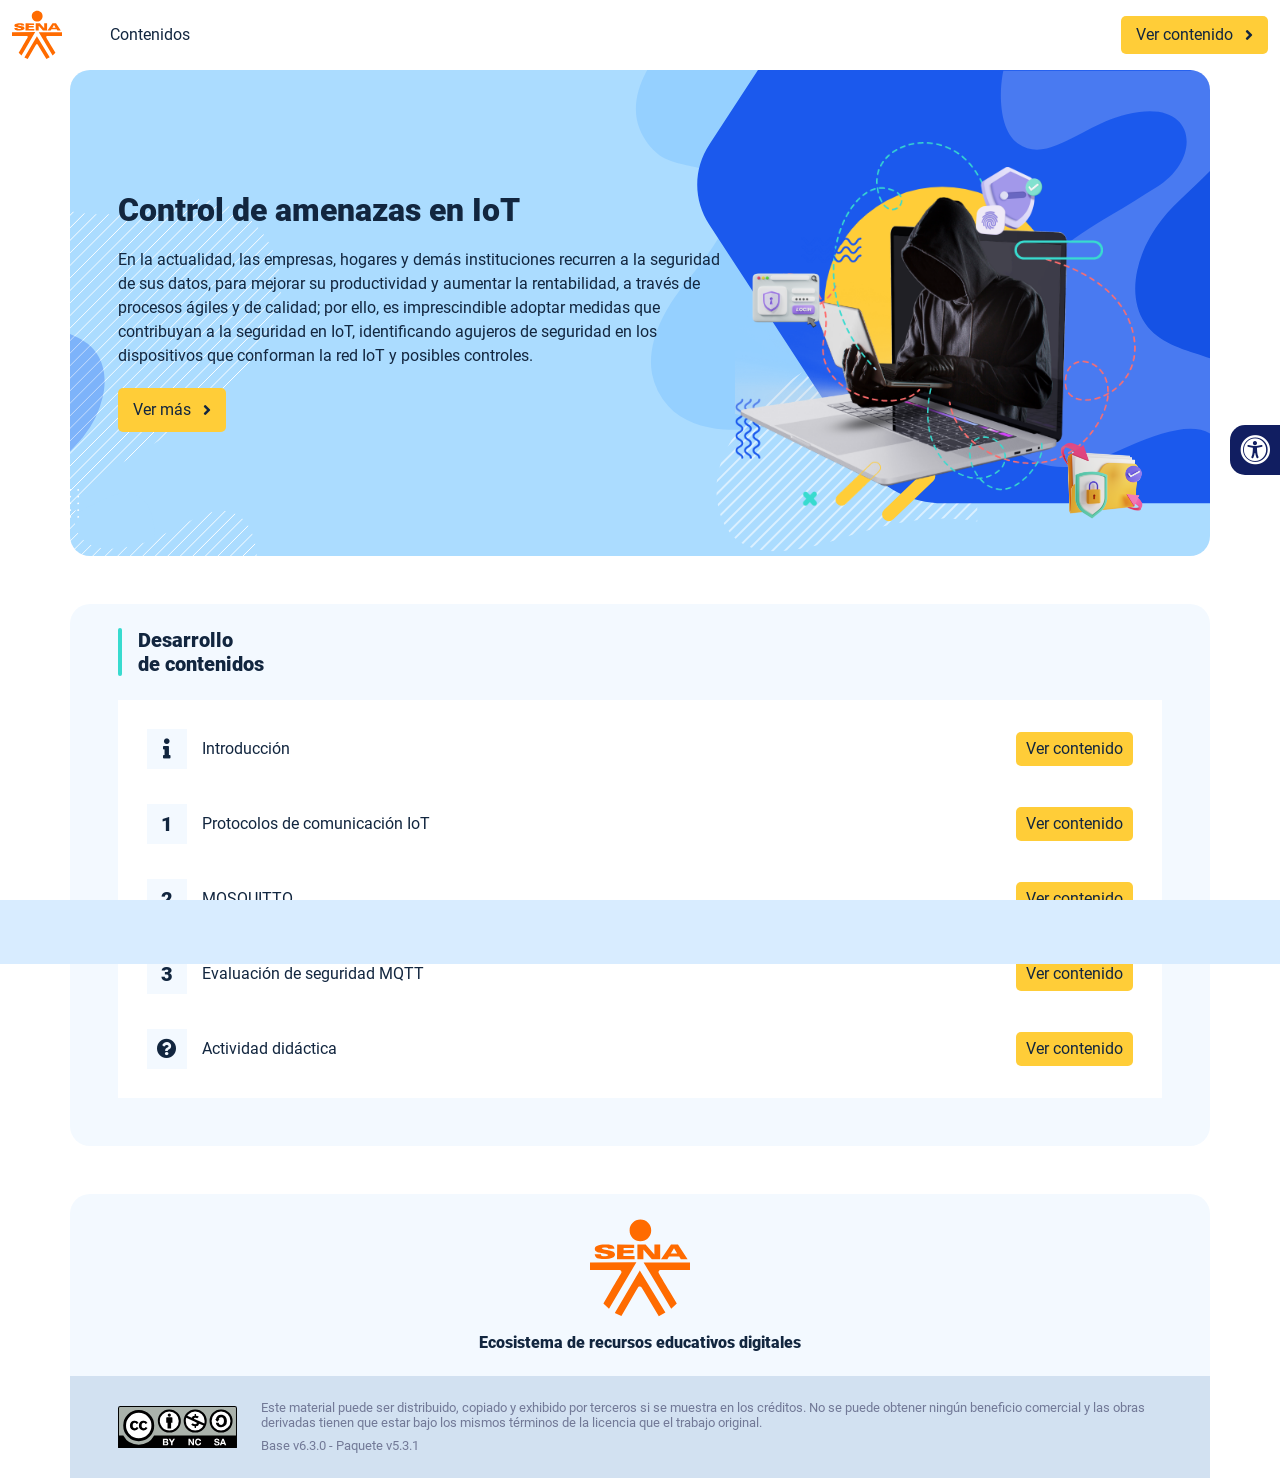
<file: index.html>
<!DOCTYPE html><html lang=""><head><meta charset="utf-8"><meta http-equiv="X-UA-Compatible" content="IE=edge"><meta name="viewport" content="width=device-width,initial-scale=1"><link rel="icon" href="favicon.ico"><title>Control de amenazas en IoT</title><link href="css/chunk-0c047e41.3babef71.css" rel="prefetch"><link href="css/chunk-25b302c8.3babef71.css" rel="prefetch"><link href="css/chunk-26fc7596.3babef71.css" rel="prefetch"><link href="css/chunk-2d2747e2.3babef71.css" rel="prefetch"><link href="css/chunk-32334cb6.3babef71.css" rel="prefetch"><link href="css/chunk-3c57cd7b.3babef71.css" rel="prefetch"><link href="css/chunk-4f2d402a.3babef71.css" rel="prefetch"><link href="css/chunk-4fde0a08.14d1f3e8.css" rel="prefetch"><link href="css/chunk-515a8379.fbb48966.css" rel="prefetch"><link href="css/chunk-59974754.cce716bd.css" rel="prefetch"><link href="css/chunk-6e1e538a.5eb299c6.css" rel="prefetch"><link href="css/chunk-766a929b.766eae00.css" rel="prefetch"><link href="css/chunk-f2df7d2c.3babef71.css" rel="prefetch"><link href="css/comple.800d95fb.css" rel="prefetch"><link href="css/creditos.3532153b.css" rel="prefetch"><link href="css/glosario.bdbcc252.css" rel="prefetch"><link href="css/referencias.4eccace9.css" rel="prefetch"><link href="js/actividad.414b6550.js" rel="prefetch"><link href="js/chunk-0206bfa0.6f0a33d4.js" rel="prefetch"><link href="js/chunk-0c047e41.94ba7d60.js" rel="prefetch"><link href="js/chunk-13a6037e.f7f04897.js" rel="prefetch"><link href="js/chunk-18f95272.8603f7a6.js" rel="prefetch"><link href="js/chunk-25b302c8.a036cd56.js" rel="prefetch"><link href="js/chunk-26fc7596.e969b082.js" rel="prefetch"><link href="js/chunk-2c06842c.704d93d1.js" rel="prefetch"><link href="js/chunk-2d0e96ec.a4e5eb1b.js" rel="prefetch"><link href="js/chunk-2d208d90.26384216.js" rel="prefetch"><link href="js/chunk-2d21d0e2.0850edb1.js" rel="prefetch"><link href="js/chunk-2d22c123.3c23a4c6.js" rel="prefetch"><link href="js/chunk-2d2747e2.1eafdf93.js" rel="prefetch"><link href="js/chunk-2e80bb9a.665d7c8c.js" rel="prefetch"><link href="js/chunk-319206de.18388a0f.js" rel="prefetch"><link href="js/chunk-32334cb6.91b89542.js" rel="prefetch"><link href="js/chunk-3c57cd7b.d990c5b6.js" rel="prefetch"><link href="js/chunk-3d6834f6.c6f2b46c.js" rel="prefetch"><link href="js/chunk-4cdd78c0.b3b291c3.js" rel="prefetch"><link href="js/chunk-4f2d402a.323bbb3b.js" rel="prefetch"><link href="js/chunk-4fde0a08.acba4db3.js" rel="prefetch"><link href="js/chunk-515a8379.b40ad4cf.js" rel="prefetch"><link href="js/chunk-53ccb27e.d58d12d3.js" rel="prefetch"><link href="js/chunk-55d286b8.164c2a3e.js" rel="prefetch"><link href="js/chunk-59974754.02bbf0f7.js" rel="prefetch"><link href="js/chunk-6e1e538a.c686fff9.js" rel="prefetch"><link href="js/chunk-766a929b.a4c3e4f0.js" rel="prefetch"><link href="js/chunk-c796899c.d203b072.js" rel="prefetch"><link href="js/chunk-e8a7823a.fab01d99.js" rel="prefetch"><link href="js/chunk-f2df7d2c.3f230908.js" rel="prefetch"><link href="js/chunk-fde47172.360b0f08.js" rel="prefetch"><link href="js/comple.363a336c.js" rel="prefetch"><link href="js/creditos.92a0b28f.js" rel="prefetch"><link href="js/glosario.e1d1d4a9.js" rel="prefetch"><link href="js/intro.ae877df9.js" rel="prefetch"><link href="js/referencias.d6df946d.js" rel="prefetch"><link href="js/sintesis.d74f7e72.js" rel="prefetch"><link href="js/tema1.81211ff1.js" rel="prefetch"><link href="js/tema2.3a206ac9.js" rel="prefetch"><link href="css/app.2ea48e49.css" rel="preload" as="style"><link href="css/chunk-vendors.3b134ef2.css" rel="preload" as="style"><link href="js/app.c7c84a00.js" rel="preload" as="script"><link href="js/chunk-vendors.0785d104.js" rel="preload" as="script"><link href="css/chunk-vendors.3b134ef2.css" rel="stylesheet"><link href="css/app.2ea48e49.css" rel="stylesheet"></head><body><noscript><strong>We're sorry but Control de amenazas en IoT doesn't work properly without JavaScript enabled. Please enable it to continue.</strong></noscript><div id="app"></div><script src="js/chunk-vendors.0785d104.js"></script><script src="js/app.c7c84a00.js"></script></body></html>
</file>
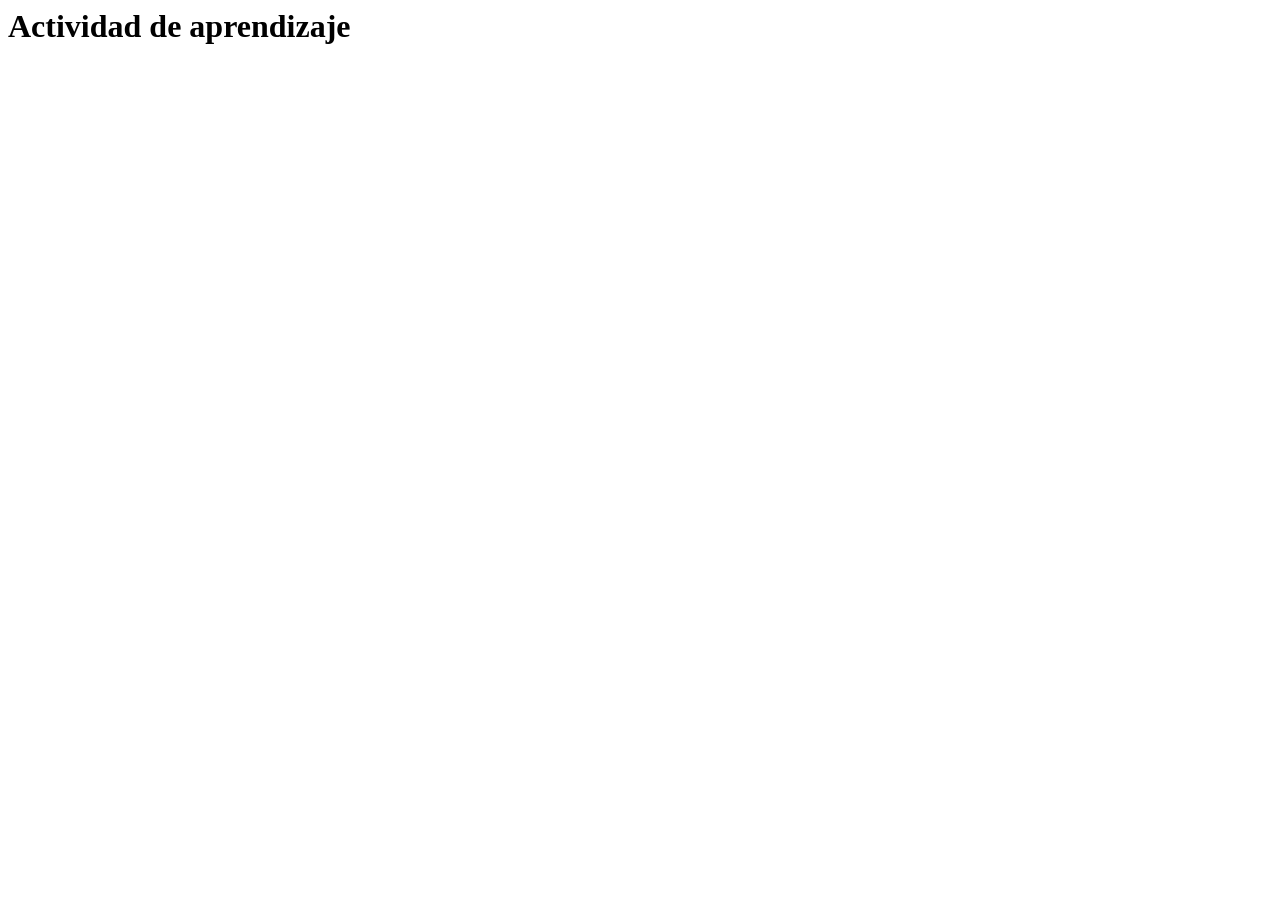
<file: actividades/actividad.html>
<html lang="en">
<head>
  <meta charset="UTF-8">
  <meta http-equiv="X-UA-Compatible" content="IE=edge">
  <meta name="viewport" content="width=device-width, initial-scale=1.0">
  <title>Actividad de aprendizaje</title>
</head>
<body>
  <h1>Actividad de aprendizaje</h1>
</body>
</html>
</file>
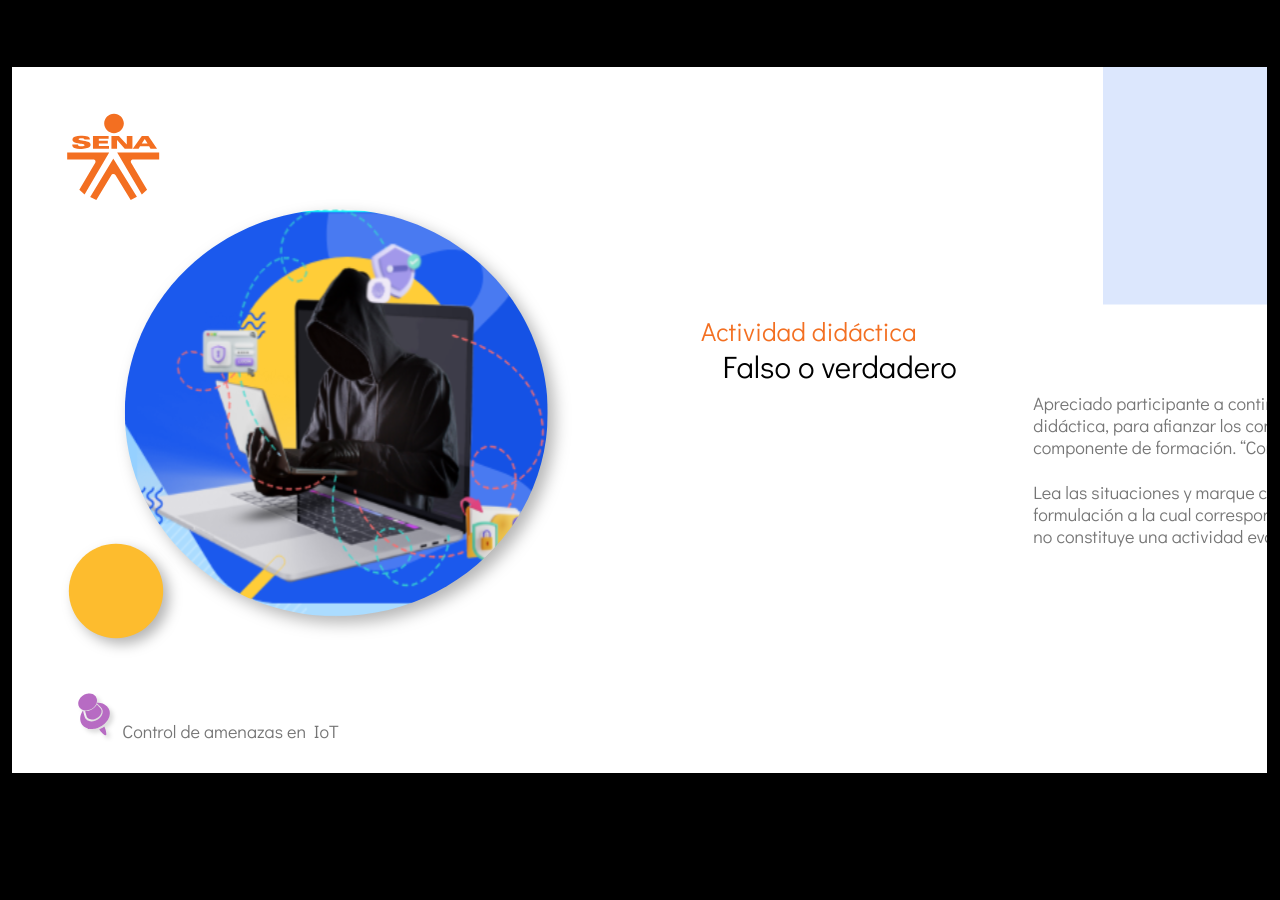
<file: actividades/story.html>
<!doctype html>
<html lang="es">
<head>
  <meta charset="utf-8">
  <!-- Creado con Storyline 360 - http://www.articulate.com  -->
  <!-- version: 3.65.28121.0 -->
  <title>Actividad did&#225;ctica</title>
  <meta http-equiv="x-ua-compatible" content="IE=edge"/>
  <meta name="viewport" content="width=device-width,initial-scale=1,user-scalable=no,shrink-to-fit=no,minimal-ui"/>
  <meta name="apple-mobile-web-app-capable" content="yes"/>
  <style>
    html, body { height: 100%; padding: 0; margin: 0 }
    #app { height: 100%; width: 100%; }
  </style>

  <script>
    window.DS = {};
    window.globals = {
      DATA_PATH_BASE: '',
      HAS_FRAME: true,
      HAS_SLIDE: true,

      lmsPresent: false,
      tinCanPresent: false,
      cmi5Present: false,
      aoSupport: false,
      scale: 'show all',
      captureRc: false,
      browserSize: 'optimal',
      bgColor: '#000000',
      features: 'AccessibleVideo,InsertSvgPicture,LayerPresentAsDialog,MultipleQuizTracking,QuestionCorrectVariable,UpdatedThemeEditor',
      themeName: 'classic',
      preloaderColor: '#FFFFFF',
      suppressAnalytics: false,
      productChannel: 'stable',
      publishSource: 'storyline',
      aid: 'aid|5304b41d-7af7-4125-b8d1-83eb222823e2',
      cid: 'bfcc3373-fc58-4e10-93d2-99663a2612ec',
      playerVersion: '3.65.28121.0',
      publishTimestamp: '2022-07-28T17:20:28.5636208Z',
      maxIosVideoElements: 10,

      
      parseParams: function(qs) {
        if (window.globals.parsedParams != null) {
          return window.globals.parsedParams;
        }
        qs = (qs || window.location.search.substr(1)).split('+').join(' ');
        var params = {},
            tokens,
            re = /[?&]?([^=]+)=([^&]*)/g;

        while (tokens = re.exec(qs)) {
          params[decodeURIComponent(tokens[1]).trim()] =
            decodeURIComponent(tokens[2]).trim();
        }
        window.globals.parsedParams = params;
        return params;
      }

    };
  </script>
  <script>
    var isIe11 = ('ActiveXObject' in window || window.MSBlobBuilder != null)
      && window.msCrypto != null && !window.ActiveXObject;
    if (isIe11 && window.globals.features.indexOf('IE11Warning') != -1) {
      window.globals.unsupportedBrowser = true;
      document.write(atob('[base64]'));
    }
  </script>
  
  <script>window.THREE = { };</script>
  
</head>
<body style="background: #000000" class="cs-HTML theme-classic">
  <!-- 360 -->
  <script>!function(e){var i=/iPhone/i,o=/iPod/i,n=/iPad/i,t=/(?=.*\bAndroid\b)(?=.*\bMobile\b)/i,d=/Android/i,s=/(?=.*\bAndroid\b)(?=.*\bSD4930UR\b)/i,b=/(?=.*\bAndroid\b)(?=.*\b(?:KFOT|KFTT|KFJWI|KFJWA|KFSOWI|KFTHWI|KFTHWA|KFAPWI|KFAPWA|KFARWI|KFASWI|KFSAWI|KFSAWA)\b)/i,r=/IEMobile/i,h=/(?=.*\bWindows\b)(?=.*\bARM\b)/i,a=/BlackBerry/i,l=/BB10/i,p=/Opera Mini/i,f=/(CriOS|Chrome)(?=.*\bMobile\b)/i,u=/(?=.*\bFirefox\b)(?=.*\bMobile\b)/i,c=new RegExp("(?:Nexus 7|BNTV250|Kindle Fire|Silk|GT-P1000)","i"),w=function(e,i){return e.test(i)},A=function(e){var A=e||navigator.userAgent,v=A.split("[FBAN");if(void 0!==v[1]&&(A=v[0]),this.apple={phone:w(i,A),ipod:w(o,A),tablet:!w(i,A)&&w(n,A),device:w(i,A)||w(o,A)||w(n,A)},this.amazon={phone:w(s,A),tablet:!w(s,A)&&w(b,A),device:w(s,A)||w(b,A)},this.android={phone:w(s,A)||w(t,A),tablet:!w(s,A)&&!w(t,A)&&(w(b,A)||w(d,A)),device:w(s,A)||w(b,A)||w(t,A)||w(d,A)},this.windows={phone:w(r,A),tablet:w(h,A),device:w(r,A)||w(h,A)},this.other={blackberry:w(a,A),blackberry10:w(l,A),opera:w(p,A),firefox:w(u,A),chrome:w(f,A),device:w(a,A)||w(l,A)||w(p,A)||w(u,A)||w(f,A)},this.seven_inch=w(c,A),this.any=this.apple.device||this.android.device||this.windows.device||this.other.device||this.seven_inch,this.phone=this.apple.phone||this.android.phone||this.windows.phone,this.tablet=this.apple.tablet||this.android.tablet||this.windows.tablet,"undefined"==typeof window)return this},v=function(){var e=new A;return e.Class=A,e};"undefined"!=typeof module&&module.exports&&"undefined"==typeof window?module.exports=A:"undefined"!=typeof module&&module.exports&&"undefined"!=typeof window?module.exports=v():"function"==typeof define&&define.amd?define("isMobile",[],e.isMobile=v()):e.isMobile=v()}(this);
    window.isMobile.apple.tablet = window.isMobile.apple.tablet ||
      (navigator.platform === 'MacIntel' && navigator.maxTouchPoints > 1);
    window.isMobile.apple.device = window.isMobile.apple.device || window.isMobile.apple.tablet;
    window.isMobile.tablet = window.isMobile.tablet || window.isMobile.apple.tablet;
    window.isMobile.any = window.isMobile.any || window.isMobile.apple.tablet;
  </script>

  <div id="focus-sink" tabindex="-1"></div>

  <div id="preso"></div>
  <script>
    (function() {

      var classTypes = [ 'desktop', 'mobile', 'phone', 'tablet' ];

      var addDeviceClasses = function(prefix, testObj) {
        var curr, i;
        for (i = 0; i < classTypes.length; i++) {
          curr = classTypes[i];
          if (testObj[curr]) {
            document.body.classList.add(prefix + curr);
          }
        }
      };

      var params = window.globals.parseParams(),
          isDevicePreview = params.devicepreview === '1',
          isPhoneOverride = params.deviceType === 'phone' || (isDevicePreview && params.phone == '1'),
          isTabletOverride = (params.deviceType === 'tablet' || isDevicePreview) && !isPhoneOverride,
          isMobileOverride = isPhoneOverride || isTabletOverride;

      var deviceView = {
        desktop: !window.isMobile.any && !isMobileOverride,
        mobile: window.isMobile.any || isMobileOverride,
        phone: isPhoneOverride || (window.isMobile.phone && !isTabletOverride),
        tablet: isTabletOverride || window.isMobile.tablet
      };

      window.globals.deviceView = deviceView;
      window.isMobile.desktop = !window.isMobile.any;
      window.isMobile.mobile = window.isMobile.any;

      addDeviceClasses('view-', deviceView);

    })();
  </script>
  
  <script src='story_content/user.js' type=text/javascript></script>
  <div class="slide-loader"></div>

  <script>
    if (window.globals.deviceView.isMobile) { var doc = document, loader = doc.body.querySelector('.slide-loader'); [ 1, 2, 3 ].forEach(function(n) { var d = doc.createElement('div'); d.style.backgroundColor = window.globals.preloaderColor; d.classList.add('mobile-loader-dot'); d.classList.add('dot' + n); loader.appendChild(d); }); }
  </script>

  <div class="mobile-load-title-overlay" style="display: none">
    <div class="mobile-load-title">Actividad did&#225;ctica</div>
  </div>

  <div class="mobile-chrome-warning"></div>

  <div class="warn-connection-dialog" style="display:none">
  <div class="warn-connection-content">
    <p>Internet connection lost. Please check your connection.</p>
    <p class="warn-connection-status"></p>
    <div class="warn-ui">
      <button class="connection-retry">Retry</button>
    </div>
  </div>
</div>

<style>
  .warn-connection-dialog {
    background: rgba(0, 0, 0, 0.2);
    position: fixed;
    left: 0;
    top: 0;
    width: 100%;
    height: 100%;
    z-index: 999;
  }
  .warn-connection-content {
    position: absolute;
    width: 80%;
    max-width: 450px;
    min-width: 350px;
    background: white;
    border: 1px solid black;
    color: black;
    min-height: 150px;
    padding: 1em;
    left: 50%;
    top: 50%;
    transform : translate(-50%, -50%);
  }
  .warn-connection-dialog button {
    position: relative;
    padding: .5em;
    cursor: pointer;
  }
  .warn-ui {
    position: absolute;
    bottom: 1em;
    width: 100%;
  }
  .warn-connection-status {
    color: red;
  }
</style>

<script>
  (function() {

    // @TODO this is POC code and can be cleaned up a bit more if we move forward
    // with the feature
    var CHECK_CONNECTION_TICK = 500;
    var RESTART_CHECK = 500; // for firefox
    var MESSAGE_DELAY = 200;

    var noConnection = 'no connection...'

    var warnEl = document.querySelector('.warn-connection-dialog');
    var retryEl = document.querySelector('.connection-retry');
    var statusEl = document.querySelector('.warn-connection-status');

    var controller;
    var checking = false;
    var warningShown;

    function checkConnection(sucessMethod) {
      checking = true;
      if (controller) {
        controller.abort();
      }

      controller = new AbortController();
      var signal = controller.signal;
      var done;

      // when the internet first goes out, firefox needs another
      // `fetch` request to start checking again for some reason
      if (window.navigator.userAgent.toLowerCase().includes('firefox')) {
        setTimeout(function() {
          if (!done) {
            checkConnection();
          }
        }, RESTART_CHECK);
      }

      fetch('./story_content/thumbnail.jpg', {
        method: 'GET',
        mode: 'cors',
        cache: 'no-cache',
        signal: signal
      }).then(function(result) {
        if (result.status >= 200 && result.status < 300) {
          if (sucessMethod) { sucessMethod(); }
        } else {
          statusEl.innerHTML = noConnection;
          showWarning();
        }
        checking = false;
        done = true;
      }).catch(function(err) {
        if (err.name === 'TypeError') {
          statusEl.innerHTML = noConnection;
          showWarning();
          done = true;
          checking = false;
        }
      });
    }

    function showWarning(btn) {
      warningShown = true;
      warnEl.style.display = 'block';
      statusEl.innerHTML = noConnection;
    }

    statusEl.innerHTML = noConnection;
    retryEl.addEventListener('click', function() {
      statusEl.innerHTML = 'trying to connect...';
      setTimeout(function() {
        checkConnection(function() {
          warningShown = false;
          warnEl.style.display = 'none';
          statusEl.innerHTML = 'connected!';
        });
      },  MESSAGE_DELAY);
    });

    if (window.AbortController != null && window.location.protocol != 'file:') {
      setInterval(function() {
        if (DS.flagManager && !DS.flagManager.hasFlag(DS.flagManager.constants.CONNECTION_MESSAGES)) {
          return;
        }

        if (!warningShown && !checking) {
          checkConnection();
        }

      }, CHECK_CONNECTION_TICK);
    }
  })();
</script>


  <script>
    
    if (window.autoSpider && window.vInterfaceObject) {
      document.querySelector('.mobile-load-title-overlay').style.display = 'none';
    }
  </script>

  

  <link rel="stylesheet" href="html5/data/css/output.min.css" data-noprefix/>
</body>
<script src="html5/lib/scripts/bootstrapper.min.js"></script>
</html>
</file>
<file: css/chunk-0c047e41.3babef71.css>
.actividad[data-v-22adfd6b]{background-color:#f2f2f2}.horizontal-scroll__wrapper[data-v-22adfd6b]{overflow:hidden}.horizontal-scroll[data-v-22adfd6b]{display:flex;transition:transform .5s ease-in-out;align-items:center;flex-wrap:nowrap}.horizontal-scroll[data-v-22adfd6b]:not(.row){width:100%}.horizontal-scroll--item-fw[data-v-22adfd6b]>div{flex-grow:0;flex-shrink:0;width:100%;margin:0!important}
</file>
<file: css/chunk-25b302c8.3babef71.css>
.actividad[data-v-22adfd6b]{background-color:#f2f2f2}.horizontal-scroll__wrapper[data-v-22adfd6b]{overflow:hidden}.horizontal-scroll[data-v-22adfd6b]{display:flex;transition:transform .5s ease-in-out;align-items:center;flex-wrap:nowrap}.horizontal-scroll[data-v-22adfd6b]:not(.row){width:100%}.horizontal-scroll--item-fw[data-v-22adfd6b]>div{flex-grow:0;flex-shrink:0;width:100%;margin:0!important}
</file>
<file: css/chunk-26fc7596.3babef71.css>
.actividad[data-v-22adfd6b]{background-color:#f2f2f2}.horizontal-scroll__wrapper[data-v-22adfd6b]{overflow:hidden}.horizontal-scroll[data-v-22adfd6b]{display:flex;transition:transform .5s ease-in-out;align-items:center;flex-wrap:nowrap}.horizontal-scroll[data-v-22adfd6b]:not(.row){width:100%}.horizontal-scroll--item-fw[data-v-22adfd6b]>div{flex-grow:0;flex-shrink:0;width:100%;margin:0!important}
</file>
<file: css/chunk-2d2747e2.3babef71.css>
.actividad[data-v-22adfd6b]{background-color:#f2f2f2}.horizontal-scroll__wrapper[data-v-22adfd6b]{overflow:hidden}.horizontal-scroll[data-v-22adfd6b]{display:flex;transition:transform .5s ease-in-out;align-items:center;flex-wrap:nowrap}.horizontal-scroll[data-v-22adfd6b]:not(.row){width:100%}.horizontal-scroll--item-fw[data-v-22adfd6b]>div{flex-grow:0;flex-shrink:0;width:100%;margin:0!important}
</file>
<file: css/chunk-32334cb6.3babef71.css>
.actividad[data-v-22adfd6b]{background-color:#f2f2f2}.horizontal-scroll__wrapper[data-v-22adfd6b]{overflow:hidden}.horizontal-scroll[data-v-22adfd6b]{display:flex;transition:transform .5s ease-in-out;align-items:center;flex-wrap:nowrap}.horizontal-scroll[data-v-22adfd6b]:not(.row){width:100%}.horizontal-scroll--item-fw[data-v-22adfd6b]>div{flex-grow:0;flex-shrink:0;width:100%;margin:0!important}
</file>
<file: css/chunk-3c57cd7b.3babef71.css>
.actividad[data-v-22adfd6b]{background-color:#f2f2f2}.horizontal-scroll__wrapper[data-v-22adfd6b]{overflow:hidden}.horizontal-scroll[data-v-22adfd6b]{display:flex;transition:transform .5s ease-in-out;align-items:center;flex-wrap:nowrap}.horizontal-scroll[data-v-22adfd6b]:not(.row){width:100%}.horizontal-scroll--item-fw[data-v-22adfd6b]>div{flex-grow:0;flex-shrink:0;width:100%;margin:0!important}
</file>
<file: css/chunk-4f2d402a.3babef71.css>
.actividad[data-v-22adfd6b]{background-color:#f2f2f2}.horizontal-scroll__wrapper[data-v-22adfd6b]{overflow:hidden}.horizontal-scroll[data-v-22adfd6b]{display:flex;transition:transform .5s ease-in-out;align-items:center;flex-wrap:nowrap}.horizontal-scroll[data-v-22adfd6b]:not(.row){width:100%}.horizontal-scroll--item-fw[data-v-22adfd6b]>div{flex-grow:0;flex-shrink:0;width:100%;margin:0!important}
</file>
<file: css/chunk-4fde0a08.14d1f3e8.css>
.actividad[data-v-a108b06a]{background-color:#f2f2f2}.header[data-v-a108b06a]{position:sticky;top:0;padding-top:10px;padding-bottom:10px;background-color:#fff;z-index:10010;line-height:1.1em}.header__logo[data-v-a108b06a]{width:50px}@media (max-width:576px){.header__componente-formativo[data-v-a108b06a]{font-size:.8em}}.header__menu[data-v-a108b06a]{cursor:pointer}.header__menu span[data-v-a108b06a]{font-size:.7em;display:block;line-height:1em;text-align:center;color:#111e61}.header__menu__btn[data-v-a108b06a]{width:30px;height:30px;position:relative;margin-bottom:4px}.header__menu__btn .line-1[data-v-a108b06a],.header__menu__btn .line-2[data-v-a108b06a],.header__menu__btn .line-3[data-v-a108b06a]{height:4px;width:30px;background-color:#111e61;transform-origin:center center;position:absolute;left:0;border-radius:2px}.header__menu__btn .line-1[data-v-a108b06a]{top:4px;-webkit-animation:line-1-inactive-data-v-a108b06a .5s ease-in-out forwards;animation:line-1-inactive-data-v-a108b06a .5s ease-in-out forwards}.header__menu__btn .line-2[data-v-a108b06a]{top:13px;-webkit-animation:line-2-inactive-data-v-a108b06a .5s ease-in-out forwards;animation:line-2-inactive-data-v-a108b06a .5s ease-in-out forwards}.header__menu__btn .line-3[data-v-a108b06a]{top:22px;-webkit-animation:line-3-inactive-data-v-a108b06a .5s ease-in-out forwards;animation:line-3-inactive-data-v-a108b06a .5s ease-in-out forwards}.header__menu__btn[data-v-a108b06a]:hover{cursor:pointer}.header__menu__btn--open .line-1[data-v-a108b06a]{-webkit-animation:line-1-active-data-v-a108b06a .5s ease-in-out forwards;animation:line-1-active-data-v-a108b06a .5s ease-in-out forwards}.header__menu__btn--open .line-2[data-v-a108b06a]{-webkit-animation:line-2-active-data-v-a108b06a .5s ease-in-out forwards;animation:line-2-active-data-v-a108b06a .5s ease-in-out forwards}.header__menu__btn--open .line-3[data-v-a108b06a]{-webkit-animation:line-3-active-data-v-a108b06a .5s ease-in-out forwards;animation:line-3-active-data-v-a108b06a .5s ease-in-out forwards}@-webkit-keyframes line-1-active-data-v-a108b06a{0%{transform:translate(0) rotate(0)}50%{transform:translateY(9px) rotate(0)}to{transform:translateY(9px) rotate(45deg)}}@keyframes line-1-active-data-v-a108b06a{0%{transform:translate(0) rotate(0)}50%{transform:translateY(9px) rotate(0)}to{transform:translateY(9px) rotate(45deg)}}@-webkit-keyframes line-2-active-data-v-a108b06a{0%{transform:scale(1)}to{transform:scale(0)}}@keyframes line-2-active-data-v-a108b06a{0%{transform:scale(1)}to{transform:scale(0)}}@-webkit-keyframes line-3-active-data-v-a108b06a{0%{transform:translate(0) rotate(0)}50%{transform:translateY(-9px) rotate(0)}to{transform:translateY(-9px) rotate(-45deg)}}@keyframes line-3-active-data-v-a108b06a{0%{transform:translate(0) rotate(0)}50%{transform:translateY(-9px) rotate(0)}to{transform:translateY(-9px) rotate(-45deg)}}@-webkit-keyframes line-1-inactive-data-v-a108b06a{0%{transform:translateY(9px) rotate(45deg)}50%{transform:translateY(9px) rotate(0)}to{transform:translate(0) rotate(0)}}@keyframes line-1-inactive-data-v-a108b06a{0%{transform:translateY(9px) rotate(45deg)}50%{transform:translateY(9px) rotate(0)}to{transform:translate(0) rotate(0)}}@-webkit-keyframes line-2-inactive-data-v-a108b06a{0%{transform:scale(0)}to{transform:scale(1)}}@keyframes line-2-inactive-data-v-a108b06a{0%{transform:scale(0)}to{transform:scale(1)}}@-webkit-keyframes line-3-inactive-data-v-a108b06a{0%{transform:translateY(-9px) rotate(-45deg)}50%{transform:translateY(-9px) rotate(0)}to{transform:translate(0) rotate(0)}}@keyframes line-3-inactive-data-v-a108b06a{0%{transform:translateY(-9px) rotate(-45deg)}50%{transform:translateY(-9px) rotate(0)}to{transform:translate(0) rotate(0)}}
</file>
<file: css/chunk-515a8379.fbb48966.css>
.actividad{background-color:#f2f2f2}.banner-interno{position:relative}.banner-interno__fondo{position:absolute;top:0;bottom:-50px;left:0;right:0;background-color:#1b59ed;background-size:cover;background-position:50%}.banner-interno__titulo{display:flex;align-items:center}.banner-interno__titulo__icono{display:block;width:32px;height:32px;border-radius:50%;background-color:#12263f;position:relative}.banner-interno__titulo__icono i{color:#1b59ed;position:absolute;left:50%;top:50%;transform:translate(-50%,-50%)}.banner-interno__titulo h1,.banner-interno__titulo h2,.banner-interno__titulo h3,.banner-interno__titulo h4,.banner-interno__titulo h5,.banner-interno__titulo h6{color:#12263f;line-height:1.1em}
</file>
<file: css/chunk-59974754.cce716bd.css>
.actividad{background-color:#f2f2f2}.aside-menu{position:sticky;top:70px;flex:0 0 0;width:0;min-height:calc(100vh - 70px);max-height:calc(100vh - 70px);background-color:#f3f9ff;transition:flex .5s ease-in-out,width .5s ease-in-out;overflow-x:hidden;z-index:100001}.aside-menu a{color:#111e61}.aside-menu--open{flex:0 0 300px;width:300px}.aside-menu__content{width:300px;display:flex;flex-direction:column;justify-content:space-between;min-height:calc(100vh - 70px);max-height:calc(100vh - 70px);border-right:1px solid #d8ecff}@media (max-height:800px){.aside-menu__content{min-height:800px;max-height:800px;overflow-y:auto}}.aside-menu__header{padding:10px;text-align:center;background-color:#d8ecff}.aside-menu__header h4{margin:0}.aside-menu__menu{overflow-y:auto;flex-grow:1;list-style:none;padding-left:0;margin-bottom:0}.aside-menu__menu__item--active .aside-menu__menu__item__lnk,.aside-menu__menu__item--active .aside-menu__sec-menu__item__lnk{background-color:#d8ecff;font-weight:700}.aside-menu__menu__item--sub-menu:hover,.aside-menu__menu__item:hover,.aside-menu__sec-menu__item:hover{background-color:#d8ecff}.aside-menu__menu__item--sub-menu{padding-left:10px}.aside-menu__menu__item--sub-menu--active .aside-menu__menu__item__lnk,.aside-menu__menu__item--sub-menu--active .aside-menu__sec-menu__item__lnk{background-color:#d8ecff;font-weight:700;position:relative}.aside-menu__menu__item--sub-menu--active .aside-menu__menu__item__lnk:before,.aside-menu__menu__item--sub-menu--active .aside-menu__sec-menu__item__lnk:before{content:"";display:block;position:absolute;left:0;bottom:0;top:0;width:4px;border-radius:2px;background-color:#38dbcf}.aside-menu__menu__item__lnk,.aside-menu__sec-menu__item__lnk{display:flex;align-items:center;padding:10px 15px;line-height:1.1em}.aside-menu__menu__item__lnk i,.aside-menu__menu__item__lnk span,.aside-menu__sec-menu__item__lnk i,.aside-menu__sec-menu__item__lnk span{margin-right:10px}.aside-menu__menu__item__lnk i:last-child,.aside-menu__menu__item__lnk span:last-child,.aside-menu__sec-menu__item__lnk i:last-child,.aside-menu__sec-menu__item__lnk span:last-child{margin-right:0}.aside-menu__sec-menu{background-color:#d8ecff;padding:10px 0;flex-shrink:0;margin-bottom:0}.aside-menu__sec-menu__item{padding:10px 15px}.aside-menu__sec-menu__item__lnk{padding:0;border-radius:1em}.aside-menu__sec-menu__item__lnk i{display:block;width:2em;height:2em;padding:.5em 0;text-align:center;background-color:#fff;border-radius:50%}.aside-menu__sec-menu__item__lnk:hover{background-color:#fff}@media (max-width:992px){.aside-menu{position:fixed;top:70px}}@media (max-width:576px){.aside-menu__sec-menu{padding-bottom:110px}}
</file>
<file: css/chunk-6e1e538a.5eb299c6.css>
.actividad[data-v-4f6b7c58]{background-color:#f2f2f2}.accesibilidad[data-v-4f6b7c58]{position:fixed;right:0;top:50vh;height:50px;background-color:#111e61;border-top-left-radius:15px;border-bottom-left-radius:15px;transform:translateY(-50%) translateX(100%) translateX(-50px);overflow:hidden;transition:transform .3s ease-in-out,height .3s ease-in-out}.accesibilidad[data-v-4f6b7c58]:hover{transform:translateY(-50%) translateX(0);height:12.75rem}.accesibilidad [data-v-4f6b7c58]{color:#fff}.accesibilidad__menu__content .accesibilidad__menu__item[data-v-4f6b7c58]{cursor:pointer}.accesibilidad__menu__content .accesibilidad__menu__item[data-v-4f6b7c58]:hover{background-color:#273685}.accesibilidad__menu__content .accesibilidad__menu__item[data-v-4f6b7c58]:last-child{border:none}.accesibilidad__menu__item[data-v-4f6b7c58]{display:flex;align-items:center;padding:10px;border-bottom:1px solid #273685;line-height:1em;-moz-user-select:none;-ms-user-select:none;user-select:none}.accesibilidad__menu i[data-v-4f6b7c58]{font-size:30px;font-style:normal;margin-right:10px;line-height:1em}.accesibilidad__menu img[data-v-4f6b7c58]{width:30px;margin-right:10px}
</file>
<file: css/chunk-766a929b.766eae00.css>
.actividad{background-color:#f2f2f2}.barra-avance{display:flex;align-items:center;justify-content:space-between;position:fixed;bottom:0;left:0;width:100%;padding:10px;background-color:#d8ecff;transition:transform .5s ease-in-out;z-index:100000}.barra-avance__barra{margin:0 20px;flex:1;position:relative;max-width:800px}.barra-avance__barra--amarilla,.barra-avance__barra--blanca{height:4px}.barra-avance__barra--amarilla:after,.barra-avance__barra--amarilla:before,.barra-avance__barra--blanca:after,.barra-avance__barra--blanca:before{content:"";display:block;width:10px;height:10px;border-radius:50%;position:absolute;top:50%}.barra-avance__barra--amarilla:before,.barra-avance__barra--blanca:before{left:0;transform:translate(-50%,-50%)}.barra-avance__barra--amarilla:after,.barra-avance__barra--blanca:after{right:0;transform:translate(50%,-50%)}.barra-avance__barra--blanca{background-color:#fff}.barra-avance__barra--blanca:after,.barra-avance__barra--blanca:before{background-color:#fff}.barra-avance__barra--amarilla{position:absolute;width:100%;top:0;background-color:#ffcd38}.barra-avance__barra--amarilla:after,.barra-avance__barra--amarilla:before{background-color:#ffcd38}.barra-avance__boton--regresar{background-color:#b0c0d2}.barra-avance__boton--regresar span{color:#111e61!important}.barra-avance__boton--disable{opacity:0;pointer-events:none}.barra-avance--open{transform:translateY(0)}.barra-avance--close{transform:translateY(100%)}
</file>
<file: css/chunk-f2df7d2c.3babef71.css>
.actividad[data-v-22adfd6b]{background-color:#f2f2f2}.horizontal-scroll__wrapper[data-v-22adfd6b]{overflow:hidden}.horizontal-scroll[data-v-22adfd6b]{display:flex;transition:transform .5s ease-in-out;align-items:center;flex-wrap:nowrap}.horizontal-scroll[data-v-22adfd6b]:not(.row){width:100%}.horizontal-scroll--item-fw[data-v-22adfd6b]>div{flex-grow:0;flex-shrink:0;width:100%;margin:0!important}
</file>
<file: css/comple.800d95fb.css>
.banner-interno{position:relative}.banner-interno__fondo{position:absolute;top:0;bottom:-50px;left:0;right:0;background-color:#1b59ed;background-size:cover;background-position:50%}.banner-interno__titulo{display:flex;align-items:center}.banner-interno__titulo__icono{display:block;width:32px;height:32px;border-radius:50%;background-color:#12263f;position:relative}.banner-interno__titulo__icono i{color:#1b59ed;position:absolute;left:50%;top:50%;transform:translate(-50%,-50%)}.banner-interno__titulo h1,.banner-interno__titulo h2,.banner-interno__titulo h3,.banner-interno__titulo h4,.banner-interno__titulo h5,.banner-interno__titulo h6{color:#12263f;line-height:1.1em}.actividad{background-color:#f2f2f2}.complementario__enlaces{display:flex;justify-content:center;flex-wrap:wrap}.complementario__enlaces a{margin:0 5px}.complementario__btn{font-size:1.5em;line-height:1em}table{width:calc(100% - 1px);min-width:800px}table thead{background-color:#d8ecff}table thead th{border-color:#d8ecff}table td,table th{padding:25px 20px;text-align:center}
</file>
<file: css/creditos.3532153b.css>
.banner-interno{position:relative}.banner-interno__fondo{position:absolute;top:0;bottom:-50px;left:0;right:0;background-color:#1b59ed;background-size:cover;background-position:50%}.banner-interno__titulo{display:flex;align-items:center}.banner-interno__titulo__icono{display:block;width:32px;height:32px;border-radius:50%;background-color:#12263f;position:relative}.banner-interno__titulo__icono i{color:#1b59ed;position:absolute;left:50%;top:50%;transform:translate(-50%,-50%)}.banner-interno__titulo h1,.banner-interno__titulo h2,.banner-interno__titulo h3,.banner-interno__titulo h4,.banner-interno__titulo h5,.banner-interno__titulo h6{color:#12263f;line-height:1.1em}.actividad{background-color:#f2f2f2}.creditos-vista .tarjeta.credito{background-color:#d2e1f1}.creditos{color:#727997;overflow-x:auto}.creditos__item{min-width:490px}.creditos p{line-height:1.3em;margin-bottom:0;color:#727997}.creditos__titulo{font-weight:700;background-color:#d2e1f1;padding:5px 10px;border-top-radius:5px;border-top-left-radius:5px;border-top-right-radius:5px}.creditos table td,.creditos table th{border-color:#d2e1f1}
</file>
<file: css/glosario.bdbcc252.css>
.banner-interno{position:relative}.banner-interno__fondo{position:absolute;top:0;bottom:-50px;left:0;right:0;background-color:#1b59ed;background-size:cover;background-position:50%}.banner-interno__titulo{display:flex;align-items:center}.banner-interno__titulo__icono{display:block;width:32px;height:32px;border-radius:50%;background-color:#12263f;position:relative}.banner-interno__titulo__icono i{color:#1b59ed;position:absolute;left:50%;top:50%;transform:translate(-50%,-50%)}.banner-interno__titulo h1,.banner-interno__titulo h2,.banner-interno__titulo h3,.banner-interno__titulo h4,.banner-interno__titulo h5,.banner-interno__titulo h6{color:#12263f;line-height:1.1em}.actividad{background-color:#f2f2f2}.glosario__letra-item{display:flex}.glosario__letra-item__texto{padding-top:5px}.glosario__letra-item__letra__icono{width:32px;height:32px;position:relative;line-height:1em;border-radius:50%;background-color:#d2e1f1}.glosario__letra-item__letra__icono span{position:absolute;left:50%;top:50%;transform:translate(-50%,-50%);font-size:1.1em;font-weight:900}
</file>
<file: css/referencias.4eccace9.css>
.banner-interno{position:relative}.banner-interno__fondo{position:absolute;top:0;bottom:-50px;left:0;right:0;background-color:#1b59ed;background-size:cover;background-position:50%}.banner-interno__titulo{display:flex;align-items:center}.banner-interno__titulo__icono{display:block;width:32px;height:32px;border-radius:50%;background-color:#12263f;position:relative}.banner-interno__titulo__icono i{color:#1b59ed;position:absolute;left:50%;top:50%;transform:translate(-50%,-50%)}.banner-interno__titulo h1,.banner-interno__titulo h2,.banner-interno__titulo h3,.banner-interno__titulo h4,.banner-interno__titulo h5,.banner-interno__titulo h6{color:#12263f;line-height:1.1em}.actividad{background-color:#f2f2f2}.referencias__item:last-child hr{display:none}.referencias__item a{color:#2196f3;text-decoration:underline;overflow-wrap:break-word}
</file>
<file: css/app.2ea48e49.css>
*{box-sizing:inherit}:after,:before{box-sizing:inherit}html{height:100%;line-height:1.15;box-sizing:border-box;-webkit-font-smoothing:antialiased;-moz-osx-font-smoothing:grayscale;-webkit-text-size-adjust:100%;-ms-text-size-adjust:100%;text-rendering:optimizeLegibility}a,abbr,acronym,address,applet,article,aside,audio,b,big,blockquote,body,canvas,caption,center,cite,code,dd,del,details,dfn,div,dl,dt,em,embed,fieldset,figcaption,figure,footer,form,h1,h2,h3,h4,h5,h6,header,hgroup,html,i,iframe,img,ins,kbd,label,legend,li,mark,menu,nav,object,ol,output,p,pre,q,ruby,s,samp,section,small,span,strike,strong,sub,summary,sup,table,tbody,td,tfoot,th,thead,time,tr,tt,u,ul,var,video{margin:0;padding:0;border:0;outline:0;background:transparent;vertical-align:baseline}article,aside,details,figcaption,figure,footer,header,main,menu,nav,section,summary{display:block}[hidden],template{display:none}hr{box-sizing:content-box;height:0;border-bottom:1px solid #e8e8e8;border-left:0;border-right:0;border-top:0;margin:1.5em 0;overflow:visible}[hidden]{display:none}a{font-family:Roboto,sans-serif;font-size:1em;font-weight:400;text-decoration:none;color:#12263f;background-color:transparent;transition:all .15s ease-in-out;-webkit-text-decoration-skip:objects}a:active,a:hover{outline-width:0}a:active,a:focus,a:hover{color:#000}[type=button],[type=reset],[type=submit],button{-webkit-appearance:none;-moz-appearance:none;appearance:none;cursor:pointer;display:inline-block;vertical-align:middle;border:0;border-radius:5px;color:#12263f;background-color:#ffcd38;font-family:Roboto,sans-serif;font-weight:400;font-size:1em;-webkit-font-smoothing:antialiased;line-height:1em;white-space:nowrap;text-decoration:none;text-transform:none;padding:.75em 1.5em;margin:0;-moz-user-select:none;-ms-user-select:none;user-select:none;overflow:visible;transition:background-color .15s ease-in-out}[type=button]:focus,[type=button]:hover,[type=reset]:focus,[type=reset]:hover,[type=submit]:focus,[type=submit]:hover,button:focus,button:hover{background-color:#ffcd38;color:#12263f}[type=button]:disabled,[type=reset]:disabled,[type=submit]:disabled,button:disabled{cursor:not-allowed;opacity:.5}[type=button]:disabled:hover,[type=reset]:disabled:hover,[type=submit]:disabled:hover,button:disabled:hover{background-color:#ffcd38}input,select,textarea{margin:0;display:block;font-family:Roboto,sans-serif;font-size:16px}input{overflow:visible}[type=color],[type=date],[type=datetime-local],[type=datetime],[type=email],[type=month],[type=number],[type=password],[type=search],[type=tel],[type=text],[type=time],[type=url],[type=week],input:not([type]),select,select[multiple],textarea{background-color:#fff;border:1px solid #e8e8e8;border-radius:5px;box-shadow:inset 0 1px 3px rgba(0,0,0,.06);box-sizing:inherit;margin-bottom:.75em;padding:.5em;transition:border-color .15s ease-in-out;width:100%}[type=color]:hover,[type=date]:hover,[type=datetime-local]:hover,[type=datetime]:hover,[type=email]:hover,[type=month]:hover,[type=number]:hover,[type=password]:hover,[type=search]:hover,[type=tel]:hover,[type=text]:hover,[type=time]:hover,[type=url]:hover,[type=week]:hover,input:not([type]):hover,select:hover,select[multiple]:hover,textarea:hover{border-color:shade(#e8e8e8,20%)}[type=color]:focus,[type=date]:focus,[type=datetime-local]:focus,[type=datetime]:focus,[type=email]:focus,[type=month]:focus,[type=number]:focus,[type=password]:focus,[type=search]:focus,[type=tel]:focus,[type=text]:focus,[type=time]:focus,[type=url]:focus,[type=week]:focus,input:not([type]):focus,select:focus,select[multiple]:focus,textarea:focus{border-color:#38dbcf;box-shadow:inset 0 1px 3px rgba(0,0,0,.06),0 0 5px rgba(17,78,221,.7);outline:none}[type=color]:disabled,[type=date]:disabled,[type=datetime-local]:disabled,[type=datetime]:disabled,[type=email]:disabled,[type=month]:disabled,[type=number]:disabled,[type=password]:disabled,[type=search]:disabled,[type=tel]:disabled,[type=text]:disabled,[type=time]:disabled,[type=url]:disabled,[type=week]:disabled,input:not([type]):disabled,select:disabled,select[multiple]:disabled,textarea:disabled{background-color:shade(#fff,5%);cursor:not-allowed}[type=color]:disabled:hover,[type=date]:disabled:hover,[type=datetime-local]:disabled:hover,[type=datetime]:disabled:hover,[type=email]:disabled:hover,[type=month]:disabled:hover,[type=number]:disabled:hover,[type=password]:disabled:hover,[type=search]:disabled:hover,[type=tel]:disabled:hover,[type=text]:disabled:hover,[type=time]:disabled:hover,[type=url]:disabled:hover,[type=week]:disabled:hover,input:not([type]):disabled:hover,select:disabled:hover,select[multiple]:disabled:hover,textarea:disabled:hover{border:1px solid #e8e8e8}select{text-transform:none;max-width:100%;border-radius:5px}::-webkit-file-upload-button{background-color:#ffcd38;border:none;cursor:pointer;color:#12263f;border-radius:5px;padding:.75em 1.5em}::-webkit-file-upload-button:hover{background-color:#ffcd38}optgroup{font-weight:700}fieldset{border:1px solid #e8e8e8;background-color:transparent;padding:1.5em;-webkit-margin-start:0;-webkit-margin-end:0;-webkit-padding-before:1.5em;-webkit-padding-start:1.5em;-webkit-padding-end:1.5em;-webkit-padding-after:1.5em}legend{box-sizing:border-box;color:inherit;display:table;max-width:100%;padding:0;white-space:normal;font-weight:600;-webkit-padding-start:0;-webkit-padding-end:0}label,legend{margin-bottom:.375em}label{display:block;font-size:1em;font-family:Roboto,sans-serif;font-weight:900}textarea{overflow:auto;resize:vertical}[type=checkbox],[type=radio]{box-sizing:border-box;padding:0;display:inline;margin-right:.375em}[type=number]::-webkit-inner-spin-button,[type=number]::-webkit-outer-spin-button{height:auto}[type=search]{-webkit-appearance:textfield;outline-offset:-2px}[type=search]::-webkit-search-cancel-button,[type=search]::-webkit-search-decoration{-webkit-appearance:none;-moz-appearance:none}::-moz-placeholder{color:#999}:-ms-input-placeholder{color:#999}::placeholder{color:#999}::-webkit-file-upload-button{-webkit-appearance:button;-moz-appearance:button;font:inherit}[type=file]{margin-bottom:.75em;width:100%}[type=button],[type=reset],[type=submit],button{-webkit-appearance:button}[type=button]::-moz-focus-inner,[type=reset]::-moz-focus-inner,[type=submit]::-moz-focus-inner,button::-moz-focus-inner{border-style:none;padding:0}[type=button]:-moz-focusring,[type=reset]:-moz-focusring,[type=submit]:-moz-focusring,button:-moz-focusring{outline:1px dotted ButtonText}progress{vertical-align:baseline}ol,ul{list-style:none;margin-bottom:1em}dt{font-weight:700}figure,img,picture,svg{margin:0;width:100%;max-width:100%}figcaption{display:block;background-color:#e8e8e8;padding:.75em 1.5em;font-size:.8em;font-weight:700}img,svg{display:block;border-style:none}svg:not(:root){overflow:hidden}audio,canvas,progress,video{display:inline-block}audio:not([controls]){display:none;height:0}template{display:none}table{border-collapse:collapse;border-spacing:0;table-layout:fixed;width:100%}td,th,tr{vertical-align:middle}td,th{border:1px solid #e8e8e8;padding:.75em}th{font-size:.875em;line-height:1.2}td{line-height:1.5}body{font-size:16px;font-weight:400;line-height:1.5}body,h1,h2,h3,h4,h5,h6{color:#12263f;font-family:Roboto,sans-serif}h1,h2,h3,h4,h5,h6{font-weight:900;line-height:1.2;margin:0 0 .75em}h1{font-size:2em}h2{font-size:1.5em}h3{font-size:1.25em}h4{font-size:1.125em}h5{font-size:1em}h6{font-size:.875em}p{font-family:Roboto,sans-serif;font-size:1em;font-weight:400;line-height:1.5;color:#12263f;margin-bottom:1em}b,strong{font-weight:700}dfn,em,i{font-style:italic}br{line-height:2em}u{text-decoration:underline}code,kbd,pre,samp{color:#727997;font-family:Lucida Console,Courier New,monospace;font-size:1em}sub,sup{font-size:75%;line-height:0;position:relative;vertical-align:baseline}sub{bottom:-.25em}sup{top:-.5em}small{font-size:80%}mark{background-color:#ffeb3b;color:#000}abbr[title]{border-bottom:none;text-decoration:underline;text-decoration:underline dotted}blockquote,q{quotes:none}::selection{background:#2196f3!important;color:#fff!important;text-shadow:none}::-moz-selection{background:#2196f3!important;color:#fff!important;text-shadow:none}img::selection{background:transparent}img::-moz-selection{background:transparent}body{-webkit-tap-highlight-color:#2196F3!important}details,menu{display:block}summary{display:list-item}@media print{*{background:transparent!important;color:#000!important;box-shadow:none!important;text-shadow:none!important}:after,:before,:first-letter,:first-line{background:transparent!important;color:#000!important;box-shadow:none!important;text-shadow:none!important}a,a:visited{text-decoration:underline}a[href]:after{content:" (" attr(href) ")"}a abbr[title]:after{content:" (" attr(title) ")"}a[href^="#"]:after,a[href^="javascript:"]:after{content:""}blockquote,pre{border:1px solid #999;page-break-inside:avoid}thead{display:table-header-group}img,tr{page-break-inside:avoid}img{max-width:100%!important}h2,h3,p{orphans:3;widows:3}h2,h3{page-break-after:avoid}}[data-aos][data-aos][data-aos-duration="50"],body[data-aos-duration="50"] [data-aos]{transition-duration:50ms}[data-aos][data-aos][data-aos-delay="50"],body[data-aos-delay="50"] [data-aos]{transition-delay:0s}[data-aos][data-aos][data-aos-delay="50"].aos-animate,body[data-aos-delay="50"] [data-aos].aos-animate{transition-delay:50ms}[data-aos][data-aos][data-aos-duration="100"],body[data-aos-duration="100"] [data-aos]{transition-duration:.1s}[data-aos][data-aos][data-aos-delay="100"],body[data-aos-delay="100"] [data-aos]{transition-delay:0s}[data-aos][data-aos][data-aos-delay="100"].aos-animate,body[data-aos-delay="100"] [data-aos].aos-animate{transition-delay:.1s}[data-aos][data-aos][data-aos-duration="150"],body[data-aos-duration="150"] [data-aos]{transition-duration:.15s}[data-aos][data-aos][data-aos-delay="150"],body[data-aos-delay="150"] [data-aos]{transition-delay:0s}[data-aos][data-aos][data-aos-delay="150"].aos-animate,body[data-aos-delay="150"] [data-aos].aos-animate{transition-delay:.15s}[data-aos][data-aos][data-aos-duration="200"],body[data-aos-duration="200"] [data-aos]{transition-duration:.2s}[data-aos][data-aos][data-aos-delay="200"],body[data-aos-delay="200"] [data-aos]{transition-delay:0s}[data-aos][data-aos][data-aos-delay="200"].aos-animate,body[data-aos-delay="200"] [data-aos].aos-animate{transition-delay:.2s}[data-aos][data-aos][data-aos-duration="250"],body[data-aos-duration="250"] [data-aos]{transition-duration:.25s}[data-aos][data-aos][data-aos-delay="250"],body[data-aos-delay="250"] [data-aos]{transition-delay:0s}[data-aos][data-aos][data-aos-delay="250"].aos-animate,body[data-aos-delay="250"] [data-aos].aos-animate{transition-delay:.25s}[data-aos][data-aos][data-aos-duration="300"],body[data-aos-duration="300"] [data-aos]{transition-duration:.3s}[data-aos][data-aos][data-aos-delay="300"],body[data-aos-delay="300"] [data-aos]{transition-delay:0s}[data-aos][data-aos][data-aos-delay="300"].aos-animate,body[data-aos-delay="300"] [data-aos].aos-animate{transition-delay:.3s}[data-aos][data-aos][data-aos-duration="350"],body[data-aos-duration="350"] [data-aos]{transition-duration:.35s}[data-aos][data-aos][data-aos-delay="350"],body[data-aos-delay="350"] [data-aos]{transition-delay:0s}[data-aos][data-aos][data-aos-delay="350"].aos-animate,body[data-aos-delay="350"] [data-aos].aos-animate{transition-delay:.35s}[data-aos][data-aos][data-aos-duration="400"],body[data-aos-duration="400"] [data-aos]{transition-duration:.4s}[data-aos][data-aos][data-aos-delay="400"],body[data-aos-delay="400"] [data-aos]{transition-delay:0s}[data-aos][data-aos][data-aos-delay="400"].aos-animate,body[data-aos-delay="400"] [data-aos].aos-animate{transition-delay:.4s}[data-aos][data-aos][data-aos-duration="450"],body[data-aos-duration="450"] [data-aos]{transition-duration:.45s}[data-aos][data-aos][data-aos-delay="450"],body[data-aos-delay="450"] [data-aos]{transition-delay:0s}[data-aos][data-aos][data-aos-delay="450"].aos-animate,body[data-aos-delay="450"] [data-aos].aos-animate{transition-delay:.45s}[data-aos][data-aos][data-aos-duration="500"],body[data-aos-duration="500"] [data-aos]{transition-duration:.5s}[data-aos][data-aos][data-aos-delay="500"],body[data-aos-delay="500"] [data-aos]{transition-delay:0s}[data-aos][data-aos][data-aos-delay="500"].aos-animate,body[data-aos-delay="500"] [data-aos].aos-animate{transition-delay:.5s}[data-aos][data-aos][data-aos-duration="550"],body[data-aos-duration="550"] [data-aos]{transition-duration:.55s}[data-aos][data-aos][data-aos-delay="550"],body[data-aos-delay="550"] [data-aos]{transition-delay:0s}[data-aos][data-aos][data-aos-delay="550"].aos-animate,body[data-aos-delay="550"] [data-aos].aos-animate{transition-delay:.55s}[data-aos][data-aos][data-aos-duration="600"],body[data-aos-duration="600"] [data-aos]{transition-duration:.6s}[data-aos][data-aos][data-aos-delay="600"],body[data-aos-delay="600"] [data-aos]{transition-delay:0s}[data-aos][data-aos][data-aos-delay="600"].aos-animate,body[data-aos-delay="600"] [data-aos].aos-animate{transition-delay:.6s}[data-aos][data-aos][data-aos-duration="650"],body[data-aos-duration="650"] [data-aos]{transition-duration:.65s}[data-aos][data-aos][data-aos-delay="650"],body[data-aos-delay="650"] [data-aos]{transition-delay:0s}[data-aos][data-aos][data-aos-delay="650"].aos-animate,body[data-aos-delay="650"] [data-aos].aos-animate{transition-delay:.65s}[data-aos][data-aos][data-aos-duration="700"],body[data-aos-duration="700"] [data-aos]{transition-duration:.7s}[data-aos][data-aos][data-aos-delay="700"],body[data-aos-delay="700"] [data-aos]{transition-delay:0s}[data-aos][data-aos][data-aos-delay="700"].aos-animate,body[data-aos-delay="700"] [data-aos].aos-animate{transition-delay:.7s}[data-aos][data-aos][data-aos-duration="750"],body[data-aos-duration="750"] [data-aos]{transition-duration:.75s}[data-aos][data-aos][data-aos-delay="750"],body[data-aos-delay="750"] [data-aos]{transition-delay:0s}[data-aos][data-aos][data-aos-delay="750"].aos-animate,body[data-aos-delay="750"] [data-aos].aos-animate{transition-delay:.75s}[data-aos][data-aos][data-aos-duration="800"],body[data-aos-duration="800"] [data-aos]{transition-duration:.8s}[data-aos][data-aos][data-aos-delay="800"],body[data-aos-delay="800"] [data-aos]{transition-delay:0s}[data-aos][data-aos][data-aos-delay="800"].aos-animate,body[data-aos-delay="800"] [data-aos].aos-animate{transition-delay:.8s}[data-aos][data-aos][data-aos-duration="850"],body[data-aos-duration="850"] [data-aos]{transition-duration:.85s}[data-aos][data-aos][data-aos-delay="850"],body[data-aos-delay="850"] [data-aos]{transition-delay:0s}[data-aos][data-aos][data-aos-delay="850"].aos-animate,body[data-aos-delay="850"] [data-aos].aos-animate{transition-delay:.85s}[data-aos][data-aos][data-aos-duration="900"],body[data-aos-duration="900"] [data-aos]{transition-duration:.9s}[data-aos][data-aos][data-aos-delay="900"],body[data-aos-delay="900"] [data-aos]{transition-delay:0s}[data-aos][data-aos][data-aos-delay="900"].aos-animate,body[data-aos-delay="900"] [data-aos].aos-animate{transition-delay:.9s}[data-aos][data-aos][data-aos-duration="950"],body[data-aos-duration="950"] [data-aos]{transition-duration:.95s}[data-aos][data-aos][data-aos-delay="950"],body[data-aos-delay="950"] [data-aos]{transition-delay:0s}[data-aos][data-aos][data-aos-delay="950"].aos-animate,body[data-aos-delay="950"] [data-aos].aos-animate{transition-delay:.95s}[data-aos][data-aos][data-aos-duration="1000"],body[data-aos-duration="1000"] [data-aos]{transition-duration:1s}[data-aos][data-aos][data-aos-delay="1000"],body[data-aos-delay="1000"] [data-aos]{transition-delay:0s}[data-aos][data-aos][data-aos-delay="1000"].aos-animate,body[data-aos-delay="1000"] [data-aos].aos-animate{transition-delay:1s}[data-aos][data-aos][data-aos-duration="1050"],body[data-aos-duration="1050"] [data-aos]{transition-duration:1.05s}[data-aos][data-aos][data-aos-delay="1050"],body[data-aos-delay="1050"] [data-aos]{transition-delay:0s}[data-aos][data-aos][data-aos-delay="1050"].aos-animate,body[data-aos-delay="1050"] [data-aos].aos-animate{transition-delay:1.05s}[data-aos][data-aos][data-aos-duration="1100"],body[data-aos-duration="1100"] [data-aos]{transition-duration:1.1s}[data-aos][data-aos][data-aos-delay="1100"],body[data-aos-delay="1100"] [data-aos]{transition-delay:0s}[data-aos][data-aos][data-aos-delay="1100"].aos-animate,body[data-aos-delay="1100"] [data-aos].aos-animate{transition-delay:1.1s}[data-aos][data-aos][data-aos-duration="1150"],body[data-aos-duration="1150"] [data-aos]{transition-duration:1.15s}[data-aos][data-aos][data-aos-delay="1150"],body[data-aos-delay="1150"] [data-aos]{transition-delay:0s}[data-aos][data-aos][data-aos-delay="1150"].aos-animate,body[data-aos-delay="1150"] [data-aos].aos-animate{transition-delay:1.15s}[data-aos][data-aos][data-aos-duration="1200"],body[data-aos-duration="1200"] [data-aos]{transition-duration:1.2s}[data-aos][data-aos][data-aos-delay="1200"],body[data-aos-delay="1200"] [data-aos]{transition-delay:0s}[data-aos][data-aos][data-aos-delay="1200"].aos-animate,body[data-aos-delay="1200"] [data-aos].aos-animate{transition-delay:1.2s}[data-aos][data-aos][data-aos-duration="1250"],body[data-aos-duration="1250"] [data-aos]{transition-duration:1.25s}[data-aos][data-aos][data-aos-delay="1250"],body[data-aos-delay="1250"] [data-aos]{transition-delay:0s}[data-aos][data-aos][data-aos-delay="1250"].aos-animate,body[data-aos-delay="1250"] [data-aos].aos-animate{transition-delay:1.25s}[data-aos][data-aos][data-aos-duration="1300"],body[data-aos-duration="1300"] [data-aos]{transition-duration:1.3s}[data-aos][data-aos][data-aos-delay="1300"],body[data-aos-delay="1300"] [data-aos]{transition-delay:0s}[data-aos][data-aos][data-aos-delay="1300"].aos-animate,body[data-aos-delay="1300"] [data-aos].aos-animate{transition-delay:1.3s}[data-aos][data-aos][data-aos-duration="1350"],body[data-aos-duration="1350"] [data-aos]{transition-duration:1.35s}[data-aos][data-aos][data-aos-delay="1350"],body[data-aos-delay="1350"] [data-aos]{transition-delay:0s}[data-aos][data-aos][data-aos-delay="1350"].aos-animate,body[data-aos-delay="1350"] [data-aos].aos-animate{transition-delay:1.35s}[data-aos][data-aos][data-aos-duration="1400"],body[data-aos-duration="1400"] [data-aos]{transition-duration:1.4s}[data-aos][data-aos][data-aos-delay="1400"],body[data-aos-delay="1400"] [data-aos]{transition-delay:0s}[data-aos][data-aos][data-aos-delay="1400"].aos-animate,body[data-aos-delay="1400"] [data-aos].aos-animate{transition-delay:1.4s}[data-aos][data-aos][data-aos-duration="1450"],body[data-aos-duration="1450"] [data-aos]{transition-duration:1.45s}[data-aos][data-aos][data-aos-delay="1450"],body[data-aos-delay="1450"] [data-aos]{transition-delay:0s}[data-aos][data-aos][data-aos-delay="1450"].aos-animate,body[data-aos-delay="1450"] [data-aos].aos-animate{transition-delay:1.45s}[data-aos][data-aos][data-aos-duration="1500"],body[data-aos-duration="1500"] [data-aos]{transition-duration:1.5s}[data-aos][data-aos][data-aos-delay="1500"],body[data-aos-delay="1500"] [data-aos]{transition-delay:0s}[data-aos][data-aos][data-aos-delay="1500"].aos-animate,body[data-aos-delay="1500"] [data-aos].aos-animate{transition-delay:1.5s}[data-aos][data-aos][data-aos-duration="1550"],body[data-aos-duration="1550"] [data-aos]{transition-duration:1.55s}[data-aos][data-aos][data-aos-delay="1550"],body[data-aos-delay="1550"] [data-aos]{transition-delay:0s}[data-aos][data-aos][data-aos-delay="1550"].aos-animate,body[data-aos-delay="1550"] [data-aos].aos-animate{transition-delay:1.55s}[data-aos][data-aos][data-aos-duration="1600"],body[data-aos-duration="1600"] [data-aos]{transition-duration:1.6s}[data-aos][data-aos][data-aos-delay="1600"],body[data-aos-delay="1600"] [data-aos]{transition-delay:0s}[data-aos][data-aos][data-aos-delay="1600"].aos-animate,body[data-aos-delay="1600"] [data-aos].aos-animate{transition-delay:1.6s}[data-aos][data-aos][data-aos-duration="1650"],body[data-aos-duration="1650"] [data-aos]{transition-duration:1.65s}[data-aos][data-aos][data-aos-delay="1650"],body[data-aos-delay="1650"] [data-aos]{transition-delay:0s}[data-aos][data-aos][data-aos-delay="1650"].aos-animate,body[data-aos-delay="1650"] [data-aos].aos-animate{transition-delay:1.65s}[data-aos][data-aos][data-aos-duration="1700"],body[data-aos-duration="1700"] [data-aos]{transition-duration:1.7s}[data-aos][data-aos][data-aos-delay="1700"],body[data-aos-delay="1700"] [data-aos]{transition-delay:0s}[data-aos][data-aos][data-aos-delay="1700"].aos-animate,body[data-aos-delay="1700"] [data-aos].aos-animate{transition-delay:1.7s}[data-aos][data-aos][data-aos-duration="1750"],body[data-aos-duration="1750"] [data-aos]{transition-duration:1.75s}[data-aos][data-aos][data-aos-delay="1750"],body[data-aos-delay="1750"] [data-aos]{transition-delay:0s}[data-aos][data-aos][data-aos-delay="1750"].aos-animate,body[data-aos-delay="1750"] [data-aos].aos-animate{transition-delay:1.75s}[data-aos][data-aos][data-aos-duration="1800"],body[data-aos-duration="1800"] [data-aos]{transition-duration:1.8s}[data-aos][data-aos][data-aos-delay="1800"],body[data-aos-delay="1800"] [data-aos]{transition-delay:0s}[data-aos][data-aos][data-aos-delay="1800"].aos-animate,body[data-aos-delay="1800"] [data-aos].aos-animate{transition-delay:1.8s}[data-aos][data-aos][data-aos-duration="1850"],body[data-aos-duration="1850"] [data-aos]{transition-duration:1.85s}[data-aos][data-aos][data-aos-delay="1850"],body[data-aos-delay="1850"] [data-aos]{transition-delay:0s}[data-aos][data-aos][data-aos-delay="1850"].aos-animate,body[data-aos-delay="1850"] [data-aos].aos-animate{transition-delay:1.85s}[data-aos][data-aos][data-aos-duration="1900"],body[data-aos-duration="1900"] [data-aos]{transition-duration:1.9s}[data-aos][data-aos][data-aos-delay="1900"],body[data-aos-delay="1900"] [data-aos]{transition-delay:0s}[data-aos][data-aos][data-aos-delay="1900"].aos-animate,body[data-aos-delay="1900"] [data-aos].aos-animate{transition-delay:1.9s}[data-aos][data-aos][data-aos-duration="1950"],body[data-aos-duration="1950"] [data-aos]{transition-duration:1.95s}[data-aos][data-aos][data-aos-delay="1950"],body[data-aos-delay="1950"] [data-aos]{transition-delay:0s}[data-aos][data-aos][data-aos-delay="1950"].aos-animate,body[data-aos-delay="1950"] [data-aos].aos-animate{transition-delay:1.95s}[data-aos][data-aos][data-aos-duration="2000"],body[data-aos-duration="2000"] [data-aos]{transition-duration:2s}[data-aos][data-aos][data-aos-delay="2000"],body[data-aos-delay="2000"] [data-aos]{transition-delay:0s}[data-aos][data-aos][data-aos-delay="2000"].aos-animate,body[data-aos-delay="2000"] [data-aos].aos-animate{transition-delay:2s}[data-aos][data-aos][data-aos-duration="2050"],body[data-aos-duration="2050"] [data-aos]{transition-duration:2.05s}[data-aos][data-aos][data-aos-delay="2050"],body[data-aos-delay="2050"] [data-aos]{transition-delay:0s}[data-aos][data-aos][data-aos-delay="2050"].aos-animate,body[data-aos-delay="2050"] [data-aos].aos-animate{transition-delay:2.05s}[data-aos][data-aos][data-aos-duration="2100"],body[data-aos-duration="2100"] [data-aos]{transition-duration:2.1s}[data-aos][data-aos][data-aos-delay="2100"],body[data-aos-delay="2100"] [data-aos]{transition-delay:0s}[data-aos][data-aos][data-aos-delay="2100"].aos-animate,body[data-aos-delay="2100"] [data-aos].aos-animate{transition-delay:2.1s}[data-aos][data-aos][data-aos-duration="2150"],body[data-aos-duration="2150"] [data-aos]{transition-duration:2.15s}[data-aos][data-aos][data-aos-delay="2150"],body[data-aos-delay="2150"] [data-aos]{transition-delay:0s}[data-aos][data-aos][data-aos-delay="2150"].aos-animate,body[data-aos-delay="2150"] [data-aos].aos-animate{transition-delay:2.15s}[data-aos][data-aos][data-aos-duration="2200"],body[data-aos-duration="2200"] [data-aos]{transition-duration:2.2s}[data-aos][data-aos][data-aos-delay="2200"],body[data-aos-delay="2200"] [data-aos]{transition-delay:0s}[data-aos][data-aos][data-aos-delay="2200"].aos-animate,body[data-aos-delay="2200"] [data-aos].aos-animate{transition-delay:2.2s}[data-aos][data-aos][data-aos-duration="2250"],body[data-aos-duration="2250"] [data-aos]{transition-duration:2.25s}[data-aos][data-aos][data-aos-delay="2250"],body[data-aos-delay="2250"] [data-aos]{transition-delay:0s}[data-aos][data-aos][data-aos-delay="2250"].aos-animate,body[data-aos-delay="2250"] [data-aos].aos-animate{transition-delay:2.25s}[data-aos][data-aos][data-aos-duration="2300"],body[data-aos-duration="2300"] [data-aos]{transition-duration:2.3s}[data-aos][data-aos][data-aos-delay="2300"],body[data-aos-delay="2300"] [data-aos]{transition-delay:0s}[data-aos][data-aos][data-aos-delay="2300"].aos-animate,body[data-aos-delay="2300"] [data-aos].aos-animate{transition-delay:2.3s}[data-aos][data-aos][data-aos-duration="2350"],body[data-aos-duration="2350"] [data-aos]{transition-duration:2.35s}[data-aos][data-aos][data-aos-delay="2350"],body[data-aos-delay="2350"] [data-aos]{transition-delay:0s}[data-aos][data-aos][data-aos-delay="2350"].aos-animate,body[data-aos-delay="2350"] [data-aos].aos-animate{transition-delay:2.35s}[data-aos][data-aos][data-aos-duration="2400"],body[data-aos-duration="2400"] [data-aos]{transition-duration:2.4s}[data-aos][data-aos][data-aos-delay="2400"],body[data-aos-delay="2400"] [data-aos]{transition-delay:0s}[data-aos][data-aos][data-aos-delay="2400"].aos-animate,body[data-aos-delay="2400"] [data-aos].aos-animate{transition-delay:2.4s}[data-aos][data-aos][data-aos-duration="2450"],body[data-aos-duration="2450"] [data-aos]{transition-duration:2.45s}[data-aos][data-aos][data-aos-delay="2450"],body[data-aos-delay="2450"] [data-aos]{transition-delay:0s}[data-aos][data-aos][data-aos-delay="2450"].aos-animate,body[data-aos-delay="2450"] [data-aos].aos-animate{transition-delay:2.45s}[data-aos][data-aos][data-aos-duration="2500"],body[data-aos-duration="2500"] [data-aos]{transition-duration:2.5s}[data-aos][data-aos][data-aos-delay="2500"],body[data-aos-delay="2500"] [data-aos]{transition-delay:0s}[data-aos][data-aos][data-aos-delay="2500"].aos-animate,body[data-aos-delay="2500"] [data-aos].aos-animate{transition-delay:2.5s}[data-aos][data-aos][data-aos-duration="2550"],body[data-aos-duration="2550"] [data-aos]{transition-duration:2.55s}[data-aos][data-aos][data-aos-delay="2550"],body[data-aos-delay="2550"] [data-aos]{transition-delay:0s}[data-aos][data-aos][data-aos-delay="2550"].aos-animate,body[data-aos-delay="2550"] [data-aos].aos-animate{transition-delay:2.55s}[data-aos][data-aos][data-aos-duration="2600"],body[data-aos-duration="2600"] [data-aos]{transition-duration:2.6s}[data-aos][data-aos][data-aos-delay="2600"],body[data-aos-delay="2600"] [data-aos]{transition-delay:0s}[data-aos][data-aos][data-aos-delay="2600"].aos-animate,body[data-aos-delay="2600"] [data-aos].aos-animate{transition-delay:2.6s}[data-aos][data-aos][data-aos-duration="2650"],body[data-aos-duration="2650"] [data-aos]{transition-duration:2.65s}[data-aos][data-aos][data-aos-delay="2650"],body[data-aos-delay="2650"] [data-aos]{transition-delay:0s}[data-aos][data-aos][data-aos-delay="2650"].aos-animate,body[data-aos-delay="2650"] [data-aos].aos-animate{transition-delay:2.65s}[data-aos][data-aos][data-aos-duration="2700"],body[data-aos-duration="2700"] [data-aos]{transition-duration:2.7s}[data-aos][data-aos][data-aos-delay="2700"],body[data-aos-delay="2700"] [data-aos]{transition-delay:0s}[data-aos][data-aos][data-aos-delay="2700"].aos-animate,body[data-aos-delay="2700"] [data-aos].aos-animate{transition-delay:2.7s}[data-aos][data-aos][data-aos-duration="2750"],body[data-aos-duration="2750"] [data-aos]{transition-duration:2.75s}[data-aos][data-aos][data-aos-delay="2750"],body[data-aos-delay="2750"] [data-aos]{transition-delay:0s}[data-aos][data-aos][data-aos-delay="2750"].aos-animate,body[data-aos-delay="2750"] [data-aos].aos-animate{transition-delay:2.75s}[data-aos][data-aos][data-aos-duration="2800"],body[data-aos-duration="2800"] [data-aos]{transition-duration:2.8s}[data-aos][data-aos][data-aos-delay="2800"],body[data-aos-delay="2800"] [data-aos]{transition-delay:0s}[data-aos][data-aos][data-aos-delay="2800"].aos-animate,body[data-aos-delay="2800"] [data-aos].aos-animate{transition-delay:2.8s}[data-aos][data-aos][data-aos-duration="2850"],body[data-aos-duration="2850"] [data-aos]{transition-duration:2.85s}[data-aos][data-aos][data-aos-delay="2850"],body[data-aos-delay="2850"] [data-aos]{transition-delay:0s}[data-aos][data-aos][data-aos-delay="2850"].aos-animate,body[data-aos-delay="2850"] [data-aos].aos-animate{transition-delay:2.85s}[data-aos][data-aos][data-aos-duration="2900"],body[data-aos-duration="2900"] [data-aos]{transition-duration:2.9s}[data-aos][data-aos][data-aos-delay="2900"],body[data-aos-delay="2900"] [data-aos]{transition-delay:0s}[data-aos][data-aos][data-aos-delay="2900"].aos-animate,body[data-aos-delay="2900"] [data-aos].aos-animate{transition-delay:2.9s}[data-aos][data-aos][data-aos-duration="2950"],body[data-aos-duration="2950"] [data-aos]{transition-duration:2.95s}[data-aos][data-aos][data-aos-delay="2950"],body[data-aos-delay="2950"] [data-aos]{transition-delay:0s}[data-aos][data-aos][data-aos-delay="2950"].aos-animate,body[data-aos-delay="2950"] [data-aos].aos-animate{transition-delay:2.95s}[data-aos][data-aos][data-aos-duration="3000"],body[data-aos-duration="3000"] [data-aos]{transition-duration:3s}[data-aos][data-aos][data-aos-delay="3000"],body[data-aos-delay="3000"] [data-aos]{transition-delay:0s}[data-aos][data-aos][data-aos-delay="3000"].aos-animate,body[data-aos-delay="3000"] [data-aos].aos-animate{transition-delay:3s}[data-aos]{pointer-events:none}[data-aos].aos-animate{pointer-events:auto}[data-aos][data-aos][data-aos-easing=linear],body[data-aos-easing=linear] [data-aos]{transition-timing-function:cubic-bezier(.25,.25,.75,.75)}[data-aos][data-aos][data-aos-easing=ease],body[data-aos-easing=ease] [data-aos]{transition-timing-function:ease}[data-aos][data-aos][data-aos-easing=ease-in],body[data-aos-easing=ease-in] [data-aos]{transition-timing-function:ease-in}[data-aos][data-aos][data-aos-easing=ease-out],body[data-aos-easing=ease-out] [data-aos]{transition-timing-function:ease-out}[data-aos][data-aos][data-aos-easing=ease-in-out],body[data-aos-easing=ease-in-out] [data-aos]{transition-timing-function:ease-in-out}[data-aos][data-aos][data-aos-easing=ease-in-back],body[data-aos-easing=ease-in-back] [data-aos]{transition-timing-function:cubic-bezier(.6,-.28,.735,.045)}[data-aos][data-aos][data-aos-easing=ease-out-back],body[data-aos-easing=ease-out-back] [data-aos]{transition-timing-function:cubic-bezier(.175,.885,.32,1.275)}[data-aos][data-aos][data-aos-easing=ease-in-out-back],body[data-aos-easing=ease-in-out-back] [data-aos]{transition-timing-function:cubic-bezier(.68,-.55,.265,1.55)}[data-aos][data-aos][data-aos-easing=ease-in-sine],body[data-aos-easing=ease-in-sine] [data-aos]{transition-timing-function:cubic-bezier(.47,0,.745,.715)}[data-aos][data-aos][data-aos-easing=ease-out-sine],body[data-aos-easing=ease-out-sine] [data-aos]{transition-timing-function:cubic-bezier(.39,.575,.565,1)}[data-aos][data-aos][data-aos-easing=ease-in-out-sine],body[data-aos-easing=ease-in-out-sine] [data-aos]{transition-timing-function:cubic-bezier(.445,.05,.55,.95)}[data-aos][data-aos][data-aos-easing=ease-in-quad],body[data-aos-easing=ease-in-quad] [data-aos]{transition-timing-function:cubic-bezier(.55,.085,.68,.53)}[data-aos][data-aos][data-aos-easing=ease-out-quad],body[data-aos-easing=ease-out-quad] [data-aos]{transition-timing-function:cubic-bezier(.25,.46,.45,.94)}[data-aos][data-aos][data-aos-easing=ease-in-out-quad],body[data-aos-easing=ease-in-out-quad] [data-aos]{transition-timing-function:cubic-bezier(.455,.03,.515,.955)}[data-aos][data-aos][data-aos-easing=ease-in-cubic],body[data-aos-easing=ease-in-cubic] [data-aos]{transition-timing-function:cubic-bezier(.55,.085,.68,.53)}[data-aos][data-aos][data-aos-easing=ease-out-cubic],body[data-aos-easing=ease-out-cubic] [data-aos]{transition-timing-function:cubic-bezier(.25,.46,.45,.94)}[data-aos][data-aos][data-aos-easing=ease-in-out-cubic],body[data-aos-easing=ease-in-out-cubic] [data-aos]{transition-timing-function:cubic-bezier(.455,.03,.515,.955)}[data-aos][data-aos][data-aos-easing=ease-in-quart],body[data-aos-easing=ease-in-quart] [data-aos]{transition-timing-function:cubic-bezier(.55,.085,.68,.53)}[data-aos][data-aos][data-aos-easing=ease-out-quart],body[data-aos-easing=ease-out-quart] [data-aos]{transition-timing-function:cubic-bezier(.25,.46,.45,.94)}[data-aos][data-aos][data-aos-easing=ease-in-out-quart],body[data-aos-easing=ease-in-out-quart] [data-aos]{transition-timing-function:cubic-bezier(.455,.03,.515,.955)}@media screen{html:not(.no-js) [data-aos^=fade][data-aos^=fade]{opacity:0;transition-property:opacity,transform}html:not(.no-js) [data-aos^=fade][data-aos^=fade].aos-animate{opacity:1;transform:none}html:not(.no-js) [data-aos=fade-up]{transform:translate3d(0,100px,0)}html:not(.no-js) [data-aos=fade-down]{transform:translate3d(0,-100px,0)}html:not(.no-js) [data-aos=fade-right]{transform:translate3d(-100px,0,0)}html:not(.no-js) [data-aos=fade-left]{transform:translate3d(100px,0,0)}html:not(.no-js) [data-aos=fade-up-right]{transform:translate3d(-100px,100px,0)}html:not(.no-js) [data-aos=fade-up-left]{transform:translate3d(100px,100px,0)}html:not(.no-js) [data-aos=fade-down-right]{transform:translate3d(-100px,-100px,0)}html:not(.no-js) [data-aos=fade-down-left]{transform:translate3d(100px,-100px,0)}html:not(.no-js) [data-aos^=zoom][data-aos^=zoom]{opacity:0;transition-property:opacity,transform}html:not(.no-js) [data-aos^=zoom][data-aos^=zoom].aos-animate{opacity:1;transform:translateZ(0) scale(1)}html:not(.no-js) [data-aos=zoom-in]{transform:scale(.6)}html:not(.no-js) [data-aos=zoom-in-up]{transform:translate3d(0,100px,0) scale(.6)}html:not(.no-js) [data-aos=zoom-in-down]{transform:translate3d(0,-100px,0) scale(.6)}html:not(.no-js) [data-aos=zoom-in-right]{transform:translate3d(-100px,0,0) scale(.6)}html:not(.no-js) [data-aos=zoom-in-left]{transform:translate3d(100px,0,0) scale(.6)}html:not(.no-js) [data-aos=zoom-out]{transform:scale(1.2)}html:not(.no-js) [data-aos=zoom-out-up]{transform:translate3d(0,100px,0) scale(1.2)}html:not(.no-js) [data-aos=zoom-out-down]{transform:translate3d(0,-100px,0) scale(1.2)}html:not(.no-js) [data-aos=zoom-out-right]{transform:translate3d(-100px,0,0) scale(1.2)}html:not(.no-js) [data-aos=zoom-out-left]{transform:translate3d(100px,0,0) scale(1.2)}html:not(.no-js) [data-aos^=flip][data-aos^=flip]{backface-visibility:hidden;transition-property:transform}html:not(.no-js) [data-aos=flip-left]{transform:perspective(2500px) rotateY(-100deg)}html:not(.no-js) [data-aos=flip-left].aos-animate{transform:perspective(2500px) rotateY(0)}html:not(.no-js) [data-aos=flip-right]{transform:perspective(2500px) rotateY(100deg)}html:not(.no-js) [data-aos=flip-right].aos-animate{transform:perspective(2500px) rotateY(0)}html:not(.no-js) [data-aos=flip-up]{transform:perspective(2500px) rotateX(-100deg)}html:not(.no-js) [data-aos=flip-up].aos-animate{transform:perspective(2500px) rotateX(0)}html:not(.no-js) [data-aos=flip-down]{transform:perspective(2500px) rotateX(100deg)}html:not(.no-js) [data-aos=flip-down].aos-animate{transform:perspective(2500px) rotateX(0)}}.actividad{background-color:#f2f2f2}@font-face{font-family:Roboto;font-style:normal;font-weight:100;font-display:swap;src:local("Roboto Thin"),local("Roboto-Thin"),url(/fonts/roboto-100.woff2) format("woff2");unicode-range:U+00??,U+0131,U+0152-0153,U+02bb-02bc,U+02c6,U+02da,U+02dc,U+2000-206f,U+2074,U+20ac,U+2122,U+2191,U+2193,U+2212,U+2215,U+feff,U+fffd}@font-face{font-family:Roboto;font-style:italic;font-weight:100;font-display:swap;src:local("Roboto Thin Italic"),local("Roboto-Thin-Italic"),url(/fonts/roboto-100-italic.woff2) format("woff2");unicode-range:U+00??,U+0131,U+0152-0153,U+02bb-02bc,U+02c6,U+02da,U+02dc,U+2000-206f,U+2074,U+20ac,U+2122,U+2191,U+2193,U+2212,U+2215,U+feff,U+fffd}@font-face{font-family:Roboto;font-style:normal;font-weight:400;font-display:swap;src:local("Roboto Regular"),local("Roboto-Regular"),url(/fonts/roboto-400.woff2) format("woff2");unicode-range:U+00??,U+0131,U+0152-0153,U+02bb-02bc,U+02c6,U+02da,U+02dc,U+2000-206f,U+2074,U+20ac,U+2122,U+2191,U+2193,U+2212,U+2215,U+feff,U+fffd}@font-face{font-family:Roboto;font-style:italic;font-weight:400;font-display:swap;src:local("Roboto Regular Italic"),local("Roboto-Regular-Italic"),url(/fonts/roboto-400-italic.woff2) format("woff2");unicode-range:U+00??,U+0131,U+0152-0153,U+02bb-02bc,U+02c6,U+02da,U+02dc,U+2000-206f,U+2074,U+20ac,U+2122,U+2191,U+2193,U+2212,U+2215,U+feff,U+fffd}@font-face{font-family:Roboto;font-style:normal;font-weight:700;font-display:swap;src:local("Roboto Bold"),local("Roboto-Bold"),url(/fonts/roboto-700.woff2) format("woff2");unicode-range:U+00??,U+0131,U+0152-0153,U+02bb-02bc,U+02c6,U+02da,U+02dc,U+2000-206f,U+2074,U+20ac,U+2122,U+2191,U+2193,U+2212,U+2215,U+feff,U+fffd}@font-face{font-family:Roboto;font-style:italic;font-weight:700;font-display:swap;src:local("Roboto Bold Italic"),local("Roboto-Bold-Italic"),url(/fonts/roboto-700-italic.woff2) format("woff2");unicode-range:U+00??,U+0131,U+0152-0153,U+02bb-02bc,U+02c6,U+02da,U+02dc,U+2000-206f,U+2074,U+20ac,U+2122,U+2191,U+2193,U+2212,U+2215,U+feff,U+fffd}@font-face{font-family:Roboto;font-style:normal;font-weight:900;font-display:swap;src:local("Roboto Black"),local("Roboto-Black"),url(/fonts/roboto-900.woff2) format("woff2");unicode-range:U+00??,U+0131,U+0152-0153,U+02bb-02bc,U+02c6,U+02da,U+02dc,U+2000-206f,U+2074,U+20ac,U+2122,U+2191,U+2193,U+2212,U+2215,U+feff,U+fffd}@font-face{font-family:Roboto;font-style:italic;font-weight:900;font-display:swap;src:local("Roboto Black Italic"),local("Roboto-Black-Italic"),url(/fonts/roboto-900-italic.woff2) format("woff2");unicode-range:U+00??,U+0131,U+0152-0153,U+02bb-02bc,U+02c6,U+02da,U+02dc,U+2000-206f,U+2074,U+20ac,U+2122,U+2191,U+2193,U+2212,U+2215,U+feff,U+fffd}.h1,.h2,.h3,.h4,.h5,.h6,.titulo-principal__numero span{font-family:Roboto,sans-serif;font-weight:900;line-height:1.2;margin:0 0 .75em;color:#12263f}.h1,.titulo-principal__numero span{font-size:2em}.h2{font-size:1.5em}.h3{font-size:1.25em}.h4{font-size:1.125em}.h5{font-size:1em}.h6{font-size:.875em}.text-small{font-size:.8em}.text-thin,.texto-thin{font-weight:100}.text-regular,.texto-regular{font-weight:400}.text-bold,.texto-bold{font-weight:700}.text-black,.texto-black{font-weight:900}.text-center,.texto-centro{text-align:center}.text-white,.text-white *,.text-white i,.text-white span,.texto-blanco,.texto-blanco *,.texto-blanco i,.texto-blanco span{color:#fff!important}.text-white--hover:active,.text-white--hover:focus,.text-white--hover:hover,.texto-blanco--hover:active,.texto-blanco--hover:focus,.texto-blanco--hover:hover{color:#fff!important}.text-white--hover:active *,.text-white--hover:focus *,.text-white--hover:hover *,.texto-blanco--hover:active *,.texto-blanco--hover:focus *,.texto-blanco--hover:hover *{color:#fff!important}.titulo-principal{border-bottom:3px solid #e8e8e8;margin-bottom:48px;padding-bottom:20px;display:flex;align-items:center}.titulo-principal__numero{min-width:45px;height:45px;margin-right:15px;position:relative}.titulo-principal__numero span{margin-bottom:0;position:absolute;top:50%;left:50%;transform:translate(-50%,-50%)}.titulo-principal h1{margin-bottom:0}.titulo-principal.color-primario .titulo-principal__numero{background-color:#1b59ed}.titulo-principal.color-primario .titulo-principal__numero span{color:#12263f}.titulo-principal.color-secundario .titulo-principal__numero{background-color:#abdcff}.titulo-principal.color-secundario .titulo-principal__numero span{color:#12263f}.titulo-principal.color-acento-contenido .titulo-principal__numero{background-color:#38dbcf}.titulo-principal.color-acento-contenido .titulo-principal__numero span{color:#12263f}.titulo-principal.color-acento-botones .titulo-principal__numero{background-color:#ffcd38}.titulo-principal.color-acento-botones .titulo-principal__numero span{color:#12263f}.titulo-segundo{margin-bottom:48px}.titulo-segundo:after{content:"";display:block;height:3px;width:140px;border-left:50px solid;border-left-color:#e8e8e8;background-color:#e8e8e8}.titulo-segundo.color-primario:after{border-left-color:#1b59ed}.titulo-segundo.color-secundario:after{border-left-color:#abdcff}.titulo-segundo.color-acento-contenido:after{border-left-color:#38dbcf}.titulo-segundo.color-acento-botones:after{border-left-color:#ffcd38}.titulo-tercero{margin-bottom:36px}.titulo-cuarto,.titulo-quinto{margin-bottom:24px}.titulo-quinto{text-align:center}.titulo-quinto>*{display:inline-block;border-bottom:4px solid #1b59ed;padding:0 15px 5px;position:relative}.titulo-quinto>:before{content:"";display:block;position:absolute;transform:translate(-50%,-50%);width:0;height:0;border-left:10px solid transparent;border-right:10px solid transparent;border-top:10px solid;left:50%;top:calc(100% + 6px);border-top-color:#1b59ed}.titulo-quinto.color-primario>*{border-bottom-color:#1b59ed!important}.titulo-quinto.color-primario>:before{border-top-color:#1b59ed}.titulo-quinto.color-secundario>*{border-bottom-color:#abdcff!important}.titulo-quinto.color-secundario>:before{border-top-color:#abdcff}.titulo-quinto.color-acento-contenido>*{border-bottom-color:#38dbcf!important}.titulo-quinto.color-acento-contenido>:before{border-top-color:#38dbcf}.titulo-quinto.color-acento-botones>*{border-bottom-color:#ffcd38!important}.titulo-quinto.color-acento-botones>:before{border-top-color:#ffcd38}.titulo-sexto{margin-bottom:24px;border-left:5px solid;padding:5px 0 5px 15px}.titulo-sexto h5{display:inline-block;margin-right:10px;margin-bottom:0}.titulo-sexto.color-primario{border-left-color:#1b59ed}.titulo-sexto.color-secundario{border-left-color:#abdcff}.titulo-sexto.color-acento-contenido{border-left-color:#38dbcf}.titulo-sexto.color-acento-botones{border-left-color:#ffcd38}.etiqueta{padding:2px 6px 5px;margin-right:5px;color:#fff;background-color:#1b59ed}.cajon{position:relative}.cajon:before{content:"";display:block;width:25px;height:10px;position:absolute;top:0;left:0}.cajon.color-primario{background-color:#fff}.cajon.color-primario:before{background-color:#1b59ed}.cajon.color-secundario{background-color:#fff}.cajon.color-secundario:before{background-color:#abdcff}.cajon.color-acento-contenido{background-color:#baf2ee}.cajon.color-acento-contenido:before{background-color:#38dbcf}.cajon.color-acento-botones{background-color:#fffaeb}.cajon.color-acento-botones:before{background-color:#ffcd38}.cajon-b{position:relative}.cajon-b:before{content:"";display:block;position:absolute;opacity:.35;top:0;left:0;right:60%;bottom:50%}.cajon-b>*{position:relative}.cajon-b.arriba-derecha:before{top:0;left:60%;right:0;bottom:50%}.cajon-b.abajo-derecha:before{top:50%;left:60%;right:0;bottom:0}.cajon-b.abajo-izquierda:before{top:50%;left:0;right:60%;bottom:0}.cajon-b.color-primario:before{background-color:#1b59ed}.cajon-b.color-secundario:before{background-color:#abdcff}.cajon-b.color-acento-contenido:before{background-color:#38dbcf}.cajon-b.color-acento-botones:before{background-color:#ffcd38}.lista-ol--cuadro li,.lista-ol li,.lista-ul--color li,.lista-ul--separador li,.lista-ul li{display:flex;margin-bottom:10px}.lista-ol--cuadro li>span:first-of-type,.lista-ol li>span:first-of-type,.lista-ul--color li>span:first-of-type,.lista-ul--separador li>span:first-of-type,.lista-ul li>span:first-of-type{margin-right:5px}.lista-ol--separador li,.lista-ul--separador li{padding-bottom:15px;margin-bottom:15px;border-bottom:1px solid #b0c0d2}.lista-ol--separador li:last-child,.lista-ul--separador li:last-child{padding-bottom:0;border-bottom:none}.lista-ol--cuadro li{display:flex}.lista-ol--cuadro__vineta{background-color:#38dbcf;display:inline-block;min-width:24px;height:24px;color:#fff;position:relative;margin-right:8px}.lista-ol--cuadro__vineta span{position:absolute;top:50%;left:50%;transform:translate(-50%,-50%);line-height:1em}.lista-ul--color li>i:first-of-type,.lista-ul--separador li>i:first-of-type,.lista-ul li>i:first-of-type{position:relative;top:4px;margin-right:7px}.lista-ul--color li ul,.lista-ul--separador li ul,.lista-ul li ul{padding-left:15px}.lista-ul--color li ul .lista-ul__vineta:before,.lista-ul--separador li ul .lista-ul__vineta:before,.lista-ul li ul .lista-ul__vineta:before{content:"- "}.lista-ul__vineta{top:0!important}.lista-ul__vineta:before{content:"• ";line-height:1em}.lista-ul--color li>i:first-of-type{color:#38dbcf}a{cursor:pointer}p a{text-decoration:underline}.boton,.boton--sm{background-color:#ffcd38;color:#12263f;padding:10px 15px;border-radius:5px;display:inline-block;display:inline-flex;align-items:center;transform:scale(1)}.boton *,.boton--sm *{color:#12263f}.boton--sm span+i,.boton span+i{margin-left:8px}.boton--sm:active,.boton--sm:focus,.boton--sm:hover,.boton:active,.boton:focus,.boton:hover{background-color:#ffcd38;transform:scale(1.05)}.boton--sm:active *,.boton--sm:focus *,.boton--sm:hover *,.boton:active *,.boton:focus *,.boton:hover *{color:#12263f}.boton--sm{padding:5px 10px}.boton.color-primario,.color-primario.boton--sm{background-color:#1b59ed}.boton.color-primario *,.color-primario.boton--sm *{color:#12263f}.boton.color-primario:active,.boton.color-primario:focus,.boton.color-primario:hover,.color-primario.boton--sm:active,.color-primario.boton--sm:focus,.color-primario.boton--sm:hover{background-color:#1b59ed}.boton.color-primario:active *,.boton.color-primario:focus *,.boton.color-primario:hover *,.color-primario.boton--sm:active *,.color-primario.boton--sm:focus *,.color-primario.boton--sm:hover *{color:#12263f}.boton.color-secundario,.color-secundario.boton--sm{background-color:#abdcff}.boton.color-secundario *,.color-secundario.boton--sm *{color:#12263f}.boton.color-secundario:active,.boton.color-secundario:focus,.boton.color-secundario:hover,.color-secundario.boton--sm:active,.color-secundario.boton--sm:focus,.color-secundario.boton--sm:hover{background-color:#abdcff}.boton.color-secundario:active *,.boton.color-secundario:focus *,.boton.color-secundario:hover *,.color-secundario.boton--sm:active *,.color-secundario.boton--sm:focus *,.color-secundario.boton--sm:hover *{color:#12263f}.boton.color-acento-contenido,.color-acento-contenido.boton--sm{background-color:#38dbcf}.boton.color-acento-contenido *,.color-acento-contenido.boton--sm *{color:#12263f}.boton.color-acento-contenido:active,.boton.color-acento-contenido:focus,.boton.color-acento-contenido:hover,.color-acento-contenido.boton--sm:active,.color-acento-contenido.boton--sm:focus,.color-acento-contenido.boton--sm:hover{background-color:#38dbcf}.boton.color-acento-contenido:active *,.boton.color-acento-contenido:focus *,.boton.color-acento-contenido:hover *,.color-acento-contenido.boton--sm:active *,.color-acento-contenido.boton--sm:focus *,.color-acento-contenido.boton--sm:hover *{color:#12263f}.boton.color-acento-botones,.color-acento-botones.boton--sm{background-color:#ffcd38}.boton.color-acento-botones *,.color-acento-botones.boton--sm *{color:#12263f}.boton.color-acento-botones:active,.boton.color-acento-botones:focus,.boton.color-acento-botones:hover,.color-acento-botones.boton--sm:active,.color-acento-botones.boton--sm:focus,.color-acento-botones.boton--sm:hover{background-color:#ffcd38}.boton.color-acento-botones:active *,.boton.color-acento-botones:focus *,.boton.color-acento-botones:hover *,.color-acento-botones.boton--sm:active *,.color-acento-botones.boton--sm:focus *,.color-acento-botones.boton--sm:hover *{color:#12263f}.info-state,.info-state-bg,.info-state-bg p,.info-state p{color:#03a9f4}.info-state-bg{background-color:#edf9ff}.success-state,.success-state-bg,.success-state-bg label,.success-state-bg p,.success-state label,.success-state p{color:#449d48}.success-state-bg [type=color],.success-state-bg [type=date],.success-state-bg [type=datetime-local],.success-state-bg [type=datetime],.success-state-bg [type=email],.success-state-bg [type=month],.success-state-bg [type=number],.success-state-bg [type=password],.success-state-bg [type=search],.success-state-bg [type=tel],.success-state-bg [type=text],.success-state-bg [type=time],.success-state-bg [type=url],.success-state-bg [type=week],.success-state-bg input:not([type]),.success-state-bg select,.success-state-bg select[multiple],.success-state-bg textarea,.success-state [type=color],.success-state [type=date],.success-state [type=datetime-local],.success-state [type=datetime],.success-state [type=email],.success-state [type=month],.success-state [type=number],.success-state [type=password],.success-state [type=search],.success-state [type=tel],.success-state [type=text],.success-state [type=time],.success-state [type=url],.success-state [type=week],.success-state input:not([type]),.success-state select,.success-state select[multiple],.success-state textarea{background-color:#fcfefc;border-color:#6ec071;color:#449d48}.success-state-bg [type=color]:focus,.success-state-bg [type=date]:focus,.success-state-bg [type=datetime-local]:focus,.success-state-bg [type=datetime]:focus,.success-state-bg [type=email]:focus,.success-state-bg [type=month]:focus,.success-state-bg [type=number]:focus,.success-state-bg [type=password]:focus,.success-state-bg [type=search]:focus,.success-state-bg [type=tel]:focus,.success-state-bg [type=text]:focus,.success-state-bg [type=time]:focus,.success-state-bg [type=url]:focus,.success-state-bg [type=week]:focus,.success-state-bg input:not([type]):focus,.success-state-bg select:focus,.success-state-bg select[multiple]:focus,.success-state-bg textarea:focus,.success-state [type=color]:focus,.success-state [type=date]:focus,.success-state [type=datetime-local]:focus,.success-state [type=datetime]:focus,.success-state [type=email]:focus,.success-state [type=month]:focus,.success-state [type=number]:focus,.success-state [type=password]:focus,.success-state [type=search]:focus,.success-state [type=tel]:focus,.success-state [type=text]:focus,.success-state [type=time]:focus,.success-state [type=url]:focus,.success-state [type=week]:focus,.success-state input:not([type]):focus,.success-state select:focus,.success-state select[multiple]:focus,.success-state textarea:focus{border-color:#6ec071;box-shadow:inset 0 1px 3px rgba(0,0,0,.06),0 0 5px rgba(92,184,96,.7)}.success-state-bg{background-color:#f2f9f2}.warning-state,.warning-state-bg,.warning-state-bg label,.warning-state-bg p,.warning-state label,.warning-state p{color:#a19100}.warning-state-bg [type=color],.warning-state-bg [type=date],.warning-state-bg [type=datetime-local],.warning-state-bg [type=datetime],.warning-state-bg [type=email],.warning-state-bg [type=month],.warning-state-bg [type=number],.warning-state-bg [type=password],.warning-state-bg [type=search],.warning-state-bg [type=tel],.warning-state-bg [type=text],.warning-state-bg [type=time],.warning-state-bg [type=url],.warning-state-bg [type=week],.warning-state-bg input:not([type]),.warning-state-bg select,.warning-state-bg select[multiple],.warning-state-bg textarea,.warning-state [type=color],.warning-state [type=date],.warning-state [type=datetime-local],.warning-state [type=datetime],.warning-state [type=email],.warning-state [type=month],.warning-state [type=number],.warning-state [type=password],.warning-state [type=search],.warning-state [type=tel],.warning-state [type=text],.warning-state [type=time],.warning-state [type=url],.warning-state [type=week],.warning-state input:not([type]),.warning-state select,.warning-state select[multiple],.warning-state textarea{background-color:#fffffd;border-color:#fff388;color:#bba700}.warning-state-bg [type=color]:focus,.warning-state-bg [type=date]:focus,.warning-state-bg [type=datetime-local]:focus,.warning-state-bg [type=datetime]:focus,.warning-state-bg [type=email]:focus,.warning-state-bg [type=month]:focus,.warning-state-bg [type=number]:focus,.warning-state-bg [type=password]:focus,.warning-state-bg [type=search]:focus,.warning-state-bg [type=tel]:focus,.warning-state-bg [type=text]:focus,.warning-state-bg [type=time]:focus,.warning-state-bg [type=url]:focus,.warning-state-bg [type=week]:focus,.warning-state-bg input:not([type]):focus,.warning-state-bg select:focus,.warning-state-bg select[multiple]:focus,.warning-state-bg textarea:focus,.warning-state [type=color]:focus,.warning-state [type=date]:focus,.warning-state [type=datetime-local]:focus,.warning-state [type=datetime]:focus,.warning-state [type=email]:focus,.warning-state [type=month]:focus,.warning-state [type=number]:focus,.warning-state [type=password]:focus,.warning-state [type=search]:focus,.warning-state [type=tel]:focus,.warning-state [type=text]:focus,.warning-state [type=time]:focus,.warning-state [type=url]:focus,.warning-state [type=week]:focus,.warning-state input:not([type]):focus,.warning-state select:focus,.warning-state select[multiple]:focus,.warning-state textarea:focus{border-color:#fff388;box-shadow:inset 0 1px 3px rgba(0,0,0,.06),0 0 5px rgba(255,243,136,.7)}.warning-state-bg{background-color:#fffcde}.danger-state,.danger-state-bg,.danger-state-bg label,.danger-state-bg p,.danger-state label,.danger-state p{color:#c1271c}.danger-state-bg [type=color],.danger-state-bg [type=date],.danger-state-bg [type=datetime-local],.danger-state-bg [type=datetime],.danger-state-bg [type=email],.danger-state-bg [type=month],.danger-state-bg [type=number],.danger-state-bg [type=password],.danger-state-bg [type=search],.danger-state-bg [type=tel],.danger-state-bg [type=text],.danger-state-bg [type=time],.danger-state-bg [type=url],.danger-state-bg [type=week],.danger-state-bg input:not([type]),.danger-state-bg select,.danger-state-bg select[multiple],.danger-state-bg textarea,.danger-state [type=color],.danger-state [type=date],.danger-state [type=datetime-local],.danger-state [type=datetime],.danger-state [type=email],.danger-state [type=month],.danger-state [type=number],.danger-state [type=password],.danger-state [type=search],.danger-state [type=tel],.danger-state [type=text],.danger-state [type=time],.danger-state [type=url],.danger-state [type=week],.danger-state input:not([type]),.danger-state select,.danger-state select[multiple],.danger-state textarea{background-color:#fffdfc;border-color:#e45146;color:#c1271c}.danger-state-bg [type=color]:focus,.danger-state-bg [type=date]:focus,.danger-state-bg [type=datetime-local]:focus,.danger-state-bg [type=datetime]:focus,.danger-state-bg [type=email]:focus,.danger-state-bg [type=month]:focus,.danger-state-bg [type=number]:focus,.danger-state-bg [type=password]:focus,.danger-state-bg [type=search]:focus,.danger-state-bg [type=tel]:focus,.danger-state-bg [type=text]:focus,.danger-state-bg [type=time]:focus,.danger-state-bg [type=url]:focus,.danger-state-bg [type=week]:focus,.danger-state-bg input:not([type]):focus,.danger-state-bg select:focus,.danger-state-bg select[multiple]:focus,.danger-state-bg textarea:focus,.danger-state [type=color]:focus,.danger-state [type=date]:focus,.danger-state [type=datetime-local]:focus,.danger-state [type=datetime]:focus,.danger-state [type=email]:focus,.danger-state [type=month]:focus,.danger-state [type=number]:focus,.danger-state [type=password]:focus,.danger-state [type=search]:focus,.danger-state [type=tel]:focus,.danger-state [type=text]:focus,.danger-state [type=time]:focus,.danger-state [type=url]:focus,.danger-state [type=week]:focus,.danger-state input:not([type]):focus,.danger-state select:focus,.danger-state select[multiple]:focus,.danger-state textarea:focus{border-color:#e45146;box-shadow:inset 0 1px 3px rgba(0,0,0,.06),0 0 5px rgba(225,60,48,.7)}.danger-state-bg{background-color:#fdf4f4}.hidden-slot{position:absolute;opacity:0;height:0;overflow:hidden;pointer-events:none}.hidden-slot *{width:0;height:0}.html-constraste-activo .barra-avance,.html-constraste-activo .barra-avance iframe,.html-constraste-activo .barra-avance img,.html-constraste-activo .contenedor-principal,.html-constraste-activo .contenedor-principal iframe,.html-constraste-activo .contenedor-principal img,.html-constraste-activo .header,.html-constraste-activo .header iframe,.html-constraste-activo .header img{filter:invert(100%)}.contenedor-principal{display:flex;align-items:flex-start}.seccion-principal{width:100%}.seccion-principal--barra-avance-open .curso-main-container{padding-bottom:80px!important}.insignia{display:inline-block;color:#fff;background-color:#38dbcf;border-radius:.5em;padding:5px;line-height:1em}.tarjeta__template--azul-claro{background-color:#f3f9ff}.titulo__template--a{position:relative;padding-left:20px}.titulo__template--a span{line-height:1.1em}.titulo__template--a:before{content:"";display:block;width:4px;background-color:#38dbcf;position:absolute;top:0;bottom:0;left:0;border-radius:2px}.container,.container-fluid{position:relative}.curso-main-container{min-height:100vh;background-color:#f3f9ff}.curso-main-container>.container{overflow-x:hidden}.curso-main-container:after{content:"";display:block;height:1px}hr{border-color:#b0c0d2}.video{border-radius:10px}.carousel-control-next,.carousel-control-prev{background-color:transparent;border-radius:0}.separador-container{padding:45px 0}.separador{height:20px;overflow:hidden;position:relative}.separador:after{content:"";position:absolute;top:0;left:50%;display:block;background-color:#ccc;width:40%;height:15px;filter:blur(5px);transform:translate(-50%,-50%);border-radius:50%}.acordion{position:relative}.acordion__header{display:flex;align-items:center;margin-bottom:25px;cursor:pointer;justify-content:space-between}.acordion__accion__btn--a,.acordion__accion__btn--b{width:40px;height:40px;border-radius:50%;position:relative}.acordion__accion__btn--a i,.acordion__accion__btn--b i{position:absolute;top:50%;left:50%;transform:translate(-50%,-50%)}.acordion__accion__btn--a{background-color:#fff;box-shadow:0 3px 5px 0 rgba(17,30,97,.3)}.acordion__accion__btn--b{border:1px solid #111e61}.acordion__contenido{overflow:hidden;transition:height .5s ease-in-out}.acordion .indicador__container{transform:translateY(15px)}.bloque-texto-a{position:relative}.bloque-texto-a:before{content:"";display:block;position:absolute;top:0;bottom:0;left:50%;right:0}.bloque-texto-a>div{position:relative}.bloque-texto-a.color-primario,.bloque-texto-a__texto{background-color:#fff}.bloque-texto-a.color-primario:before{background-color:#1b59ed}.bloque-texto-a.color-acento-contenido{background-color:#a4efe9}.bloque-texto-a.color-acento-contenido:before{background-color:#38dbcf}.bloque-texto-a.color-acento-botones{background-color:#fff3d1}.bloque-texto-a.color-acento-botones:before{background-color:#ffcd38}.bloque-texto-b{position:relative}.bloque-texto-b:before{content:"";display:block;position:absolute;top:40%;bottom:0;left:35%;right:0}.bloque-texto-b__texto{position:relative}.bloque-texto-b__texto *{display:inline}.bloque-texto-b i{font-size:2.5em;color:#38dbcf}.bloque-texto-b i:first-of-type{margin-right:15px}.bloque-texto-b i:last-of-type{margin-left:15px;vertical-align:text-top}.bloque-texto-b.color-primario:before{background-color:#1b59ed}.bloque-texto-b.color-secundario:before{background-color:#abdcff}.bloque-texto-b.color-acento-contenido:before{background-color:#38dbcf}.bloque-texto-b.color-acento-botones:before{background-color:#ffcd38}.bloque-texto-c i{font-size:2.5em;color:#38dbcf}.bloque-texto-c:after{content:"";display:block;width:30px;height:30px;background-color:#38dbcf;position:relative;left:calc(100% - 30px)}.bloque-texto-c.color-primario{background-color:#1b59ed}.bloque-texto-c.color-secundario{background-color:#abdcff}.bloque-texto-c.color-acento-contenido{background-color:#38dbcf}.bloque-texto-c.color-acento-botones{background-color:#ffcd38}.bloque-texto-d{border-top:1px solid #38dbcf;position:relative}.bloque-texto-d:before{content:"";display:block;position:absolute;top:40%;bottom:0;left:35%;right:0}.bloque-texto-d__texto{position:relative}.bloque-texto-d__texto *{display:inline}.bloque-texto-d i{font-size:2.5em;color:#38dbcf}.bloque-texto-d i:first-of-type{margin-right:15px}.bloque-texto-d i:last-of-type{margin-left:15px;vertical-align:text-top}.bloque-texto-d__autor,.bloque-texto-e__autor{text-align:right;position:relative}.bloque-texto-d.color-primario:before{background-color:#1b59ed}.bloque-texto-d.color-secundario:before{background-color:#abdcff}.bloque-texto-d.color-acento-contenido:before{background-color:#38dbcf}.bloque-texto-d.color-acento-botones:before{background-color:#ffcd38}.bloque-texto-e__texto *{display:inline}.bloque-texto-e i{font-size:2.5em;color:#38dbcf}.bloque-texto-e i:first-of-type{margin-right:15px}.bloque-texto-e i:last-of-type{margin-left:15px;vertical-align:text-top}.bloque-texto-e.color-primario{background-color:#1b59ed}.bloque-texto-e.color-secundario{background-color:#abdcff}.bloque-texto-e.color-acento-contenido{background-color:#38dbcf}.bloque-texto-e.color-acento-botones{background-color:#ffcd38}.bloque-texto-f{display:flex;flex-direction:column;position:relative;padding-bottom:50px}.bloque-texto-f:before{content:"";display:block;position:absolute;top:0;left:0;right:0;bottom:50px}.bloque-texto-f__comillas{position:static}.bloque-texto-f__comillas i{position:absolute;font-size:2.5em;color:#38dbcf}.bloque-texto-f__comillas i:first-of-type{margin-right:15px;top:0;left:40px;transform:translate(-50%,-50%)}.bloque-texto-f__comillas i:last-of-type{margin-left:15px;vertical-align:text-top;top:calc(100% - 50px);right:10px;margin:0;transform:translate(-50%,-50%)}.bloque-texto-f__texto{position:relative}.bloque-texto-f__texto *{display:inline}.bloque-texto-f__autor{text-align:center;position:relative}.bloque-texto-f__avatar{position:relative;height:50px}.bloque-texto-f__avatar__img{background-color:#fff;position:absolute;top:0;left:50%;transform:translateX(-50%);width:100px;border-radius:50%;overflow:hidden;border:5px solid #fff;box-shadow:0 0 10px 0 rgba(0,0,0,.3)}.bloque-texto-f.color-primario:before{background-color:#1b59ed}.bloque-texto-f.color-secundario:before{background-color:#abdcff}.bloque-texto-f.color-acento-contenido:before{background-color:#38dbcf}.bloque-texto-f.color-acento-botones:before{background-color:#ffcd38}.bloque-texto-g{position:relative;display:flex;justify-content:flex-end}.bloque-texto-g__img{width:50%;position:absolute;top:0;left:0;bottom:0;background-position:50%;background-size:cover}.bloque-texto-g__texto{position:relative;width:60%;background-color:hsla(0,0%,100%,.95)}.bloque-texto-g__texto *{display:inline}@media (max-width:992px){.bloque-texto-g{padding-top:40%!important}.bloque-texto-g__img{width:100%;height:50%}.bloque-texto-g__texto{width:100%}}@media (max-width:576px){.bloque-texto-g{padding-top:200px!important}.bloque-texto-g__img{height:250px}}.bloque-texto-g.color-primario{background-color:#1b59ed}.bloque-texto-g.color-secundario{background-color:#abdcff}.bloque-texto-g.color-acento-contenido{background-color:#38dbcf}.bloque-texto-g.color-acento-botones{background-color:#ffcd38}.tabs-a__tab{display:block;width:100%;text-align:left;background-color:#d8ecff;padding:15px 20px;border-radius:5px;color:#111e61;line-height:1.2em}.tabs-a__tab__text{overflow:hidden;text-overflow:ellipsis}.tabs-a__tab:last-child{margin-bottom:0!important}.tabs-a__tab:active,.tabs-a__tab:focus,.tabs-a__tab:hover{color:#111e61}.tabs-a__tab__selected{font-weight:700}@media (min-width:992px){.tabs-a__tab__selected{position:relative}.tabs-a__tab__selected:before{content:"";display:block;position:absolute;right:0;top:50%;width:15px;height:15px;transform:translate(5px,-50%) rotate(45deg);background-color:#ffcd38}}.tabs-a__content-item{opacity:0}.tabs-a__content-item--active{-webkit-animation:tab-content-active .5s ease-in-out forwards;animation:tab-content-active .5s ease-in-out forwards}.tabs-a.color-primario .tabs-a__tab:active,.tabs-a.color-primario .tabs-a__tab:focus,.tabs-a.color-primario .tabs-a__tab:hover{background-color:#1b59ed;color:#12263f}.tabs-a.color-primario .tabs-a__tab__selected{background-color:#1b59ed;color:#12263f}.tabs-a.color-primario .tabs-a__tab__selected:before{background-color:#1b59ed}.tabs-a.color-secundario .tabs-a__tab:active,.tabs-a.color-secundario .tabs-a__tab:focus,.tabs-a.color-secundario .tabs-a__tab:hover{background-color:#abdcff;color:#12263f}.tabs-a.color-secundario .tabs-a__tab__selected{background-color:#abdcff;color:#12263f}.tabs-a.color-secundario .tabs-a__tab__selected:before{background-color:#abdcff}.tabs-a.color-acento-contenido .tabs-a__tab:active,.tabs-a.color-acento-contenido .tabs-a__tab:focus,.tabs-a.color-acento-contenido .tabs-a__tab:hover{background-color:#38dbcf;color:#12263f}.tabs-a.color-acento-contenido .tabs-a__tab__selected{background-color:#38dbcf;color:#12263f}.tabs-a.color-acento-contenido .tabs-a__tab__selected:before{background-color:#38dbcf}.tabs-a.color-acento-botones .tabs-a__tab:active,.tabs-a.color-acento-botones .tabs-a__tab:focus,.tabs-a.color-acento-botones .tabs-a__tab:hover{background-color:#ffcd38;color:#12263f}.tabs-a.color-acento-botones .tabs-a__tab__selected{background-color:#ffcd38;color:#12263f}.tabs-a.color-acento-botones .tabs-a__tab__selected:before{background-color:#ffcd38}@-webkit-keyframes tab-content-active{0%{opacity:0}to{opacity:1}}@keyframes tab-content-active{0%{opacity:0}to{opacity:1}}.tabs-b{border-bottom:1px solid #afafaf}.tabs-b__tab{display:flex;flex-direction:column;align-items:center;padding:20px;background-color:#f6f6f6;border-right:2px solid #afafaf;border-bottom:2px solid #afafaf;cursor:pointer}.tabs-b__tab:active,.tabs-b__tab:focus,.tabs-b__tab:hover{background-color:#e8e8e8}.tabs-b__tab:last-child{border-right:none}.tabs-b__tab__icon{width:50px;margin-bottom:20px}.tabs-b__tab__title{text-align:center;font-size:.875em;line-height:1.1em;display:flex;height:100%;align-items:center}.tabs-b__tab--active{background-color:transparent;border-top:5px solid!important;border-bottom:none}.tabs-b__tab--active:active,.tabs-b__tab--active:focus,.tabs-b__tab--active:hover{background-color:transparent}.tabs-b__tab--active .tabs-b__tab__title{font-weight:700}@media (min-width:576px) and (max-width:992px){.tabs-b__tab{border-top:2px solid #afafaf}.tabs-b__tab:first-child{border-left:2px solid #afafaf}.tabs-b__tab:last-child{border-right:2px solid #afafaf}.tabs-b__tab:nth-child(4){border-left:2px solid #afafaf}.tabs-b__tab:nth-child(n+4){border-top:none}.tabs-b__tab--active:nth-child(-n+3){border-bottom:2px solid #afafaf}}@media (max-width:576px){.tabs-b__tab:last-child{border-right:2px solid #afafaf}.tabs-b__tab:nth-child(-n+2){border-top:2px solid #afafaf}.tabs-b__tab:nth-child(odd){border-left:2px solid #afafaf}}.tabs-b.color-primario .tabs-b__tab--active{border-top-color:#1b59ed!important}.tabs-b.color-secundario .tabs-b__tab--active{border-top-color:#abdcff!important}.tabs-b.color-acento-contenido .tabs-b__tab--active{border-top-color:#38dbcf!important}.tabs-b.color-acento-botones .tabs-b__tab--active{border-top-color:#ffcd38!important}.tabs-c{border-bottom:1px solid #afafaf}.tabs-c__header{margin-bottom:15px}.tabs-c__tab{border-bottom:4px solid #e8e8e8;line-height:1.2;text-align:center;display:flex;align-items:center;justify-content:center;position:relative}.tabs-c__tab:after,.tabs-c__tab:before{content:"";display:block;position:absolute;transform:translate(-50%,-50%)}.tabs-c__tab:after{width:2px;height:20px;top:50%;right:-2px;background-color:#e8e8e8}.tabs-c__tab:last-child:after{display:none}@media (min-width:992px) and (max-width:1200px){.tabs-c__tab:nth-child(3n):after{display:none}}@media (min-width:576px) and (max-width:992px){.tabs-c__tab:nth-child(2n):after{display:none}}@media (max-width:576px){.tabs-c__tab:after{display:none}}.tabs-c__tab--active{border-bottom:4px solid!important}.tabs-c__tab--active:before{width:0;height:0;border-left:10px solid transparent;border-right:10px solid transparent;border-top:10px solid;left:50%;top:calc(100% + 6px)}.tabs-c__tab--active:active,.tabs-c__tab--active:focus,.tabs-c__tab--active:hover{background-color:transparent}.tabs-c__tab--active .tabs-b__tab__title{font-weight:700}.tabs-c.color-primario .tabs-c__tab--active{border-bottom-color:#1b59ed!important}.tabs-c.color-primario .tabs-c__tab--active:before{border-top-color:#1b59ed}.tabs-c.color-secundario .tabs-c__tab--active{border-bottom-color:#abdcff!important}.tabs-c.color-secundario .tabs-c__tab--active:before{border-top-color:#abdcff}.tabs-c.color-acento-contenido .tabs-c__tab--active{border-bottom-color:#38dbcf!important}.tabs-c.color-acento-contenido .tabs-c__tab--active:before{border-top-color:#38dbcf}.tabs-c.color-acento-botones .tabs-c__tab--active{border-bottom-color:#ffcd38!important}.tabs-c.color-acento-botones .tabs-c__tab--active:before{border-top-color:#ffcd38}.fade-enter-active,.fade-leave-active{transition:opacity .5s}.fade-enter,.fade-leave-to{opacity:0}table *{line-height:1.2}table caption{margin-top:5px;color:#12263f;font-size:.8em;background-color:#e8e8e8;padding:.75em 1.5em;font-weight:700}.tabla-a{overflow-x:auto}.tabla-a table{min-width:700px}.tabla-a thead{border-top:5px solid;color:#111e61;background-color:#e8e8e8}.tabla-a th{border-color:#e8e8e8;font-weight:700;text-align:center;font-size:1.125em}.tabla-a.color-primario thead{border-color:#1b59ed}.tabla-a.color-secundario thead{border-color:#abdcff}.tabla-a.color-acento-contenido thead{border-color:#38dbcf}.tabla-a.color-acento-botones thead{border-color:#ffcd38}.tabla-b,.tabla-c{overflow-x:auto}.tabla-b__header{background-color:#38dbcf;padding:15px;text-align:center;position:sticky;left:0}.tabla-b__header *{color:#fff}.tabla-b table,.tabla-c table{table-layout:auto;min-width:700px}.tabla-b tr:nth-child(2n),.tabla-c tr:nth-child(2n){background-color:hsla(0,0%,91%,.4)}.tabla-b td,.tabla-b th,.tabla-c td,.tabla-c th{border:none;padding:20px 40px}.tabla-b th,.tabla-c th{width:200px;border-right:1px solid #e8e8e8}.color-primario.tabla-c .tabla-b__header,.tabla-b.color-primario .tabla-b__header{background-color:#1b59ed}.color-primario.tabla-c .tabla-b__header *,.tabla-b.color-primario .tabla-b__header *{color:#12263f}.color-secundario.tabla-c .tabla-b__header,.tabla-b.color-secundario .tabla-b__header{background-color:#abdcff}.color-secundario.tabla-c .tabla-b__header *,.tabla-b.color-secundario .tabla-b__header *{color:#12263f}.color-acento-contenido.tabla-c .tabla-b__header,.tabla-b.color-acento-contenido .tabla-b__header{background-color:#38dbcf}.color-acento-contenido.tabla-c .tabla-b__header *,.tabla-b.color-acento-contenido .tabla-b__header *{color:#12263f}.color-acento-botones.tabla-c .tabla-b__header,.tabla-b.color-acento-botones .tabla-b__header{background-color:#ffcd38}.color-acento-botones.tabla-c .tabla-b__header *,.tabla-b.color-acento-botones .tabla-b__header *{color:#12263f}.tabla-c{box-shadow:0 0 10px 0 rgba(0,0,0,.25)}.tabla-c table{border-radius:10px;border-collapse:collapse}.tabla-c caption{border-radius:0}.tabla-c td,.tabla-c th{border:none;padding:20px}.tabla-c th{width:16%}.tabla-c th+td{width:36%}.tabla-c td{width:16%}.tabla-c td:first-child{width:36%}.linea-tiempo-a{position:relative;padding:30px 0}.linea-tiempo-a__row{display:flex;align-items:center;margin-bottom:90px;position:relative;cursor:pointer}.linea-tiempo-a__row:after,.linea-tiempo-a__row:before{content:"";display:block;top:50%;left:50%;width:40px;height:40px;border-radius:50%;position:absolute;transform:translate(-50%,-50%)}.linea-tiempo-a__row:after{width:20px;height:20px;background:#d2e1f1}.linea-tiempo-a__row:nth-child(2n){flex-direction:row-reverse}.linea-tiempo-a__row:nth-child(2n) .linea-tiempo-a__content{text-align:left}.linea-tiempo-a__row:nth-child(2n) .linea-tiempo-a__text{align-items:flex-start;margin-right:0;margin-left:80px}.linea-tiempo-a__row:nth-child(2n) .linea-tiempo-a__icon{justify-content:flex-end}.linea-tiempo-a__row:nth-child(2n) .linea-tiempo-a__icon__container{margin-left:0;margin-right:50px}.linea-tiempo-a__row:nth-child(2n) .linea-tiempo-a__icon__container:before{left:auto;right:0;transform:translate(35%,-50%) rotate(45deg)}.linea-tiempo-a__row:nth-child(2n):hover .linea-tiempo-a__icon__container{transform:scale(1.3) translateX(-15px)}.linea-tiempo-a__row:nth-child(2n):hover .linea-tiempo-a__text{transform:translateX(-30px)}.linea-tiempo-a__row:hover .linea-tiempo-a__icon__container{transform:scale(1.3) translateX(15px)}.linea-tiempo-a__row:hover .linea-tiempo-a__text{transform:translateX(30px)}.linea-tiempo-a__row:last-child{margin-bottom:0}.linea-tiempo-a__content{width:50%;text-align:right}.linea-tiempo-a__content span{display:block;margin:0;max-width:250px;line-height:1.1em}.linea-tiempo-a__text{display:flex;flex-direction:column;align-items:flex-end;margin-right:80px;transition:transform .3s ease-in-out}.linea-tiempo-a__icon{display:flex}.linea-tiempo-a__icon__container{position:relative;width:130px;height:130px;background:#38dbcf;border-radius:50%;margin-left:50px;transition:transform .3s ease-in-out;display:flex;justify-content:center;align-items:center}.linea-tiempo-a__icon__container:before{content:"";display:block;top:50%;left:0;width:30px;height:30px;position:absolute;background:#38dbcf;transform:translate(-35%,-50%) rotate(45deg)}.linea-tiempo-a__icon__container span{position:relative;text-align:center;font-weight:900}.linea-tiempo-a__icon img{width:60px;position:absolute;top:50%;left:50%;transform:translate(-50%,-50%)}.linea-tiempo-a:before{content:"";display:block;top:0;left:50%;width:10px;height:100%;border-radius:5px;position:absolute;background:#d2e1f1;transform:translate(-50%)}@media screen and (max-width:768px){.linea-tiempo-a__row:nth-child(2n) .linea-tiempo-a__text{margin-left:40px}.linea-tiempo-a__row:nth-child(2n):hover .linea-tiempo-a__icon__container{transform:scale(1.3) translateX(-5px)}.linea-tiempo-a__row:nth-child(2n):hover .linea-tiempo-a__text{transform:translateX(-10px)}.linea-tiempo-a__row:hover .linea-tiempo-a__icon__container{transform:scale(1.3) translateX(5px)}.linea-tiempo-a__row:hover .linea-tiempo-a__text{transform:translateX(10px)}.linea-tiempo-a__text{margin-right:40px}}@media screen and (max-width:450px){.linea-tiempo-a__content span{font-size:16px}.linea-tiempo-a__icon__container{width:100px;height:100px}.linea-tiempo-a__icon__container span{font-size:16px}.linea-tiempo-a__icon__inner{width:100%;height:100%}.linea-tiempo-a__icon__inner:after{width:70px;height:70px}.linea-tiempo-a__icon img{width:40px}}.linea-tiempo-a.color-primario .linea-tiempo-a__row:before{background-color:#1b59ed}.linea-tiempo-a.color-primario .linea-tiempo-a__icon__container{background-color:#1b59ed;color:#12263f}.linea-tiempo-a.color-primario .linea-tiempo-a__icon__container:before{background-color:#1b59ed}.linea-tiempo-a.color-secundario .linea-tiempo-a__row:before{background-color:#abdcff}.linea-tiempo-a.color-secundario .linea-tiempo-a__icon__container{background-color:#abdcff;color:#12263f}.linea-tiempo-a.color-secundario .linea-tiempo-a__icon__container:before{background-color:#abdcff}.linea-tiempo-a.color-acento-contenido .linea-tiempo-a__row:before{background-color:#38dbcf}.linea-tiempo-a.color-acento-contenido .linea-tiempo-a__icon__container{background-color:#38dbcf;color:#12263f}.linea-tiempo-a.color-acento-contenido .linea-tiempo-a__icon__container:before{background-color:#38dbcf}.linea-tiempo-a.color-acento-botones .linea-tiempo-a__row:before{background-color:#ffcd38}.linea-tiempo-a.color-acento-botones .linea-tiempo-a__icon__container{background-color:#ffcd38;color:#12263f}.linea-tiempo-a.color-acento-botones .linea-tiempo-a__icon__container:before{background-color:#ffcd38}.linea-tiempo-b{position:relative}.linea-tiempo-b__icon{padding-top:100%;border-radius:50%;position:relative}.linea-tiempo-b__icon:after{content:"";display:block;width:15px;height:4px;position:absolute;left:100%;top:50%;transform:translateY(-50%)}.linea-tiempo-b__icon img{position:absolute;width:80%;top:50%;left:50%;transform:translate(-50%,-50%)}.linea-tiempo-b__row{margin-bottom:50px}.linea-tiempo-b__row:last-child{margin-bottom:0}@media (min-width:768px){.linea-tiempo-b__row:nth-child(odd){flex-direction:row-reverse}.linea-tiempo-b__row:nth-child(odd) .linea-tiempo-b__content{text-align:right}.linea-tiempo-b__row:nth-child(odd) .linea-tiempo-b__icon:after{right:100%;left:auto}}.linea-tiempo-b__line{margin-left:calc(50% - 2px)}.linea-tiempo-b__line:after{content:"";display:block;position:absolute;border-left:4px dotted #727997;top:0;bottom:0}.linea-tiempo-b.color-primario .linea-tiempo-b__icon{background-color:#1b59ed}.linea-tiempo-b.color-primario .linea-tiempo-b__icon:after{background-color:#1b59ed}.linea-tiempo-b.color-secundario .linea-tiempo-b__icon{background-color:#abdcff}.linea-tiempo-b.color-secundario .linea-tiempo-b__icon:after{background-color:#abdcff}.linea-tiempo-b.color-acento-contenido .linea-tiempo-b__icon{background-color:#38dbcf}.linea-tiempo-b.color-acento-contenido .linea-tiempo-b__icon:after{background-color:#38dbcf}.linea-tiempo-b.color-acento-botones .linea-tiempo-b__icon{background-color:#ffcd38}.linea-tiempo-b.color-acento-botones .linea-tiempo-b__icon:after{background-color:#ffcd38}.linea-tiempo-c{display:flex;flex-direction:column}.linea-tiempo-c__header{display:flex;align-items:center}.linea-tiempo-c__header__items{display:flex;flex:auto}.linea-tiempo-c__header__items .horizontal-scroll{align-items:flex-end!important}.linea-tiempo-c__header__item{display:flex;flex-direction:column;align-items:center;cursor:pointer}.linea-tiempo-c__header__item__year{line-height:1.1em;text-align:center;margin-bottom:10px}.linea-tiempo-c__header__item__line-container{width:100%;display:flex;align-items:center}.linea-tiempo-c__header__item__line-container:after,.linea-tiempo-c__header__item__line-container:before{content:"";display:block;width:50%;height:3px;background-color:#ccc}.linea-tiempo-c__header__item__dot{min-width:20px;max-width:20px;min-height:20px;max-height:20px;border:3px solid #ccc;border-radius:50%}.linea-tiempo-c__header__item--active .linea-tiempo-c__header__item__year{font-weight:900}.linea-tiempo-c__header__item--active .linea-tiempo-c__header__item__line-container:before{background-color:#38dbcf}.linea-tiempo-c__header__item--active .linea-tiempo-c__header__item__dot{border-color:#38dbcf;position:relative}.linea-tiempo-c__header__item--active .linea-tiempo-c__header__item__dot:after{content:"";display:block;width:9px;height:9px;background-color:#38dbcf;border-radius:50%;position:absolute;left:50%;top:50%;transform:translate(-50%,-50%)}.linea-tiempo-c__header__item--before .linea-tiempo-c__header__item__line-container:after,.linea-tiempo-c__header__item--before .linea-tiempo-c__header__item__line-container:before{background-color:#38dbcf}.linea-tiempo-c__header__item--before .linea-tiempo-c__header__item__dot{border-color:#38dbcf}.linea-tiempo-c__header__item:first-child .linea-tiempo-c__header__item__line-container:before{background-color:transparent!important}.linea-tiempo-c__header__item:last-child .linea-tiempo-c__header__item__line-container:after{background-color:transparent!important}.linea-tiempo-c__header__btn,.linea-tiempo-c__header__btn--left,.linea-tiempo-c__header__btn--right,.pasos-b__header__btn--left,.pasos-b__header__btn--right{min-width:50px;max-width:50px;min-height:50px;max-height:50px;flex:auto;border-radius:50%;border:2px solid #ccc;background-color:#fff;position:relative;cursor:pointer;transition:border-color .2s ease-in-out}.linea-tiempo-c__header__btn--left i,.linea-tiempo-c__header__btn--right i,.linea-tiempo-c__header__btn i,.pasos-b__header__btn--left i,.pasos-b__header__btn--right i{position:absolute;left:50%;top:50%;transform:translate(-45%,-45%);font-size:1.3em;display:block;line-height:1em}.linea-tiempo-c__header__btn--left:hover,.linea-tiempo-c__header__btn--right:hover,.linea-tiempo-c__header__btn:hover,.pasos-b__header__btn--left:hover,.pasos-b__header__btn--right:hover{border-color:#38dbcf}@media (max-width:768px){.linea-tiempo-c__header__items{flex-wrap:wrap;justify-content:center}.linea-tiempo-c__header__item{flex:none;min-width:25%;margin-bottom:10px}}@media (max-width:576px){.linea-tiempo-c__header__btn,.linea-tiempo-c__header__btn--left,.linea-tiempo-c__header__btn--right,.pasos-b__header__btn--left,.pasos-b__header__btn--right{min-width:30px;max-width:30px;min-height:30px;max-height:30px}}.linea-tiempo-c.color-primario .linea-tiempo-c__header__item--active .linea-tiempo-c__header__item__line-container:before{background-color:#1b59ed}.linea-tiempo-c.color-primario .linea-tiempo-c__header__item--active .linea-tiempo-c__header__item__dot{border-color:#1b59ed}.linea-tiempo-c.color-primario .linea-tiempo-c__header__item--active .linea-tiempo-c__header__item__dot:after{background-color:#1b59ed}.linea-tiempo-c.color-primario .linea-tiempo-c__header__item--before .linea-tiempo-c__header__item__line-container:after,.linea-tiempo-c.color-primario .linea-tiempo-c__header__item--before .linea-tiempo-c__header__item__line-container:before{background-color:#1b59ed}.linea-tiempo-c.color-primario .linea-tiempo-c__header__item--before .linea-tiempo-c__header__item__dot{border-color:#1b59ed}.linea-tiempo-c.color-secundario .linea-tiempo-c__header__item--active .linea-tiempo-c__header__item__line-container:before{background-color:#abdcff}.linea-tiempo-c.color-secundario .linea-tiempo-c__header__item--active .linea-tiempo-c__header__item__dot{border-color:#abdcff}.linea-tiempo-c.color-secundario .linea-tiempo-c__header__item--active .linea-tiempo-c__header__item__dot:after{background-color:#abdcff}.linea-tiempo-c.color-secundario .linea-tiempo-c__header__item--before .linea-tiempo-c__header__item__line-container:after,.linea-tiempo-c.color-secundario .linea-tiempo-c__header__item--before .linea-tiempo-c__header__item__line-container:before{background-color:#abdcff}.linea-tiempo-c.color-secundario .linea-tiempo-c__header__item--before .linea-tiempo-c__header__item__dot{border-color:#abdcff}.linea-tiempo-c.color-acento-contenido .linea-tiempo-c__header__item--active .linea-tiempo-c__header__item__line-container:before{background-color:#38dbcf}.linea-tiempo-c.color-acento-contenido .linea-tiempo-c__header__item--active .linea-tiempo-c__header__item__dot{border-color:#38dbcf}.linea-tiempo-c.color-acento-contenido .linea-tiempo-c__header__item--active .linea-tiempo-c__header__item__dot:after{background-color:#38dbcf}.linea-tiempo-c.color-acento-contenido .linea-tiempo-c__header__item--before .linea-tiempo-c__header__item__line-container:after,.linea-tiempo-c.color-acento-contenido .linea-tiempo-c__header__item--before .linea-tiempo-c__header__item__line-container:before{background-color:#38dbcf}.linea-tiempo-c.color-acento-contenido .linea-tiempo-c__header__item--before .linea-tiempo-c__header__item__dot{border-color:#38dbcf}.linea-tiempo-c.color-acento-botones .linea-tiempo-c__header__item--active .linea-tiempo-c__header__item__line-container:before{background-color:#ffcd38}.linea-tiempo-c.color-acento-botones .linea-tiempo-c__header__item--active .linea-tiempo-c__header__item__dot{border-color:#ffcd38}.linea-tiempo-c.color-acento-botones .linea-tiempo-c__header__item--active .linea-tiempo-c__header__item__dot:after{background-color:#ffcd38}.linea-tiempo-c.color-acento-botones .linea-tiempo-c__header__item--before .linea-tiempo-c__header__item__line-container:after,.linea-tiempo-c.color-acento-botones .linea-tiempo-c__header__item--before .linea-tiempo-c__header__item__line-container:before{background-color:#ffcd38}.linea-tiempo-c.color-acento-botones .linea-tiempo-c__header__item--before .linea-tiempo-c__header__item__dot{border-color:#ffcd38}.linea-tiempo-c .indicador__container{transform:translateY(10px)}.linea-tiempo-d__item--selected .linea-tiempo-d__item__content__title,.linea-tiempo-d__item--selected .linea-tiempo-d__item__number{font-weight:700}.linea-tiempo-d__item__col-number{display:flex;flex-direction:column}.linea-tiempo-d__item__dots{flex:1;display:flex;justify-content:center;padding:5px 0}.linea-tiempo-d__item__dots:after{content:"";display:block;width:0;height:100%;border-left:5px dotted #d8ecff}.linea-tiempo-d__item__number{justify-content:center;min-width:40px;transition:background-color .3s ease-in-out,color .3s ease-in-out}.linea-tiempo-d__item__content__title,.linea-tiempo-d__item__number{display:flex;align-items:center;height:40px;cursor:pointer}.linea-tiempo-d__item__content__title:hover{font-weight:700}.linea-tiempo-d__item__content__slot{overflow:hidden;transition:height .5s ease-in-out}.linea-tiempo-d .tarjeta{border-radius:5px}.linea-tiempo-d.color-primario .linea-tiempo-d__item--selected .linea-tiempo-d__item__number{background-color:#1b59ed;color:#12263f}.linea-tiempo-d.color-secundario .linea-tiempo-d__item--selected .linea-tiempo-d__item__number{background-color:#abdcff;color:#12263f}.linea-tiempo-d.color-acento-contenido .linea-tiempo-d__item--selected .linea-tiempo-d__item__number{background-color:#38dbcf;color:#12263f}.linea-tiempo-d.color-acento-botones .linea-tiempo-d__item--selected .linea-tiempo-d__item__number{background-color:#ffcd38;color:#12263f}.linea-tiempo-e{width:100%;position:relative}.linea-tiempo-e:before{content:"";position:absolute;top:0;bottom:0;left:25%;width:5px;background:#ddd;transform:translateX(-50%)}.linea-tiempo-e__item{display:flex;position:relative;padding:25px 0}.linea-tiempo-e__item__header{margin-bottom:.5em;width:25%;padding-right:30px;text-align:right;position:relative}.linea-tiempo-e__item__header:before{content:"";position:absolute;width:20px;height:20px;border-radius:50%;border:5px solid;background-color:#fff;top:20px;right:-20px;z-index:99;transform:translateX(-50%)}.linea-tiempo-e__item__body{width:75%;padding-left:30px}@media (max-width:576px){.linea-tiempo-e:before{display:none}.linea-tiempo-e .linea-tiempo-e__item{flex-direction:column}.linea-tiempo-e .linea-tiempo-e__item__header{width:100%;text-align:left;padding:0;margin-bottom:15px}.linea-tiempo-e .linea-tiempo-e__item__header:before{display:none}.linea-tiempo-e .linea-tiempo-e__item__body{width:100%;padding:0}}.linea-tiempo-e.color-primario .linea-tiempo-e__item__header:before{border-color:#1b59ed}.linea-tiempo-e.color-secundario .linea-tiempo-e__item__header:before{border-color:#abdcff}.linea-tiempo-e.color-acento-contenido .linea-tiempo-e__item__header:before{border-color:#38dbcf}.linea-tiempo-e.color-acento-botones .linea-tiempo-e__item__header:before{border-color:#ffcd38}.anexo{display:block;background-color:#f3f9ff;position:relative;margin-left:30px;padding:20px;padding-left:50px;white-space:normal;text-align:left;border-radius:10px}.anexo *{line-height:1.2;color:#2196f3}.anexo p{margin-bottom:0}.anexo__icono{width:45px;position:absolute;left:-15px;top:0}.anexo:active,.anexo:focus,.anexo:hover{background-color:#daecff}.pasos-a,.pasos-a__numero{position:relative}.pasos-a__numero{align-self:stretch}.pasos-a__numero:after{content:"";position:absolute;border-left:3px solid;z-index:1}.pasos-a .bottom:after{height:50%;left:50%;top:50%}.pasos-a .full:after{height:100%;left:50%}.pasos-a .top:after{height:50%;left:50%;top:0}.pasos-a__linea div{padding:0;height:40px}.pasos-a__linea .hor-line{border-top:3px solid;margin:0;top:17px;position:relative}.pasos-a__linea__esquina{display:flex;overflow:hidden}.pasos-a__linea__esquina__linea{border:3px solid;width:100%;position:relative;border-radius:15px}.pasos-a__linea .top-right{left:50%;top:-50%}.pasos-a__linea .left-bottom{left:calc(-50% + 3px);top:calc(50% - 3px)}.pasos-a__linea .top-left{left:calc(-50% + 3px);top:-50%}.pasos-a__linea .right-bottom{left:50%;top:calc(50% - 3px)}.pasos-a__circle{width:50px;height:50px;min-width:50px;border-radius:50%;z-index:2;position:relative}.pasos-a__circle div{position:absolute;top:50%;left:50%;transform:translate(-50%,-50%)}.pasos-a.color-primario .pasos-a__numero:after{border-left-color:#1b59ed}.pasos-a.color-primario .pasos-a__linea .hor-line{border-top-color:#1b59ed}.pasos-a.color-primario .pasos-a__linea__esquina__linea{border-color:#1b59ed}.pasos-a.color-primario .pasos-a__circle{background-color:#1b59ed}.pasos-a.color-primario .pasos-a__circle div{color:#12263f}.pasos-a.color-secundario .pasos-a__numero:after{border-left-color:#abdcff}.pasos-a.color-secundario .pasos-a__linea .hor-line{border-top-color:#abdcff}.pasos-a.color-secundario .pasos-a__linea__esquina__linea{border-color:#abdcff}.pasos-a.color-secundario .pasos-a__circle{background-color:#abdcff}.pasos-a.color-secundario .pasos-a__circle div{color:#12263f}.pasos-a.color-acento-contenido .pasos-a__numero:after{border-left-color:#38dbcf}.pasos-a.color-acento-contenido .pasos-a__linea .hor-line{border-top-color:#38dbcf}.pasos-a.color-acento-contenido .pasos-a__linea__esquina__linea{border-color:#38dbcf}.pasos-a.color-acento-contenido .pasos-a__circle{background-color:#38dbcf}.pasos-a.color-acento-contenido .pasos-a__circle div{color:#12263f}.pasos-a.color-acento-botones .pasos-a__numero:after{border-left-color:#ffcd38}.pasos-a.color-acento-botones .pasos-a__linea .hor-line{border-top-color:#ffcd38}.pasos-a.color-acento-botones .pasos-a__linea__esquina__linea{border-color:#ffcd38}.pasos-a.color-acento-botones .pasos-a__circle{background-color:#ffcd38}.pasos-a.color-acento-botones .pasos-a__circle div{color:#12263f}.pasos-b{flex-direction:column}.pasos-b,.pasos-b__header{display:flex}.pasos-b__header__items{display:flex;flex:auto}.pasos-b__header__item{display:flex;flex-direction:column;align-items:center}.pasos-b__header__item__tittle{text-align:center;line-height:1.1em}.pasos-b__header__item__line-container{width:100%;display:flex;align-items:center;margin-bottom:10px}.pasos-b__header__item__line-container:after,.pasos-b__header__item__line-container:before{content:"";display:block;width:50%;height:3px;background-color:#ccc}.pasos-b__header__item__dot{min-width:40px;max-width:40px;min-height:40px;max-height:40px;border:3px solid #ccc;border-radius:50%;position:relative}.pasos-b__header__item__dot i,.pasos-b__header__item__dot span{display:block;position:absolute;left:50%;top:50%;transform:translate(-50%,-50%);line-height:1em}.pasos-b__header__item__dot i{color:#fff;display:none}.pasos-b__header__item--active .pasos-b__header__item__tittle{font-weight:900}.pasos-b__header__item--active .pasos-b__header__item__line-container:before{background-color:#6ec071}.pasos-b__header__item--active .pasos-b__header__item__dot{position:relative}.pasos-b__header__item--active .pasos-b__header__item__dot span{color:#fff}.pasos-b__header__item--before .pasos-b__header__item__line-container:after,.pasos-b__header__item--before .pasos-b__header__item__line-container:before{background-color:#6ec071}.pasos-b__header__item--before .pasos-b__header__item__dot{border-color:#6ec071;background-color:#6ec071}.pasos-b__header__item--before .pasos-b__header__item__dot span{display:none}.pasos-b__header__item--before .pasos-b__header__item__dot i{display:block}.pasos-b__header__item:first-child .pasos-b__header__item__line-container:before{background-color:transparent}.pasos-b__header__item:last-child .pasos-b__header__item__line-container:after{background-color:transparent}.pasos-b__header__btn{min-width:50px;max-width:50px;min-height:50px;max-height:50px;flex:auto;border-radius:50%;border:2px solid #ccc;background-color:#fff;position:relative;cursor:pointer;transition:border-color .2s ease-in-out}.pasos-b__header__btn i{position:absolute;left:50%;top:50%;transform:translate(-45%,-45%);font-size:1.3em;display:block;line-height:1em}.pasos-b__header__btn:hover{border-color:#38dbcf}.pasos-b__header .horizontal-scroll{align-items:baseline!important}@media (max-width:768px){.pasos-b__header__items{flex-wrap:wrap;justify-content:center}.pasos-b__header__item{flex:none;min-width:25%;margin-bottom:10px}}@media (max-width:576px){.pasos-b__header__btn{min-width:30px;max-width:30px;min-height:30px;max-height:30px}}.pasos-b.color-primario .pasos-b__header__item--active .pasos-b__header__item__dot{border-color:#1b59ed;background-color:#1b59ed}.pasos-b.color-primario .pasos-b__header__item--active .pasos-b__header__item__dot span{color:#12263f}.pasos-b.color-secundario .pasos-b__header__item--active .pasos-b__header__item__dot{border-color:#abdcff;background-color:#abdcff}.pasos-b.color-secundario .pasos-b__header__item--active .pasos-b__header__item__dot span{color:#12263f}.pasos-b.color-acento-contenido .pasos-b__header__item--active .pasos-b__header__item__dot{border-color:#38dbcf;background-color:#38dbcf}.pasos-b.color-acento-contenido .pasos-b__header__item--active .pasos-b__header__item__dot span{color:#12263f}.pasos-b.color-acento-botones .pasos-b__header__item--active .pasos-b__header__item__dot{border-color:#ffcd38;background-color:#ffcd38}.pasos-b.color-acento-botones .pasos-b__header__item--active .pasos-b__header__item__dot span{color:#12263f}.pasos-b .indicador__container{transform:translateY(15px)}.video{position:relative;width:100%;padding-top:56.25%}.video iframe{position:absolute;top:0;left:0;width:100%;height:100%}.imagen-titulo,.imagen-titulo--der,.imagen-titulo--izq{position:relative}.imagen-titulo--der:before,.imagen-titulo--izq:before,.imagen-titulo:before{content:"";display:block;position:absolute;width:50%;height:70%;bottom:-10px;border-radius:10px}.imagen-titulo--der figure,.imagen-titulo--izq figure,.imagen-titulo figure{position:relative}.imagen-titulo__titulo{position:absolute;bottom:10%;background-color:#abdcff;padding:10px}.imagen-titulo--der{margin-right:10px}.imagen-titulo--der:before{right:-10px}.imagen-titulo--der .imagen-titulo__titulo{right:0}.imagen-titulo--izq{margin-left:10px}.imagen-titulo--izq:before{left:-10px}.imagen-titulo--izq .imagen-titulo__titulo{left:0}.color-primario.imagen-titulo--der:before,.color-primario.imagen-titulo--izq:before,.imagen-titulo.color-primario:before{background-color:#1b59ed}.color-primario.imagen-titulo--der .imagen-titulo__titulo,.color-primario.imagen-titulo--izq .imagen-titulo__titulo,.imagen-titulo.color-primario .imagen-titulo__titulo{background-color:#1b59ed}.color-primario.imagen-titulo--der .imagen-titulo__titulo *,.color-primario.imagen-titulo--izq .imagen-titulo__titulo *,.imagen-titulo.color-primario .imagen-titulo__titulo *{color:#12263f}.color-secundario.imagen-titulo--der:before,.color-secundario.imagen-titulo--izq:before,.imagen-titulo.color-secundario:before{background-color:#abdcff}.color-secundario.imagen-titulo--der .imagen-titulo__titulo,.color-secundario.imagen-titulo--izq .imagen-titulo__titulo,.imagen-titulo.color-secundario .imagen-titulo__titulo{background-color:#abdcff}.color-secundario.imagen-titulo--der .imagen-titulo__titulo *,.color-secundario.imagen-titulo--izq .imagen-titulo__titulo *,.imagen-titulo.color-secundario .imagen-titulo__titulo *{color:#12263f}.color-acento-contenido.imagen-titulo--der:before,.color-acento-contenido.imagen-titulo--izq:before,.imagen-titulo.color-acento-contenido:before{background-color:#38dbcf}.color-acento-contenido.imagen-titulo--der .imagen-titulo__titulo,.color-acento-contenido.imagen-titulo--izq .imagen-titulo__titulo,.imagen-titulo.color-acento-contenido .imagen-titulo__titulo{background-color:#38dbcf}.color-acento-contenido.imagen-titulo--der .imagen-titulo__titulo *,.color-acento-contenido.imagen-titulo--izq .imagen-titulo__titulo *,.imagen-titulo.color-acento-contenido .imagen-titulo__titulo *{color:#12263f}.color-acento-botones.imagen-titulo--der:before,.color-acento-botones.imagen-titulo--izq:before,.imagen-titulo.color-acento-botones:before{background-color:#ffcd38}.color-acento-botones.imagen-titulo--der .imagen-titulo__titulo,.color-acento-botones.imagen-titulo--izq .imagen-titulo__titulo,.imagen-titulo.color-acento-botones .imagen-titulo__titulo{background-color:#ffcd38}.color-acento-botones.imagen-titulo--der .imagen-titulo__titulo *,.color-acento-botones.imagen-titulo--izq .imagen-titulo__titulo *,.imagen-titulo.color-acento-botones .imagen-titulo__titulo *{color:#12263f}.tarjeta{border-radius:20px}.tarjeta--container>.tarjeta{border-radius:0}.tarjeta--container>.tarjeta:first-child{border-top-left-radius:20px;border-bottom-left-radius:20px}.tarjeta--container>.tarjeta:last-child{border-top-right-radius:20px;border-bottom-right-radius:20px}.tarjeta--blanca{background-color:#fff}.tarjeta--gris{background-color:#f6f6f6}.tarjeta--azul{background-color:#d8ecff}.tarjeta--boton{border-radius:20px;background-color:#f6f6f6;cursor:pointer;transition:background-color .3s ease-in-out}.tarjeta--boton.color-primario:active,.tarjeta--boton.color-primario:focus,.tarjeta--boton.color-primario:hover{background-color:#1b59ed}.tarjeta--boton.color-primario:active *,.tarjeta--boton.color-primario:focus *,.tarjeta--boton.color-primario:hover *{color:#12263f}.tarjeta--boton.color-secundario:active,.tarjeta--boton.color-secundario:focus,.tarjeta--boton.color-secundario:hover{background-color:#abdcff}.tarjeta--boton.color-secundario:active *,.tarjeta--boton.color-secundario:focus *,.tarjeta--boton.color-secundario:hover *{color:#12263f}.tarjeta--boton.color-acento-contenido:active,.tarjeta--boton.color-acento-contenido:focus,.tarjeta--boton.color-acento-contenido:hover{background-color:#38dbcf}.tarjeta--boton.color-acento-contenido:active *,.tarjeta--boton.color-acento-contenido:focus *,.tarjeta--boton.color-acento-contenido:hover *{color:#12263f}.tarjeta--boton.color-acento-botones:active,.tarjeta--boton.color-acento-botones:focus,.tarjeta--boton.color-acento-botones:hover{background-color:#ffcd38}.tarjeta--boton.color-acento-botones:active *,.tarjeta--boton.color-acento-botones:focus *,.tarjeta--boton.color-acento-botones:hover *{color:#12263f}.tarjeta--tabla{background-color:#d8ecff}.tarjeta--tabla:nth-child(2n){background-color:#f3f9ff}.tarjeta.color-primario{background-color:#1b59ed}.tarjeta.color-primario--borde{background-color:#fff;color:#12263f;border:4px solid #1b59ed}.tarjeta.color-secundario{background-color:#abdcff}.tarjeta.color-secundario *{color:#12263f}.tarjeta.color-secundario--borde{background-color:#fff;color:#12263f;border:4px solid #abdcff}.tarjeta.color-acento-contenido{background-color:#38dbcf}.tarjeta.color-acento-contenido *{color:#12263f}.tarjeta.color-acento-contenido--borde{background-color:#fff;color:#12263f;border:4px solid #38dbcf}.tarjeta.color-acento-botones{background-color:#ffcd38}.tarjeta.color-acento-botones *{color:#12263f}.tarjeta.color-acento-botones--borde{background-color:#fff;color:#12263f;border:4px solid #ffcd38}.tarjeta-avatar{height:100%;position:relative;padding-top:75px}.tarjeta-avatar>img{position:absolute;left:50%;top:0;transform:translateX(-50%);display:block;width:150px;margin:0 auto}.tarjeta-avatar .tarjeta{display:inline-block;padding-top:60px!important;height:100%}.tarjeta-avatar-b{display:flex}.tarjeta-avatar-b__img{min-width:20%;max-width:20%;position:relative;display:flex;align-items:center}.tarjeta-avatar-b .tarjeta{width:100%;margin-left:-10%;padding-left:10%}.tarjeta-numerada{border:2px solid}.tarjeta-numerada.color-primario{border-color:#1b59ed}.tarjeta-numerada.color-primario .tarjeta-numerada__numero{background-color:#1b59ed}.tarjeta-numerada.color-primario .tarjeta-numerada__numero div{color:#12263f}.tarjeta-numerada.color-secundario{border-color:#abdcff}.tarjeta-numerada.color-secundario .tarjeta-numerada__numero{background-color:#abdcff}.tarjeta-numerada.color-secundario .tarjeta-numerada__numero div{color:#12263f}.tarjeta-numerada.color-acento-contenido{border-color:#38dbcf}.tarjeta-numerada.color-acento-contenido .tarjeta-numerada__numero{background-color:#38dbcf}.tarjeta-numerada.color-acento-contenido .tarjeta-numerada__numero div{color:#12263f}.tarjeta-numerada.color-acento-botones{border-color:#ffcd38}.tarjeta-numerada.color-acento-botones .tarjeta-numerada__numero{background-color:#ffcd38}.tarjeta-numerada.color-acento-botones .tarjeta-numerada__numero div{color:#12263f}.tarjeta-flip{background-color:transparent!important;perspective:1000px;height:100%}.tarjeta-flip.tarjeta .tarjeta-flip__contenido,.tarjeta-flip.tarjeta .tarjeta-flip__img{border-radius:20px;overflow:hidden}.tarjeta-flip__contenedor{position:relative;width:100%;height:100%;transition:transform .5s ease-in-out;transform-style:preserve-3d}.tarjeta-flip:hover .tarjeta-flip__contenedor{transform:rotateY(180deg)}.tarjeta-flip__contenido,.tarjeta-flip__img{backface-visibility:hidden}.tarjeta-flip__img{position:absolute;inset:0;background-size:cover;background-position:50%}.tarjeta-flip__contenido{transform:rotateY(180deg);height:100%}.tarjeta-flip.color-primario .tarjeta-flip__img{background-color:#1b59ed}.tarjeta-flip.color-primario .tarjeta-flip__contenido{background-color:#1b59ed;color:#12263f}.tarjeta-flip.color-secundario .tarjeta-flip__img{background-color:#abdcff}.tarjeta-flip.color-secundario .tarjeta-flip__contenido{background-color:#abdcff;color:#12263f}.tarjeta-flip.color-acento-contenido .tarjeta-flip__img{background-color:#38dbcf}.tarjeta-flip.color-acento-contenido .tarjeta-flip__contenido{background-color:#38dbcf;color:#12263f}.tarjeta-flip.color-acento-botones .tarjeta-flip__img{background-color:#ffcd38}.tarjeta-flip.color-acento-botones .tarjeta-flip__contenido{background-color:#ffcd38;color:#12263f}.tarjeta-slide{height:100%;position:relative;overflow:hidden}.tarjeta-slide__img{position:absolute;inset:0;background-size:cover;background-position:50%;transform:translate(0);transition:transform .3s ease-in-out}.tarjeta-slide.arriba:hover .tarjeta-slide__img{transform:translateY(-100%)}.tarjeta-slide.abajo:hover .tarjeta-slide__img{transform:translateY(100%)}.tarjeta-slide.izquierda:hover .tarjeta-slide__img{transform:translate(-100%)}.tarjeta-slide.derecha:hover .tarjeta-slide__img{transform:translate(100%)}.tarjeta-slide.color-primario .tarjeta-slide__img{background-color:#1b59ed}.tarjeta-slide.color-secundario .tarjeta-slide__img{background-color:#abdcff}.tarjeta-slide.color-acento-contenido .tarjeta-slide__img{background-color:#38dbcf}.tarjeta-slide.color-acento-botones .tarjeta-slide__img{background-color:#ffcd38}.tarjeta-avatar-slide{overflow-x:hidden}.tarjeta-avatar-slide:hover .tarjeta-avatar-slide__img{transform:translateX(-50%)}.tarjeta-avatar-slide__img{display:flex;width:200%;position:relative;transition:transform .3s ease-in-out}.tarjeta-avatar-slide__img__item{flex:1;display:flex;justify-content:center}.slyder-a{position:relative}.slyder-a__btn--atrs,.slyder-a__btn--sigt{width:50px;height:50px;background-color:#fff;border-radius:50%;background-image:url(../img/arrow.813beb4d.svg);background-repeat:no-repeat;background-size:16px 24px;background-position:50%;border:1px solid #d8ecff;top:50%;z-index:10000;opacity:.7;box-shadow:0 0 0 0 rgba(0,0,0,.3);transition:opacity .3s ease-in-out,box-shadow .3s ease-in-out;cursor:pointer}.slyder-a__btn--atrs:hover,.slyder-a__btn--sigt:hover{opacity:1;box-shadow:0 0 5px 0 rgba(0,0,0,.3);border-color:#fff}.slyder-a__bullets{display:flex;z-index:10000}.slyder-a__bullets__item{width:15px;height:15px;background-color:#fff;border-radius:50%;box-shadow:0 0 5px 0 transparent;margin:0 10px;cursor:pointer;opacity:.7;transition:opacity .3s ease-in-out,box-shadow .3s ease-in-out;border:1px solid #d8ecff}.slyder-a__bullets__item--active{background-color:#727997;border-color:#727997}.slyder-a__bullets__item:hover{opacity:1;box-shadow:0 0 5px 0 rgba(0,0,0,.3);border-color:#727997}.slyder-a__tipo-a{position:absolute;inset:0}.slyder-a__tipo-a .slyder-a__btn--atrs,.slyder-a__tipo-a .slyder-a__btn--sigt{position:absolute}.slyder-a__tipo-a .slyder-a__btn--sigt{transform:translateY(-50%) rotate(-90deg);right:15px}.slyder-a__tipo-a .slyder-a__btn--sigt .indicador__container{transform:translateY(15px) rotate(90deg)}.slyder-a__tipo-a .slyder-a__btn--atrs{transform:translateY(-50%) rotate(90deg);left:15px}.slyder-a__tipo-a .slyder-a__bullets{position:absolute;bottom:50px;left:50%;transform:translateX(-50%)}.slyder-a__tipo-b{position:relative;display:flex;justify-content:space-between;align-items:center}.slyder-a__tipo-b .slyder-a__btn--sigt{transform:rotate(-90deg);right:15px}.slyder-a__tipo-b .slyder-a__btn--sigt .indicador__container{transform:rotate(90deg)}.slyder-a__tipo-b .slyder-a__btn--atrs{transform:rotate(90deg);left:15px}.slyder-a__tipo-b .slyder-a__bullets{position:relative}.slyder-a__tipo-b .hide{opacity:0;pointer-events:none}.slyder-b__img,.slyder-c__img{border-radius:10px;overflow:hidden}.slyder-c__content__header{align-items:center;justify-content:space-between}.slyder-c .indicador__container{transform:translateX(-15px)}.slyder-d__imagen{position:relative}.slyder-d__content{position:absolute;bottom:0}.slyder-d__content__card{background-color:#fff}@media (max-width:768px){.slyder-d__content{position:relative}}.slyder-d .indicador__container{transform:translateY(5px)}.slyder__action{display:flex;align-items:center;justify-content:flex-end}.slyder__btn{display:block;width:30px;height:30px;position:relative;background-color:#e8e8e8;margin-left:15px}.slyder__btn i{position:absolute;top:50%;left:50%;transform:translate(-50%,-50%)}.slyder__btn:hover{background-color:#b0c0d2}.slyder-f{display:flex}.slyder-f__main{width:84%}.slyder-f__btn{width:8%;display:flex;align-items:center;justify-content:center;cursor:pointer}.slyder-f__btn i{font-size:4rem}.modal-a{pointer-events:none}.modal-a__content{position:fixed;top:50%;left:50%;background-color:#fff;width:90%;max-width:1300px;max-height:100vh;overflow-y:auto;z-index:110001;border-radius:20px;transform:translate(-50%,-50%) scale(0);transition:transform .3s ease-in-out}.modal-a__fondo{position:fixed;background-color:rgba(0,0,0,.9);top:0;left:0;bottom:0;right:0;opacity:0;z-index:110000;transition:opacity .3s ease-in-out;cursor:pointer}.modal-a__close-btn{position:absolute;width:30px;height:30px;top:10px;right:10px;border-radius:50%;cursor:pointer}.modal-a__close-btn i{font-size:1.5em;position:absolute;top:50%;left:50%;transform:translate(-50%,-50%)}.modal-a--abierto{pointer-events:auto}.modal-a--abierto .modal-a__content{transform:translate(-50%,-50%) scale(1)}.modal-a--abierto .modal-a__fondo{opacity:1}.img-infografica,.img-infografica-b{position:relative}.img-infografica-b__item,.img-infografica__item{position:absolute;cursor:pointer;transform:translate(-50%,-50%);width:2.5%}.img-infografica-b__item:hover .img-infografica-b__item__tooltip,.img-infografica-b__item:hover .img-infografica__item__tooltip,.img-infografica__item:hover .img-infografica-b__item__tooltip,.img-infografica__item:hover .img-infografica__item__tooltip{opacity:1}.img-infografica-b__item__tooltip,.img-infografica__item__tooltip{position:absolute;bottom:calc(100% + 5px);left:50%;transform:translateX(-50%);background-color:#ccc;padding:10px;width:150px;opacity:0;transition:opacity .3s ease-in-out;pointer-events:none}.img-infografica-b__item__tooltip span,.img-infografica__item__tooltip span{display:block;text-align:center;line-height:1em}.img-infografica-b__item__dot,.img-infografica__item__dot{position:relative;width:100%;padding-top:100%}.img-infografica-b__item__dot i,.img-infografica__item__dot i{position:absolute;top:50%;left:50%;transform:translate(-50%,-50%)}.img-infografica-b__item__dot:after,.img-infografica-b__item__dot:before,.img-infografica__item__dot:after,.img-infografica__item__dot:before{content:"";display:block;width:100%;height:100%;border-radius:50%;position:absolute;top:0;left:0;transition:transform .3s ease-in-out,opacity .3s ease-in-out;opacity:.7}.img-infografica-b__item__dot:after,.img-infografica__item__dot:after{-webkit-animation:pulse 2s infinite;animation:pulse 2s infinite;pointer-events:none}.img-infografica-b__item__numero,.img-infografica__item__numero{position:absolute;left:50%;top:50%;transform:translate(-50%,-50%);font-weight:700;line-height:1em}.img-infografica-b__card,.img-infografica__card{position:absolute;width:300px;opacity:0;pointer-events:none;transition:opacity .3s ease-in-out,transform .3s ease-in-out;transform:translateY(-10px);cursor:pointer}.img-infografica-b__card--selected,.img-infografica__card--selected{opacity:1;transform:translateY(0);pointer-events:auto}.img-infografica-b__indicador,.img-infografica__indicador{position:absolute}.img-infografica-b.color-primario .img-infografica-b__item__dot i,.img-infografica-b.color-primario .img-infografica__item__dot i,.img-infografica.color-primario .img-infografica-b__item__dot i,.img-infografica.color-primario .img-infografica__item__dot i{color:#12263f}.img-infografica-b.color-primario .img-infografica-b__item__dot:after,.img-infografica-b.color-primario .img-infografica-b__item__dot:before,.img-infografica-b.color-primario .img-infografica__item__dot:after,.img-infografica-b.color-primario .img-infografica__item__dot:before,.img-infografica.color-primario .img-infografica-b__item__dot:after,.img-infografica.color-primario .img-infografica-b__item__dot:before,.img-infografica.color-primario .img-infografica__item__dot:after,.img-infografica.color-primario .img-infografica__item__dot:before{background-color:#1b59ed}.img-infografica-b.color-primario .img-infografica__item__numero,.img-infografica-b.color-secundario .img-infografica-b__item__dot i,.img-infografica-b.color-secundario .img-infografica__item__dot i,.img-infografica.color-primario .img-infografica__item__numero,.img-infografica.color-secundario .img-infografica-b__item__dot i,.img-infografica.color-secundario .img-infografica__item__dot i{color:#12263f}.img-infografica-b.color-secundario .img-infografica-b__item__dot:after,.img-infografica-b.color-secundario .img-infografica-b__item__dot:before,.img-infografica-b.color-secundario .img-infografica__item__dot:after,.img-infografica-b.color-secundario .img-infografica__item__dot:before,.img-infografica.color-secundario .img-infografica-b__item__dot:after,.img-infografica.color-secundario .img-infografica-b__item__dot:before,.img-infografica.color-secundario .img-infografica__item__dot:after,.img-infografica.color-secundario .img-infografica__item__dot:before{background-color:#abdcff}.img-infografica-b.color-acento-contenido .img-infografica-b__item__dot i,.img-infografica-b.color-acento-contenido .img-infografica__item__dot i,.img-infografica-b.color-secundario .img-infografica__item__numero,.img-infografica.color-acento-contenido .img-infografica-b__item__dot i,.img-infografica.color-acento-contenido .img-infografica__item__dot i,.img-infografica.color-secundario .img-infografica__item__numero{color:#12263f}.img-infografica-b.color-acento-contenido .img-infografica-b__item__dot:after,.img-infografica-b.color-acento-contenido .img-infografica-b__item__dot:before,.img-infografica-b.color-acento-contenido .img-infografica__item__dot:after,.img-infografica-b.color-acento-contenido .img-infografica__item__dot:before,.img-infografica.color-acento-contenido .img-infografica-b__item__dot:after,.img-infografica.color-acento-contenido .img-infografica-b__item__dot:before,.img-infografica.color-acento-contenido .img-infografica__item__dot:after,.img-infografica.color-acento-contenido .img-infografica__item__dot:before{background-color:#38dbcf}.img-infografica-b.color-acento-botones .img-infografica-b__item__dot i,.img-infografica-b.color-acento-botones .img-infografica__item__dot i,.img-infografica-b.color-acento-contenido .img-infografica__item__numero,.img-infografica.color-acento-botones .img-infografica-b__item__dot i,.img-infografica.color-acento-botones .img-infografica__item__dot i,.img-infografica.color-acento-contenido .img-infografica__item__numero{color:#12263f}.img-infografica-b.color-acento-botones .img-infografica-b__item__dot:after,.img-infografica-b.color-acento-botones .img-infografica-b__item__dot:before,.img-infografica-b.color-acento-botones .img-infografica__item__dot:after,.img-infografica-b.color-acento-botones .img-infografica__item__dot:before,.img-infografica.color-acento-botones .img-infografica-b__item__dot:after,.img-infografica.color-acento-botones .img-infografica-b__item__dot:before,.img-infografica.color-acento-botones .img-infografica__item__dot:after,.img-infografica.color-acento-botones .img-infografica__item__dot:before{background-color:#ffcd38}.img-infografica-b.color-acento-botones .img-infografica__item__numero,.img-infografica.color-acento-botones .img-infografica__item__numero{color:#12263f}@media (max-width:768px){.img-infografica-b__item,.img-infografica__item{width:5%}}.img-infografica-b--open .img-infografica-b__img{position:absolute;width:100%}.img-infografica-b__modal{background-color:rgba(0,0,0,.9);-webkit-animation:entrada-modal .2s ease-in-out forwards;animation:entrada-modal .2s ease-in-out forwards}.img-infografica-b__modal__contenido div>*{color:#fff!important}.img-infografica-b__modal__btn-cerrar{position:absolute;right:10px;top:10px;padding:5px;cursor:pointer}.img-infografica-b__modal__btn-cerrar i{display:block;line-height:.8em;font-size:1.5rem;color:#fff}@media (max-width:1200px){.img-infografica-b__modal__btn-cerrar{right:0;top:0}.img-infografica-b__modal__btn-cerrar i{font-size:1rem}}.img-infografica-b.color-acento-botones .img-infografica-b__item__numero,.img-infografica-b.color-acento-botones .img-infografica-b__item__numero i,.img-infografica-b.color-acento-contenido .img-infografica-b__item__numero,.img-infografica-b.color-acento-contenido .img-infografica-b__item__numero i,.img-infografica-b.color-primario .img-infografica-b__item__numero,.img-infografica-b.color-primario .img-infografica-b__item__numero i,.img-infografica-b.color-secundario .img-infografica-b__item__numero,.img-infografica-b.color-secundario .img-infografica-b__item__numero i{color:#12263f}@-webkit-keyframes pulse{0%{transform:scale(1);opacity:0}10%{opacity:.7}to{transform:scale(2);opacity:0}}@keyframes pulse{0%{transform:scale(1);opacity:0}10%{opacity:.7}to{transform:scale(2);opacity:0}}@-webkit-keyframes entrada-modal{0%{transform:scale(.9);opacity:0}to{transform:scale(1);opacity:1}}@keyframes entrada-modal{0%{transform:scale(.9);opacity:0}to{transform:scale(1);opacity:1}}.indicador__container{position:relative;z-index:1001}.indicador--click,.indicador--hover{position:absolute;top:50%;left:50%;pointer-events:none;z-index:1001}.indicador--click:after,.indicador--hover:after{content:"";display:block;position:absolute;width:50px;height:50px;z-index:1001;background-image:url(../img/puntero.0121b65a.svg)}.indicador--sm{transform:scale(.6)}.indicador--hover:after{-webkit-animation:indicador-hover 5s infinite;animation:indicador-hover 5s infinite}.indicador--click:after{-webkit-animation:indicador-click 5s infinite;animation:indicador-click 5s infinite}.indicador--click:before{content:"";display:block;position:absolute;width:10px;height:10px;top:0;left:0;border:1px solid #000;border-radius:50%;-webkit-animation:indicador-onda 5s infinite;animation:indicador-onda 5s infinite}.indicador--left .indicador--hover:after{-webkit-animation:indicador-hover-left 5s infinite;animation:indicador-hover-left 5s infinite}.indicador--left .indicador--click:after{-webkit-animation:indicador-click-left 5s infinite;animation:indicador-click-left 5s infinite}@-webkit-keyframes indicador-hover{0%{transform:translatex(150px);opacity:0}30%{transform:translatex(0);opacity:1}55%{transform:translatex(0);opacity:1}65%{transform:translatex(0);opacity:0}to{transform:translatex(0);opacity:0}}@keyframes indicador-hover{0%{transform:translatex(150px);opacity:0}30%{transform:translatex(0);opacity:1}55%{transform:translatex(0);opacity:1}65%{transform:translatex(0);opacity:0}to{transform:translatex(0);opacity:0}}@-webkit-keyframes indicador-hover-left{0%{transform:translatex(-150px);opacity:0}30%{transform:translatex(0);opacity:1}55%{transform:translatex(0);opacity:1}65%{transform:translatex(0);opacity:0}to{transform:translatex(0);opacity:0}}@keyframes indicador-hover-left{0%{transform:translatex(-150px);opacity:0}30%{transform:translatex(0);opacity:1}55%{transform:translatex(0);opacity:1}65%{transform:translatex(0);opacity:0}to{transform:translatex(0);opacity:0}}@-webkit-keyframes indicador-click{0%{transform:translatex(150px);opacity:0}20%{transform:translatex(0);opacity:1}23%{transform:scale(.9)}27%{transform:scale(1)}30%{transform:translatex(0);opacity:1}40%{transform:translatex(0);opacity:1}50%{transform:translatex(0);opacity:0}to{transform:translatex(0);opacity:0}}@keyframes indicador-click{0%{transform:translatex(150px);opacity:0}20%{transform:translatex(0);opacity:1}23%{transform:scale(.9)}27%{transform:scale(1)}30%{transform:translatex(0);opacity:1}40%{transform:translatex(0);opacity:1}50%{transform:translatex(0);opacity:0}to{transform:translatex(0);opacity:0}}@-webkit-keyframes indicador-click-left{0%{transform:translatex(-150px);opacity:0}20%{transform:translatex(0);opacity:1}23%{transform:scale(.9)}27%{transform:scale(1)}30%{transform:translatex(0);opacity:1}40%{transform:translatex(0);opacity:1}50%{transform:translatex(0);opacity:0}to{transform:translatex(0);opacity:0}}@keyframes indicador-click-left{0%{transform:translatex(-150px);opacity:0}20%{transform:translatex(0);opacity:1}23%{transform:scale(.9)}27%{transform:scale(1)}30%{transform:translatex(0);opacity:1}40%{transform:translatex(0);opacity:1}50%{transform:translatex(0);opacity:0}to{transform:translatex(0);opacity:0}}@-webkit-keyframes indicador-onda{0%{opacity:0}20%{transform:scale(.5);opacity:0}23%{transform:scale(.5);opacity:1}30%{transform:scale(5);opacity:0}to{opacity:0}}@keyframes indicador-onda{0%{opacity:0}20%{transform:scale(.5);opacity:0}23%{transform:scale(.5);opacity:1}30%{transform:scale(5);opacity:0}to{opacity:0}}.zoom,.zoom__img{position:relative}.zoom__img{cursor:crosshair}.zoom__lens{background:#fff;border-radius:50%;position:absolute;border:2px solid #fff;pointer-events:none;transition:transform .25s ease-in-out,opacity .2s ease;opacity:0;transform-origin:50% 50%;overflow:hidden;z-index:100}.zoom__lens:before{content:"";position:absolute;margin:auto;left:0;top:0;right:0;bottom:0;width:100%;height:100%;border-radius:50%;display:none}.zoom__lens img{position:absolute;left:0;top:0;transition:opacity .25s ease;display:initial;width:auto;max-width:none}.zoom__lens.show{opacity:1}.audio{width:34px;height:34px;display:flex;align-items:center;justify-content:center}.audio__btn{border-radius:50%;width:100%;display:block;padding:0;transition-property:background-color,transform;transition-duration:.2s}.audio__btn:hover{transform:scale(1.1)}.audio .spinner-border{border-right-color:transparent!important}.audio.color-primario .audio__btn,.tarjeta-audio.color-primario .audio__btn,.tarjeta-dialogo.color-primario .audio__btn{background-color:#1b59ed}.audio.color-primario .audio__btn:hover,.tarjeta-audio.color-primario .audio__btn:hover,.tarjeta-dialogo.color-primario .audio__btn:hover{background-color:#1045c5}.audio.color-primario .spinner-border,.tarjeta-audio.color-primario .spinner-border,.tarjeta-dialogo.color-primario .spinner-border{border-color:#1b59ed}.audio.color-secundario .audio__btn,.tarjeta-audio.color-secundario .audio__btn,.tarjeta-dialogo.color-secundario .audio__btn{background-color:#abdcff}.audio.color-secundario .audio__btn:hover,.tarjeta-audio.color-secundario .audio__btn:hover,.tarjeta-dialogo.color-secundario .audio__btn:hover{background-color:#78c7ff}.audio.color-secundario .spinner-border,.tarjeta-audio.color-secundario .spinner-border,.tarjeta-dialogo.color-secundario .spinner-border{border-color:#abdcff}.audio.color-acento-contenido .audio__btn,.tarjeta-audio.color-acento-contenido .audio__btn,.tarjeta-dialogo.color-acento-contenido .audio__btn{background-color:#38dbcf}.audio.color-acento-contenido .audio__btn:hover,.tarjeta-audio.color-acento-contenido .audio__btn:hover,.tarjeta-dialogo.color-acento-contenido .audio__btn:hover{background-color:#22beb2}.audio.color-acento-contenido .spinner-border,.tarjeta-audio.color-acento-contenido .spinner-border,.tarjeta-dialogo.color-acento-contenido .spinner-border{border-color:#38dbcf}.audio.color-acento-botones .audio__btn,.tarjeta-audio.color-acento-botones .audio__btn,.tarjeta-dialogo.color-acento-botones .audio__btn{background-color:#ffcd38}.audio.color-acento-botones .audio__btn:hover,.tarjeta-audio.color-acento-botones .audio__btn:hover,.tarjeta-dialogo.color-acento-botones .audio__btn:hover{background-color:#ffc005}.audio.color-acento-botones .spinner-border,.tarjeta-audio.color-acento-botones .spinner-border,.tarjeta-dialogo.color-acento-botones .spinner-border{border-color:#ffcd38}.audio.color-adicional-1 .audio__btn,.tarjeta-audio.color-adicional-1 .audio__btn,.tarjeta-dialogo.color-adicional-1 .audio__btn{background-color:#cddc39}.audio.color-adicional-1 .audio__btn:hover,.tarjeta-audio.color-adicional-1 .audio__btn:hover,.tarjeta-dialogo.color-adicional-1 .audio__btn:hover{background-color:#b2c022}.audio.color-adicional-1 .spinner-border,.tarjeta-audio.color-adicional-1 .spinner-border,.tarjeta-dialogo.color-adicional-1 .spinner-border{border-color:#cddc39}.audio.color-adicional-2 .audio__btn,.tarjeta-audio.color-adicional-2 .audio__btn,.tarjeta-dialogo.color-adicional-2 .audio__btn{background-color:#00bcd4}.audio.color-adicional-2 .audio__btn:hover,.tarjeta-audio.color-adicional-2 .audio__btn:hover,.tarjeta-dialogo.color-adicional-2 .audio__btn:hover{background-color:#008fa1}.audio.color-adicional-2 .spinner-border,.tarjeta-audio.color-adicional-2 .spinner-border,.tarjeta-dialogo.color-adicional-2 .spinner-border{border-color:#00bcd4}.tarjeta-audio{border:2px solid;padding:.65em .7em .7em 1.5em;border-radius:30px;min-height:60px}.tarjeta-audio__input input[type=range]{-webkit-appearance:none;cursor:ew-resize;border:none;width:100%;border-radius:5px;background-repeat:no-repeat!important;height:4px}.tarjeta-audio__input input[type=range]::-webkit-slider-runnable-track{-webkit-appearance:none;height:4px}.tarjeta-audio__input input[type=range]::-webkit-slider-thumb{-webkit-appearance:none;width:10px;height:10px;margin-top:-3px;border-radius:50%}.tarjeta-audio__input input[type=range]::-moz-range-thumb{-webkit-appearance:none;width:10px;height:10px;border:none}.tarjeta-audio.color-primario{border-color:#1b59ed}.tarjeta-audio.color-primario .tarjeta-audio__texto{color:#1b59ed}.tarjeta-audio.color-primario .tarjeta-audio__input input[type=range]{background:rgba(27,89,237,.2);background-image:linear-gradient(#1b59ed,#1b59ed)}.tarjeta-audio.color-primario .tarjeta-audio__input input[type=range]::-webkit-slider-runnable-track{background:rgba(27,89,237,.2)}.tarjeta-audio.color-primario .tarjeta-audio__input input[type=range]::-webkit-slider-thumb{background-color:#1b59ed}.tarjeta-audio.color-primario .tarjeta-audio__input input[type=range]::-moz-range-thumb{background-color:#1b59ed}.tarjeta-audio.color-secundario{border-color:#abdcff}.tarjeta-audio.color-secundario .tarjeta-audio__texto{color:#abdcff}.tarjeta-audio.color-secundario .tarjeta-audio__input input[type=range]{background:rgba(171,220,255,.2);background-image:linear-gradient(#abdcff,#abdcff)}.tarjeta-audio.color-secundario .tarjeta-audio__input input[type=range]::-webkit-slider-runnable-track{background:rgba(171,220,255,.2)}.tarjeta-audio.color-secundario .tarjeta-audio__input input[type=range]::-webkit-slider-thumb{background-color:#abdcff}.tarjeta-audio.color-secundario .tarjeta-audio__input input[type=range]::-moz-range-thumb{background-color:#abdcff}.tarjeta-audio.color-acento-contenido{border-color:#38dbcf}.tarjeta-audio.color-acento-contenido .tarjeta-audio__texto{color:#38dbcf}.tarjeta-audio.color-acento-contenido .tarjeta-audio__input input[type=range]{background:rgba(56,219,207,.2);background-image:linear-gradient(#38dbcf,#38dbcf)}.tarjeta-audio.color-acento-contenido .tarjeta-audio__input input[type=range]::-webkit-slider-runnable-track{background:rgba(56,219,207,.2)}.tarjeta-audio.color-acento-contenido .tarjeta-audio__input input[type=range]::-webkit-slider-thumb{background-color:#38dbcf}.tarjeta-audio.color-acento-contenido .tarjeta-audio__input input[type=range]::-moz-range-thumb{background-color:#38dbcf}.tarjeta-audio.color-acento-botones{border-color:#ffcd38}.tarjeta-audio.color-acento-botones .tarjeta-audio__texto{color:#ffcd38}.tarjeta-audio.color-acento-botones .tarjeta-audio__input input[type=range]{background:rgba(255,205,56,.2);background-image:linear-gradient(#ffcd38,#ffcd38)}.tarjeta-audio.color-acento-botones .tarjeta-audio__input input[type=range]::-webkit-slider-runnable-track{background:rgba(255,205,56,.2)}.tarjeta-audio.color-acento-botones .tarjeta-audio__input input[type=range]::-webkit-slider-thumb{background-color:#ffcd38}.tarjeta-audio.color-acento-botones .tarjeta-audio__input input[type=range]::-moz-range-thumb{background-color:#ffcd38}.dialogo{border:2px solid;border-radius:10px;overflow:hidden;background-color:#f8f9ff}.dialogo__chat{overflow-y:scroll;overflow-x:hidden;height:450px;margin-right:1.5rem;padding-top:.5rem;padding-right:1.5rem}.dialogo__chat::-webkit-scrollbar{width:10px}.dialogo__chat::-webkit-scrollbar-track{border-radius:10px;background-color:#e5e5e5}.dialogo__chat::-webkit-scrollbar-thumb{background-color:#b4bfd8;height:20px;border-radius:10px}.dialogo__chat::-webkit-scrollbar-thumb:hover{background-color:#38dbcf}.dialogo__chat::-webkit-scrollbar-thumb:active{background-color:#38dbcf}@media only screen and (max-width:768px){.dialogo__chat{height:300px;margin-right:0;padding-right:.5rem}.dialogo__chat .dialogo__chat__item{margin-right:0}}@media only screen and (max-width:450px){.dialogo__chat{height:250px}}.dialogo__chat__item{display:flex;align-items:flex-start}.dialogo__chat__item__person{text-align:center;margin-right:1em}.dialogo__chat__item__person img{width:50px;height:50px;border-radius:50%}.dialogo__chat__item__message{display:inline-block}.dialogo__chat__item__message__bubble{text-align:left;padding:1em;border-radius:10px;background-color:#fff;box-shadow:0 2px 10px 0 rgba(0,0,0,.2);position:relative}.dialogo__chat__item__message__bubble:before{content:"";position:absolute;top:0;left:0;width:15px;height:15px;transform:translate(-5px,20px) rotate(45deg);background-color:#fff}@media (max-width:768px){.dialogo__chat__item__message__bubble{padding:.5em}}.dialogo__chat__item__message__text span{line-height:1.4em}.dialogo__chat__item__message__text__drop{border-bottom:2px solid #1b59ed;background-color:#e1e8ff;border-radius:3px 3px 0 0;min-height:1.8em;vertical-align:baseline;text-align:center}.dialogo__chat__item__message__text__drop.is-active{border-color:#4caf50}.dialogo__chat__item__message__text__drop__response{padding:0 .2em}.dialogo__chat__item__message__text__drop__default{display:inline-block;min-width:50px}.dialogo__chat__item__message__text__esp .dialogo__chat__item__message__text__drop{border-bottom-color:transparent;background-color:#e6e6e6}.dialogo__chat__item__message__text__esp *{color:#666}.dialogo__chat__item__message__translate-btn{padding:.3rem .6rem .4rem .6rem;border-radius:0 0 7px 7px;color:#fff;line-height:1em}.dialogo__chat__item:nth-child(2n){flex-direction:row-reverse}.dialogo__chat__item:nth-child(2n) .dialogo__chat__item__person{margin-right:0;margin-left:1em}.dialogo__chat__item:nth-child(2n) .dialogo__chat__item__message__container{text-align:right}.dialogo__chat__item:nth-child(2n) .dialogo__chat__item__message__bubble:before{left:auto;right:0;transform:translate(5px,20px) rotate(45deg)}.dialogo__words{display:flex;flex-direction:column}.dialogo__words__content{flex:1 0 0%;display:flex;flex-direction:column}@media only screen and (max-width:768px){.dialogo__words__content{flex-direction:column-reverse}}.dialogo__words__word{display:inline-block;padding:.2em .4em;margin:.2em;cursor:-webkit-grab;cursor:grab;box-shadow:0 2px 3px rgba(0,0,0,.15)}.dialogo__words__word.grabbing{cursor:grabbing;cursor:-webkit-grabbing}.dialogo__words__word.touch-drag{position:fixed;opacity:.7}.dialogo__score{border-radius:10px}.dialogo__score .approved{background-color:#e2f3d5}.dialogo__score .disapproved{background-color:#fbb9be}.dialogo.color-primario{border-color:#1b59ed}.dialogo.color-primario button{background-color:#1b59ed;color:#12263f}.dialogo.color-primario button:hover{background-color:#7a9ef4}.dialogo.color-primario .dialogo__header{background-color:#1b59ed}.dialogo.color-primario .dialogo__header *{color:#12263f}.dialogo.color-primario .dialogo__words__word{background-color:#fff;color:#1b59ed}.dialogo.color-secundario{border-color:#abdcff}.dialogo.color-secundario button{background-color:#abdcff;color:#12263f}.dialogo.color-secundario button:hover{background-color:#fff}.dialogo.color-secundario .dialogo__header{background-color:#abdcff}.dialogo.color-secundario .dialogo__header *{color:#12263f}.dialogo.color-secundario .dialogo__words__word{background-color:#fff;color:#abdcff}.dialogo.color-acento-contenido{border-color:#38dbcf}.dialogo.color-acento-contenido button{background-color:#38dbcf;color:#12263f}.dialogo.color-acento-contenido button:hover{background-color:#8eebe4}.dialogo.color-acento-contenido .dialogo__header{background-color:#38dbcf}.dialogo.color-acento-contenido .dialogo__header *{color:#12263f}.dialogo.color-acento-contenido .dialogo__words__word{background-color:#fff;color:#38dbcf}.dialogo.color-acento-botones{border-color:#ffcd38}.dialogo.color-acento-botones button{background-color:#ffcd38;color:#12263f}.dialogo.color-acento-botones button:hover{background-color:#ffe79e}.dialogo.color-acento-botones .dialogo__header{background-color:#ffcd38}.dialogo.color-acento-botones .dialogo__header *{color:#12263f}.dialogo.color-acento-botones .dialogo__words__word{background-color:#fff;color:#ffcd38}.dialogo.color-adicional-1{border-color:#cddc39}.dialogo.color-adicional-1 button{background-color:#cddc39;color:#12263f}.dialogo.color-adicional-1 button:hover{background-color:#e3eb90}.dialogo.color-adicional-1 .dialogo__header{background-color:#cddc39}.dialogo.color-adicional-1 .dialogo__header *{color:#12263f}.dialogo.color-adicional-1 .dialogo__words__word{background-color:#fff;color:#cddc39}.dialogo.color-adicional-2{border-color:#00bcd4}.dialogo.color-adicional-2 button{background-color:#00bcd4;color:#fff}.dialogo.color-adicional-2 button:hover{background-color:#3be9ff}.dialogo.color-adicional-2 .dialogo__header{background-color:#00bcd4}.dialogo.color-adicional-2 .dialogo__header *{color:#fff}.dialogo.color-adicional-2 .dialogo__words__word{background-color:#d4faff;color:#00bcd4}.banner-principal-decorativo-1{-webkit-animation:float1 3.5s ease-in-out infinite alternate;animation:float1 3.5s ease-in-out infinite alternate;position:absolute;top:20%;right:35%}.banner-principal-decorativo-2{-webkit-animation:float1 2.8s ease-in-out infinite alternate;animation:float1 2.8s ease-in-out infinite alternate;position:absolute;top:40%;right:80%}.banner-principal-decorativo-3{-webkit-animation:float1 3.5s ease-in-out infinite alternate;animation:float1 3.5s ease-in-out infinite alternate;position:absolute;top:75%;right:10%}@-webkit-keyframes float1{0%{transform:translateY(20px)}to{transform:translateY(0)}}@keyframes float1{0%{transform:translateY(20px)}to{transform:translateY(0)}}.titulo-principal__numero{background:#38dbcf}.bg-accord-cus{background:#d1ecff}.tarjeta--azul{background-color:#a4bdf8}.tarjeta-avatar>img{width:90px}.tarjeta-avatar{padding-top:50px}.tarjeta.color-primario{background-color:#aff1ec}.tarjeta.color-primario *{color:#12263f}.bg-accord-cus-2{background:#d1ecff;height:200px}.pl-20-cus{padding-left:20px}.tarjeta-avatar-b__img>img{width:80%}.tarjeta-avatar-b .tarjeta{min-height:120px}.tarjeta--azul--claro{background-color:#d1defb}.bg-card{background-color:#aff1ec;border-radius:5px;min-height:300px}.bg-card:hover{background-color:#ffcd38}.img-3{width:30%}.bloque-texto-a.color-secundario:before{background-color:#abdcff;left:8%}.bloque-texto-a.color-secundario{background-color:#fff}.card-basic{width:80%;background-color:#38dbcf}.px-6{padding-right:5rem!important;padding-left:5rem!important}.tarjeta.color-acento-botones--borde{background-color:#d1defb;border:0}.bg-cus-2{background-color:#d7f8f5;width:110%;padding:10px 30px 10px 35px;position:relative}.tarjeta-flip.color-primario .tarjeta-flip__contenido{background-color:#abdcff}.linea-tiempo-b__icon img{width:50%}.linea-tiempo-b__line:after{border-left:7px dotted #1b59ed}.linea-tiempo-b__icon{background-color:#769bf4}.linea-tiempo-b.color-secundario .linea-tiempo-b__icon:hover{background-color:#ffcd38;transform:scale(1.1)}.tarjeta.color-acento-botones{background-color:#d7f8f5}.mt-cus-fixed{margin-top:-20%}div[class^=btn-hover-cus]{background-color:#769bf4;border-radius:40px;width:-webkit-fit-content;width:-moz-fit-content;width:fit-content;font-weight:700;text-align:center;overflow:hidden}div[class^=btn-hover-cus]:hover{background-color:#ffcd38}.btn-hover-cus-1{position:relative;top:-460px;left:90px}.btn-hover-cus-2{position:relative;top:-415px;left:30px}.btn-hover-cus-3{position:relative;top:-315px;left:30px}.btn-hover-cus-4{position:relative;top:-640px;left:70%}.btn-hover-cus-5{position:relative;top:-560px;left:70%}.btn-hover-cus-6{position:relative;top:-386px;left:66%;width:30%}.audio.color-adicional-4 .audio__btn,.tarjeta-audio.color-adicional-4 .audio__btn,.tarjeta-dialogo.color-adicional-4 .audio__btn{background-color:#1b59ed}.audio.color-adicional-4 .audio__btn:hover,.tarjeta-audio.color-adicional-4 .audio__btn:hover,.tarjeta-dialogo.color-adicional-4 .audio__btn:hover{background-color:#1045c5}.audio.color-adicional-4 .spinner-border,.tarjeta-audio.color-adicional-4,.tarjeta-audio.color-adicional-4 .spinner-border,.tarjeta-dialogo.color-adicional-4 .spinner-border{border-color:#1b59ed}.tarjeta-audio.color-adicional-4 .tarjeta-audio__texto{color:#1b59ed}.tarjeta-audio.color-adicional-4 .tarjeta-audio__input input[type=range]{background:rgba(27,89,237,.2);background-image:linear-gradient(#1b59ed,#1b59ed)}.tarjeta-audio.color-adicional-4 .tarjeta-audio__input input[type=range]::-webkit-slider-runnable-track{background:rgba(27,89,237,.2)}.tarjeta-audio.color-adicional-4 .tarjeta-audio__input input[type=range]::-webkit-slider-thumb{background-color:#1b59ed}.tarjeta-audio.color-adicional-4 .tarjeta-audio__input input[type=range]::-moz-range-thumb{background-color:#1b59ed}.tarjeta-avatar .tarjeta{width:100%}.tarjeta-numerada{border:4px solid;border-radius:20px;position:relative;margin-left:30px;height:220px}.tarjeta-numerada__numero{border-radius:60px;width:60px;height:60px;display:inline-block;position:absolute;left:0;top:25px;transform:translateX(-50%)}.tarjeta-numerada__numero div{position:absolute;left:50%;top:50%;transform:translate(-50%,-50%)}.tarjeta-numerada.color-adicional-4{border-color:#1b59ed}.tarjeta-numerada.color-adicional-4 .tarjeta-numerada__numero{background-color:#1b59ed}.tarjeta-numerada.color-adicional-4 .tarjeta-numerada__numero div{color:#12263f}.img-hover-cus-2:hover img{transform:translateY(-15px);left:39%}.w-table-td{width:10px;padding:0!important}.height-cus-flip{height:280px}.w-25-cus{width:25%}.tarjeta.color-acento-botones{background-color:#d1defb}.slyder-a__tipo-a .slyder-a__btn--atrs,.slyder-a__tipo-a .slyder-a__btn--sigt{background-color:#ffcd38;border:1px solid #ffcd38}.w-50-cus{width:50%}.radius-btn-cus{border-radius:20px;box-shadow:0 3px 11px 0 rgba(0,0,0,.65)}.circulo-tarjeta{width:100px;height:100px;border-radius:50%;background:#ffcd38}.tarjeta-avatar>.circulo-tarjeta img{width:70px;text-align:center;margin:0 auto}.tarjeta-avatar>.circulo-tarjeta{position:absolute;left:50%;top:0;transform:translateX(-50%);display:block;margin:0 auto}.circulo-tarjeta:hover{background:#38dbcf;transform:scale(1.3);left:37%}.img-hover-cus:hover img{transform:scale(1.5);left:37%}.slyder-a__bullets__item--active{background-color:#1b59ed;border-color:#1b59ed;opacity:1}.bullet-cus .slyder-a__tipo-a .slyder-a__bullets{bottom:-25px}.tarjeta.tarjeta--azul--claro.acordion__activo{background-color:#a4bdf8}.tabs-a__tab{background-color:#e8e8e8}.tabs-a__content-item tabs-a__content-item--active{background-color:#abdcff}.font-16{font-size:16px}.card-event:hover .color-hover-cus{background-color:#1b59ed!important}.card-event:hover .text-card-cus,.card-event:hover .text-card-cus i{color:#fff!important}.circulo-tarjeta-2{width:100px;height:100px;border-radius:50%;background:#ffcd38}.tarjeta-avatar>.circulo-tarjeta-2 img{width:70px;text-align:center;margin:0 auto}.tarjeta-avatar>.circulo-tarjeta-2{position:absolute;left:50%;top:0;transform:translateX(-50%);display:block;margin:0 auto}.card-event .circulo-tarjeta-2,.card-event .color-hover-cus{transition:all .3s ease-in-out}.card-event:hover .circulo-tarjeta-2{background:#38dbcf;transform:scale(1.1);left:37%}.bg-card-color-adicional-3{background-color:#aff1ec}.bg-card-color-acento-contenido{background-color:#38dbcf}.w-30-cus{width:30%}.mt-6{margin-top:5.5rem!important}.tarjeta-flip.color-primario .tarjeta-flip__img{background-color:transparent}.mt-7{margin-top:4.5rem!important}td.text-start{overflow-wrap:break-word}@media (max-width:600px){.bg-cus-2{background-color:#d7f8f5;width:100%;position:static}.bg-img-mobile{background-position:inherit}.height-auto-mobile{height:auto}.w-img-mobile{width:75%}.bullet-cus .slyder-a__tipo-a .slyder-a__btn--sigt,.slyder-a__tipo-a .slyder-a__btn--atrs{position:absolute;top:98%}.w-50-cus{width:90%}}
</file>
<file: actividades/html5/data/css/output.min.css>
@font-face {
  font-family: 'Didact GothicBold CBoldE96CB30B';
  src: url('[data-uri]');
  font-style: normal;
  font-weight: normal;
}
@font-face {
  font-family: 'Didact Gothic Charset1_E60A6827';
  src: url('[data-uri]');
  font-style: normal;
  font-weight: normal;
}
@font-face {
  font-family: 'Didact Gothic Charset0_9B944016';
  src: url('[data-uri]');
  font-style: normal;
  font-weight: normal;
}
@font-face {
  font-family: 'Didact GothicBold CBoldC69CEF59';
  src: url('[data-uri]');
  font-style: normal;
  font-weight: normal;
}
.cs-HTML {
  background: rgba(0, 0, 0, 1);
}
.cs-npnxnanbnsnfns00000000001 .cs-infopanel  {
  box-shadow: 0 1px 0 rgba(0, 0, 0, 1);
  background: rgba(255, 255, 255, 1);
}
.cs-npnxnanbnsnfns00000000001 .cs-infopanel .cs-link {
  color: rgba(124, 34, 128, 1);
}
.cs-npnxnanbnsnfns00000000001 .cs-infopanel .cs-link:hover {
  color: rgba(0, 0, 238, 1);
}
.cs-npnxnanbnsnfns00000000001 .cs-infopanel .cs-name {
  color: rgba(68, 68, 68, 1);
}
.cs-npnxnanbnsnfns00000000001 .cs-infopanel .cs-title {
  color: rgba(153, 153, 153, 1);
}
.cs-npnxnanbnsnfns00000000001 .cs-infopanelpopup  {
  box-shadow: 0 1px 0 rgba(0, 0, 0, 1);
  background: linear-gradient(180deg, rgba(29, 29, 29, 1) 0%, rgba(11, 11, 11, 1) 100%);
}
.cs-npnxnanbnsnfns00000000001 .cs-infopanelpopup .cs-link {
  color: rgba(255, 255, 255, 1);
}
.cs-npnxnanbnsnfns00000000001 .cs-infopanelpopup .cs-link:hover {
  color: rgba(117, 117, 117, 1);
}
.cs-npnxnanbnsnfns00000000001 .cs-infopanelpopup .cs-name {
  color: rgba(114, 114, 114, 1);
}
.cs-npnxnanbnsnfns00000000001 .cs-infopanelpopup .cs-bio {
  color: rgba(255, 255, 255, 1);
}
.cs-npnxnanbnsnfns00000000001 .cs-timer  {
  color: rgba(255, 255, 255, 1);
}
.cs-npnxnanbnsnfns00000000001 .cs-duration stop:first-child {
  stop-color: rgba(0, 215, 255, 1);
}
.cs-npnxnanbnsnfns00000000001 .cs-duration stop:last-child {
  stop-color: rgba(0, 171, 255, 1);
}
.cs-npnxnanbnsnfns00000000001 .cs-elapsed stop:first-child {
  stop-color: rgba(254, 227, 71, 1);
}
.cs-npnxnanbnsnfns00000000001 .cs-elapsed stop:last-child {
  stop-color: rgba(252, 204, 42, 1);
}
.cs-npnxnanbnsnfns00000000001 .cs-timer .cs-pie .cs-innerstroke {
  stroke: rgba(255, 255, 255, 1);
}
.cs-npnxnanbnsnfns00000000001 .cs-timer .cs-pie .cs-innerborder {
  stroke: rgba(204, 204, 204, 1);
}
.cs-npnxnanbnsnfns00000000001 .cs-window  {
  box-shadow: 0 8px 5px rgba(0, 0, 0, 0.2);
  border-color: rgba(29, 29, 29, 1);
  background: rgba(42, 42, 42, 1);
  color: rgba(255, 255, 255, 1);
}
.cs-npnxnanbnsnfns00000000001 .cs-window .cs-diva {
  border-color: rgba(49, 49, 49, 1);
}
.cs-npnxnanbnsnfns00000000001 .cs-window .cs-divb {
  border-color: rgba(14, 14, 14, 1);
}
.cs-npnxnanbnsnfns00000000001 .cs-editor .cs-editor-slide {
  color: rgba(255, 255, 255, 1);
}
.cs-npnxnanbnsnfns00000000001 .cs-editor .cs-editor-html {
  color: rgba(255, 255, 255, 1);
}
.cs-npnxnanbnsnfns00000000001 .cs-editor .cs-editor-button {
  text-shadow: 0 1px 0 rgba(0, 0, 0, 1);
  color: rgba(255, 255, 255, 1);
  border-color: rgba(3, 3, 3, 1);
  background: linear-gradient(180deg, rgba(51, 51, 51, 1) 0%, rgba(20, 20, 20, 1) 100%);
}
.cs-npnxnanbnsnfns00000000001 .cs-editor .cs-editor-button:hover {
  background: linear-gradient(180deg, rgba(58, 58, 58, 1) 0%, rgba(12, 12, 12, 1) 100%);
}
.cs-npnxnanbnsnfns00000000001 .cs-editor .cs-editor-button:active {
  background: linear-gradient(180deg, rgba(20, 20, 20, 1) 0%, rgba(50, 50, 50, 1) 100%);
}
.cs-npnxnanbnsnfns00000000001 .cs-listitem  {
  color: rgba(255, 255, 255, 1);
  border-color: rgba(52, 52, 52, 1);
}
.cs-npnxnanbnsnfns00000000001 .cs-listitem.cs-viewed {
  color: rgba(135, 135, 135, 1);
}
.cs-npnxnanbnsnfns00000000001 .cs-listitem.cs-selected {
  color: rgba(255, 255, 255, 1);
  background: rgba(63, 63, 63, 1);
}
.cs-npnxnanbnsnfns00000000001 .cs-listitem.cs-selected:hover {
  background: rgba(63, 63, 63, 1);
}
.cs-npnxnanbnsnfns00000000001 .cs-listitem.cs-selected.hover {
  background: rgba(63, 63, 63, 1);
}
.cs-npnxnanbnsnfns00000000001 .cs-listitem.cs-selected:focus {
  background: rgba(63, 63, 63, 1);
}
.cs-npnxnanbnsnfns00000000001 .cs-listitem .cs-icon-carrot {
  fill: rgba(255, 255, 255, 1);
}
.cs-npnxnanbnsnfns00000000001 .cs-listitem .cs-icon-carrot .cs-shadow {
  fill: rgba(0, 0, 0, 1);
}
.cs-npnxnanbnsnfns00000000001 .cs-listitem:hover {
  background: rgba(49, 49, 49, 1);
}
.cs-npnxnanbnsnfns00000000001 .cs-listitem.hover {
  background: rgba(49, 49, 49, 1);
}
.cs-npnxnanbnsnfns00000000001 .cs-listitem:focus {
  background: rgba(49, 49, 49, 1);
}
.cs-npnxnanbnsnfns00000000001 .cs-glossary  {
  color: rgba(255, 255, 255, 1);
}
.cs-npnxnanbnsnfns00000000001 .cs-glossary .cs-scrolling-panel {
  background: rgba(51, 51, 51, 1);
}
.cs-npnxnanbnsnfns00000000001 .cs-glossary .cs-term.cs-selected .cs-choice-list-trigger {
  color: rgba(255, 255, 255, 1);
  background: rgba(63, 63, 63, 1);
}
.cs-npnxnanbnsnfns00000000001 .cs-glossary .cs-term.cs-selected .cs-choice-list-trigger:focus {
  color: rgba(255, 255, 255, 1);
  background: rgba(63, 63, 63, 1);
}
.cs-npnxnanbnsnfns00000000001 .cs-glossary .cs-term:hover .cs-choice-list-trigger {
  background: rgba(28, 28, 28, 1);
}
.cs-npnxnanbnsnfns00000000001 .cs-glossary .cs-term.hover .cs-choice-list-trigger {
  background: rgba(28, 28, 28, 1);
}
.cs-npnxnanbnsnfns00000000001 .cs-glossary .cs-term .cs-choice-list-trigger:focus {
  background: rgba(28, 28, 28, 1);
}
.cs-npnxnanbnsnfns00000000001 .cs-glossary .cs-diva {
  border-color: rgba(61, 61, 61, 1);
}
.cs-npnxnanbnsnfns00000000001 .cs-glossary .cs-divb {
  border-color: rgba(32, 32, 32, 1);
}
.cs-npnxnanbnsnfns00000000001 .cs-glossary .cs-divc {
  border-color: rgba(61, 61, 61, 1);
}
.cs-npnxnanbnsnfns00000000001 .cs-glossary .cs-heading {
  color: rgba(255, 255, 255, 1);
}
.cs-npnxnanbnsnfns00000000001 .cs-resource .cs-separator {
  border-color: rgba(44, 44, 44, 1);
}
.cs-npnxnanbnsnfns00000000001 .cs-outline  {
  color: rgba(255, 255, 255, 1);
}
.cs-npnxnanbnsnfns00000000001 .cs-outline .cs-diva {
  border-color: rgba(28, 28, 28, 1);
}
.cs-npnxnanbnsnfns00000000001 .cs-outline .cs-divb {
  border-color: rgba(54, 54, 54, 1);
}
.cs-npnxnanbnsnfns00000000001 .cs-outline .cs-divc {
  border-color: rgba(52, 52, 52, 1);
}
.cs-npnxnanbnsnfns00000000001 .cs-outline .cs-search-filter:hover {
  color: rgba(117, 117, 117, 1);
}
.cs-npnxnanbnsnfns00000000001 .cs-outline .cs-search-filter.hover {
  color: rgba(117, 117, 117, 1);
}
.cs-npnxnanbnsnfns00000000001 .cs-transcript  {
  color: rgba(255, 255, 255, 1);
}
.cs-npnxnanbnsnfns00000000001 .cs-transcript .cs-div {
  border-color: rgba(44, 44, 44, 1);
}
.cs-npnxnanbnsnfns00000000001 .cs-tabs:not(.topmenu-item) {
  color: rgba(114, 114, 114, 1);
}
.cs-npnxnanbnsnfns00000000001 .cs-tabs .cs-inner-button:not(.topmenu-item) {
  text-shadow: 0 1px 0 rgba(0, 0, 0, 1);
}
.cs-npnxnanbnsnfns00000000001 .cs-tabs:hover:not(.topmenu-item) {
  color: rgba(82, 84, 84, 1);
}
.cs-npnxnanbnsnfns00000000001 .cs-tabs.cs-selected {
  background: rgba(36, 36, 36, 1);
  color: rgba(255, 255, 255, 1);
}
.cs-npnxnanbnsnfns00000000001 .cs-seekcontrol  {
  background: linear-gradient(180deg, rgba(51, 51, 51, 1) 0%, rgba(20, 20, 20, 1) 100%);
  border-color: rgba(3, 3, 3, 1);
}
.cs-npnxnanbnsnfns00000000001 .cs-seekcontrol .cs-button:hover .cs-icon {
  fill: rgba(255, 255, 255, 1);
}
.cs-npnxnanbnsnfns00000000001 .cs-seekcontrol .cs-button.hover .cs-icon {
  fill: rgba(255, 255, 255, 1);
}
.cs-npnxnanbnsnfns00000000001 .cs-seekcontrol .cs-button .cs-icon-shadow {
  fill: rgba(0, 0, 0, 1);
}
.cs-npnxnanbnsnfns00000000001 .cs-seekcontrol .cs-button .cs-icon {
  fill: rgba(255, 255, 255, 1);
}
.cs-npnxnanbnsnfns00000000001 .cs-seekcontrol .cs-seek .cs-fill {
  background: rgba(255, 255, 255, 1);
}
.cs-npnxnanbnsnfns00000000001 .cs-seekcontrol .cs-seek {
  background: rgba(34, 34, 34, 1);
  border-color: rgba(26, 26, 26, 1);
}
.cs-npnxnanbnsnfns00000000001 .cs-searchinput .cs-input {
  color: rgba(45, 45, 45, 1);
  border-color: rgba(32, 32, 32, 1);
  background: rgba(255, 255, 255, 1);
}
.cs-npnxnanbnsnfns00000000001 .cs-searchinput .cs-input:focus {
  color: rgba(45, 45, 45, 1);
  background: rgba(255, 255, 255, 1);
}
.cs-npnxnanbnsnfns00000000001 .cs-searchinput .cs-input:hover {
  box-shadow: inset 0 0 1px 0 rgba(235, 148, 113, 0);
}
.cs-npnxnanbnsnfns00000000001 .cs-searchinput .cs-input.hover {
  box-shadow: inset 0 0 1px 0 rgba(235, 148, 113, 0);
}
.cs-npnxnanbnsnfns00000000001 .cs-searchinput .cs-button .cs-icon {
  fill: rgba(255, 255, 255, 1);
}
.cs-npnxnanbnsnfns00000000001 .cs-searchinput .cs-button:hover {
  fill: linear-gradient(180deg, rgba(58, 58, 58, 1) 0%, rgba(12, 12, 12, 1) 100%);
}
.cs-npnxnanbnsnfns00000000001 .cs-searchinput .cs-button.hover {
  fill: linear-gradient(180deg, rgba(58, 58, 58, 1) 0%, rgba(12, 12, 12, 1) 100%);
}
.cs-npnxnanbnsnfns00000000001 .cs-menu  {
  box-shadow: 0 1px 0 rgba(14, 14, 14, 1);
  background: rgba(36, 36, 36, 1);
}
.cs-npnxnanbnsnfns00000000001 .cs-topmenu-item.active .cs-tab {
  background: rgba(36, 36, 36, 1);
}
.cs-npnxnanbnsnfns00000000001 .cs-logo  {
  box-shadow: 0 1px 0 rgba(0, 0, 0, 1);
  background: rgba(255, 255, 255, 1);
}
.cs-npnxnanbnsnfns00000000001 .cs-checkbox  {
  color: rgba(255, 255, 255, 1);
}
.cs-npnxnanbnsnfns00000000001 .cs-checkbox:hover {
  border-color: rgba(156, 156, 156, 1);
}
.cs-npnxnanbnsnfns00000000001 .cs-checkbox.hover {
  border-color: rgba(156, 156, 156, 1);
}
.cs-npnxnanbnsnfns00000000001 .cs-checkbox .cs-box {
  color: rgba(255, 255, 255, 1);
  border-color: rgba(22, 22, 22, 1);
}
.cs-npnxnanbnsnfns00000000001 .cs-checkbox .cs-box:checked::after {
  color: rgba(43, 196, 0, 1);
}
.cs-npnxnanbnsnfns00000000001 .cs-checkbox .cs-box.checked.after {
  color: rgba(43, 196, 0, 1);
}
.cs-npnxnanbnsnfns00000000001 .cs-button  {
  text-shadow: 0 1px 0 rgba(0, 0, 0, 0);
  color: rgba(255, 255, 255, 1);
  border-color: rgba(3, 3, 3, 1);
  background: linear-gradient(180deg, rgba(243, 111, 33, 1) 0%, rgba(243, 111, 33, 1) 100%);
  box-shadow: 0 1px 0 rgba(37, 37, 37, 1);
}
.cs-npnxnanbnsnfns00000000001 .cs-button .cs-icon {
  fill: rgba(255, 255, 255, 1);
}
.cs-npnxnanbnsnfns00000000001 .cs-button .cs-icon-shadow {
  fill: rgba(0, 0, 0, 0);
}
.cs-npnxnanbnsnfns00000000001 .cs-button:hover {
  background: linear-gradient(180deg, rgba(253, 188, 46, 1) 0%, rgba(255, 192, 0, 1) 100%);
}
.cs-npnxnanbnsnfns00000000001 .cs-button.hover {
  background: linear-gradient(180deg, rgba(253, 188, 46, 1) 0%, rgba(255, 192, 0, 1) 100%);
}
.cs-npnxnanbnsnfns00000000001 .cs-button:active {
  background: linear-gradient(180deg, rgba(20, 20, 20, 1) 0%, rgba(50, 50, 50, 1) 100%);
}
.cs-npnxnanbnsnfns00000000001 .cs-button.cs-disabled:hover {
  background: linear-gradient(180deg, rgba(243, 111, 33, 1) 0%, rgba(243, 111, 33, 1) 100%);
}
.cs-npnxnanbnsnfns00000000001 .cs-button.cs-disabled.hover {
  background: linear-gradient(180deg, rgba(243, 111, 33, 1) 0%, rgba(243, 111, 33, 1) 100%);
}
.cs-npnxnanbnsnfns00000000001 .cs-button.cs-disabled:active {
  background: linear-gradient(180deg, rgba(243, 111, 33, 1) 0%, rgba(243, 111, 33, 1) 100%);
}
.cs-npnxnanbnsnfns00000000001 .cs-button.cs-volume:hover {
  background: linear-gradient(180deg, rgba(243, 111, 33, 1) 0%, rgba(243, 111, 33, 1) 100%);
}
.cs-npnxnanbnsnfns00000000001 .cs-button.cs-volume.hover {
  background: linear-gradient(180deg, rgba(243, 111, 33, 1) 0%, rgba(243, 111, 33, 1) 100%);
}
.cs-npnxnanbnsnfns00000000001 .cs-button.cs-volume:active {
  background: linear-gradient(180deg, rgba(243, 111, 33, 1) 0%, rgba(243, 111, 33, 1) 100%);
}
.cs-npnxnanbnsnfns00000000001.cs-base  {
  color: rgba(255, 255, 255, 1);
  border-color: rgba(0, 0, 0, 1);
  background: linear-gradient(180deg, rgba(0, 0, 0, 1) 0%, rgba(0, 0, 0, 1) 100%);
}
.cs-npnxnanbnsnfns00000000001.cs-base .cs-separator .cs-diva {
  background: rgba(14, 14, 14, 1);
}
.cs-npnxnanbnsnfns00000000001.cs-base .cs-separator .cs-divb {
  background: rgba(49, 49, 49, 1);
}
.cs-npnxnanbnsnfns00000000001.cs-base .cs-topmenu-item.active .cs-tab {
  border-color: rgba(14, 14, 14, 1);
}
.cs-npnxnanbnsnfns00000000001.cs-base .cs-topmenu-item.active .cs-panel {
  border-color: rgba(14, 14, 14, 1);
}
.cs-npnxnanbnsnfns00000000001.cs-base .cs-left {
  background: linear-gradient(180deg, rgba(27, 27, 27, 1) 0%, rgba(10, 10, 10, 1) 100%);
}
.cs-npnxnanbnsnfns00000000001.cs-base .cs-area-primary .cs-slide-container {
  background: linear-gradient(180deg, rgba(29, 29, 29, 1) 0%, rgba(11, 11, 11, 1) 100%);
}
.cs-npnxnanbnsnfns00000000001 .cs-volume::-moz-range-thumb {
  border-color: rgba(28, 28, 28, 1);
  box-shadow: inset 0 0 1px 0 rgba(90, 90, 90, 1);
  background: rgba(76, 76, 76, 1);
}
.cs-npnxnanbnsnfns00000000001 .cs-volume::-ms-thumb {
  border-color: rgba(28, 28, 28, 1);
  box-shadow: inset 0 0 1px 0 rgba(90, 90, 90, 1);
  background: rgba(76, 76, 76, 1);
}
.cs-npnxnanbnsnfns00000000001 .cs-volume::-webkit-slider-thumb {
  border-color: rgba(28, 28, 28, 1);
  box-shadow: inset 0 0 1px 0 rgba(90, 90, 90, 1);
  background: rgba(76, 76, 76, 1);
}
.cs-npnxnanbnsnfns00000000001 .cs-volume::-moz-range-track {
  border-color: rgba(73, 73, 73, 1);
  background: rgba(49, 49, 49, 1);
}
.cs-npnxnanbnsnfns00000000001 .cs-volume::-ms-track {
  border-color: rgba(73, 73, 73, 1);
  background: rgba(49, 49, 49, 1);
}
.cs-npnxnanbnsnfns00000000001 .cs-volume::-webkit-slider-runnable-track {
  border-color: rgba(73, 73, 73, 1);
  background: rgba(49, 49, 49, 1);
}
body.show-focus .tab-focus-box {
  border-color: rgba(255, 255, 0, 1);
}
.skipnav {
  border-color: rgba(255, 255, 0, 1);
}
.fn-npnxnanbsnfns00000000001 {
  font-family: 'Didact Gothic654D575A';
  -webkit-font-variant-ligatures: no-common-ligatures;
  font-variant-ligatures: no-common-ligatures;
}
.fn-pxabnsnfns00000000001 {
  font-family: 'Didact Gothic654D575A';
  -webkit-font-variant-ligatures: no-common-ligatures;
  font-variant-ligatures: no-common-ligatures;
}
.fn-npxnabnsnfns00000000001 {
  font-family: 'Didact Gothic654D575A';
  -webkit-font-variant-ligatures: no-common-ligatures;
  font-variant-ligatures: no-common-ligatures;
}
.fn-npnxnanbnsnfns00000000001 {
  font-family: 'Didact Gothic654D575A';
  -webkit-font-variant-ligatures: no-common-ligatures;
  font-variant-ligatures: no-common-ligatures;
}
.fn-pxabnsnfns00000000000 {
  font-family: 'Didact Gothic654D575A';
  -webkit-font-variant-ligatures: no-common-ligatures;
  font-variant-ligatures: no-common-ligatures;
}
@font-face {
  font-family: 'Didact Gothic654D575A';
  src: url('[data-uri]');
  font-style: normal;
  font-weight: normal;
}
@font-face {
  font-family: 'Didact Gothic654D575A';
  src: url('[data-uri]');
  font-style: normal;
  font-weight: normal;
}
.cs-InvalidPromptSlide .cs-6hXoKd2uWQd-InvalidPromptSlide-btn0 {
  color: rgba(255, 255, 255, 1);
  border-color: rgba(3, 3, 3, 1);
  background: linear-gradient(180deg, rgba(51, 51, 51, 1) 0%, rgba(20, 20, 20, 1) 100%);
  text-shadow: 0 1px 0 rgba(0, 0, 0, 1);
}
.cs-InvalidPromptSlide .cs-6hXoKd2uWQd-InvalidPromptSlide-btn0 .cs-html {
  color: rgba(255, 255, 255, 1);
}
.cs-InvalidPromptSlide .cs-6hXoKd2uWQd-InvalidPromptSlide-btn0 .cs-slide {
  border-color: rgba(255, 255, 255, 1);
}
.cs-InvalidPromptSlide .cs-6hXoKd2uWQd-InvalidPromptSlide-btn0:hover {
  background: linear-gradient(180deg, rgba(58, 58, 58, 1) 0%, rgba(12, 12, 12, 1) 100%);
}
.cs-InvalidPromptSlide .cs-6hXoKd2uWQd-InvalidPromptSlide-btn0:active {
  background: linear-gradient(180deg, rgba(20, 20, 20, 1) 0%, rgba(50, 50, 50, 1) 100%);
}
.cs-PrintPromptSlide .cs-6hXoKd2uWQd-PrintPromptSlide-btn0 {
  color: rgba(255, 255, 255, 1);
  border-color: rgba(3, 3, 3, 1);
  background: linear-gradient(180deg, rgba(51, 51, 51, 1) 0%, rgba(20, 20, 20, 1) 100%);
  text-shadow: 0 1px 0 rgba(0, 0, 0, 1);
}
.cs-PrintPromptSlide .cs-6hXoKd2uWQd-PrintPromptSlide-btn0 .cs-html {
  color: rgba(255, 255, 255, 1);
}
.cs-PrintPromptSlide .cs-6hXoKd2uWQd-PrintPromptSlide-btn0 .cs-slide {
  border-color: rgba(255, 255, 255, 1);
}
.cs-PrintPromptSlide .cs-6hXoKd2uWQd-PrintPromptSlide-btn0:hover {
  background: linear-gradient(180deg, rgba(58, 58, 58, 1) 0%, rgba(12, 12, 12, 1) 100%);
}
.cs-PrintPromptSlide .cs-6hXoKd2uWQd-PrintPromptSlide-btn0:active {
  background: linear-gradient(180deg, rgba(20, 20, 20, 1) 0%, rgba(50, 50, 50, 1) 100%);
}
.cs-ScrollPromptSlide .cs-6hXoKd2uWQd-ScrollPromptSlide-btn0 {
  color: rgba(255, 255, 255, 1);
  border-color: rgba(3, 3, 3, 1);
  background: linear-gradient(180deg, rgba(51, 51, 51, 1) 0%, rgba(20, 20, 20, 1) 100%);
  text-shadow: 0 1px 0 rgba(0, 0, 0, 1);
}
.cs-ScrollPromptSlide .cs-6hXoKd2uWQd-ScrollPromptSlide-btn0 .cs-html {
  color: rgba(255, 255, 255, 1);
}
.cs-ScrollPromptSlide .cs-6hXoKd2uWQd-ScrollPromptSlide-btn0 .cs-slide {
  border-color: rgba(255, 255, 255, 1);
}
.cs-ScrollPromptSlide .cs-6hXoKd2uWQd-ScrollPromptSlide-btn0:hover {
  background: linear-gradient(180deg, rgba(58, 58, 58, 1) 0%, rgba(12, 12, 12, 1) 100%);
}
.cs-ScrollPromptSlide .cs-6hXoKd2uWQd-ScrollPromptSlide-btn0:active {
  background: linear-gradient(180deg, rgba(20, 20, 20, 1) 0%, rgba(50, 50, 50, 1) 100%);
}
.cs-ExternalInterfaceErrorSlide .cs-buttonOK {
  color: rgba(255, 255, 255, 1);
  border-color: rgba(3, 3, 3, 1);
  background: linear-gradient(180deg, rgba(51, 51, 51, 1) 0%, rgba(20, 20, 20, 1) 100%);
  text-shadow: 0 1px 0 rgba(0, 0, 0, 1);
}
.cs-ExternalInterfaceErrorSlide .cs-buttonOK .cs-html {
  color: rgba(255, 255, 255, 1);
}
.cs-ExternalInterfaceErrorSlide .cs-buttonOK .cs-slide {
  border-color: rgba(255, 255, 255, 1);
}
.cs-ExternalInterfaceErrorSlide .cs-buttonOK:hover {
  background: linear-gradient(180deg, rgba(58, 58, 58, 1) 0%, rgba(12, 12, 12, 1) 100%);
}
.cs-ExternalInterfaceErrorSlide .cs-buttonOK:active {
  background: linear-gradient(180deg, rgba(20, 20, 20, 1) 0%, rgba(50, 50, 50, 1) 100%);
}
</file>
